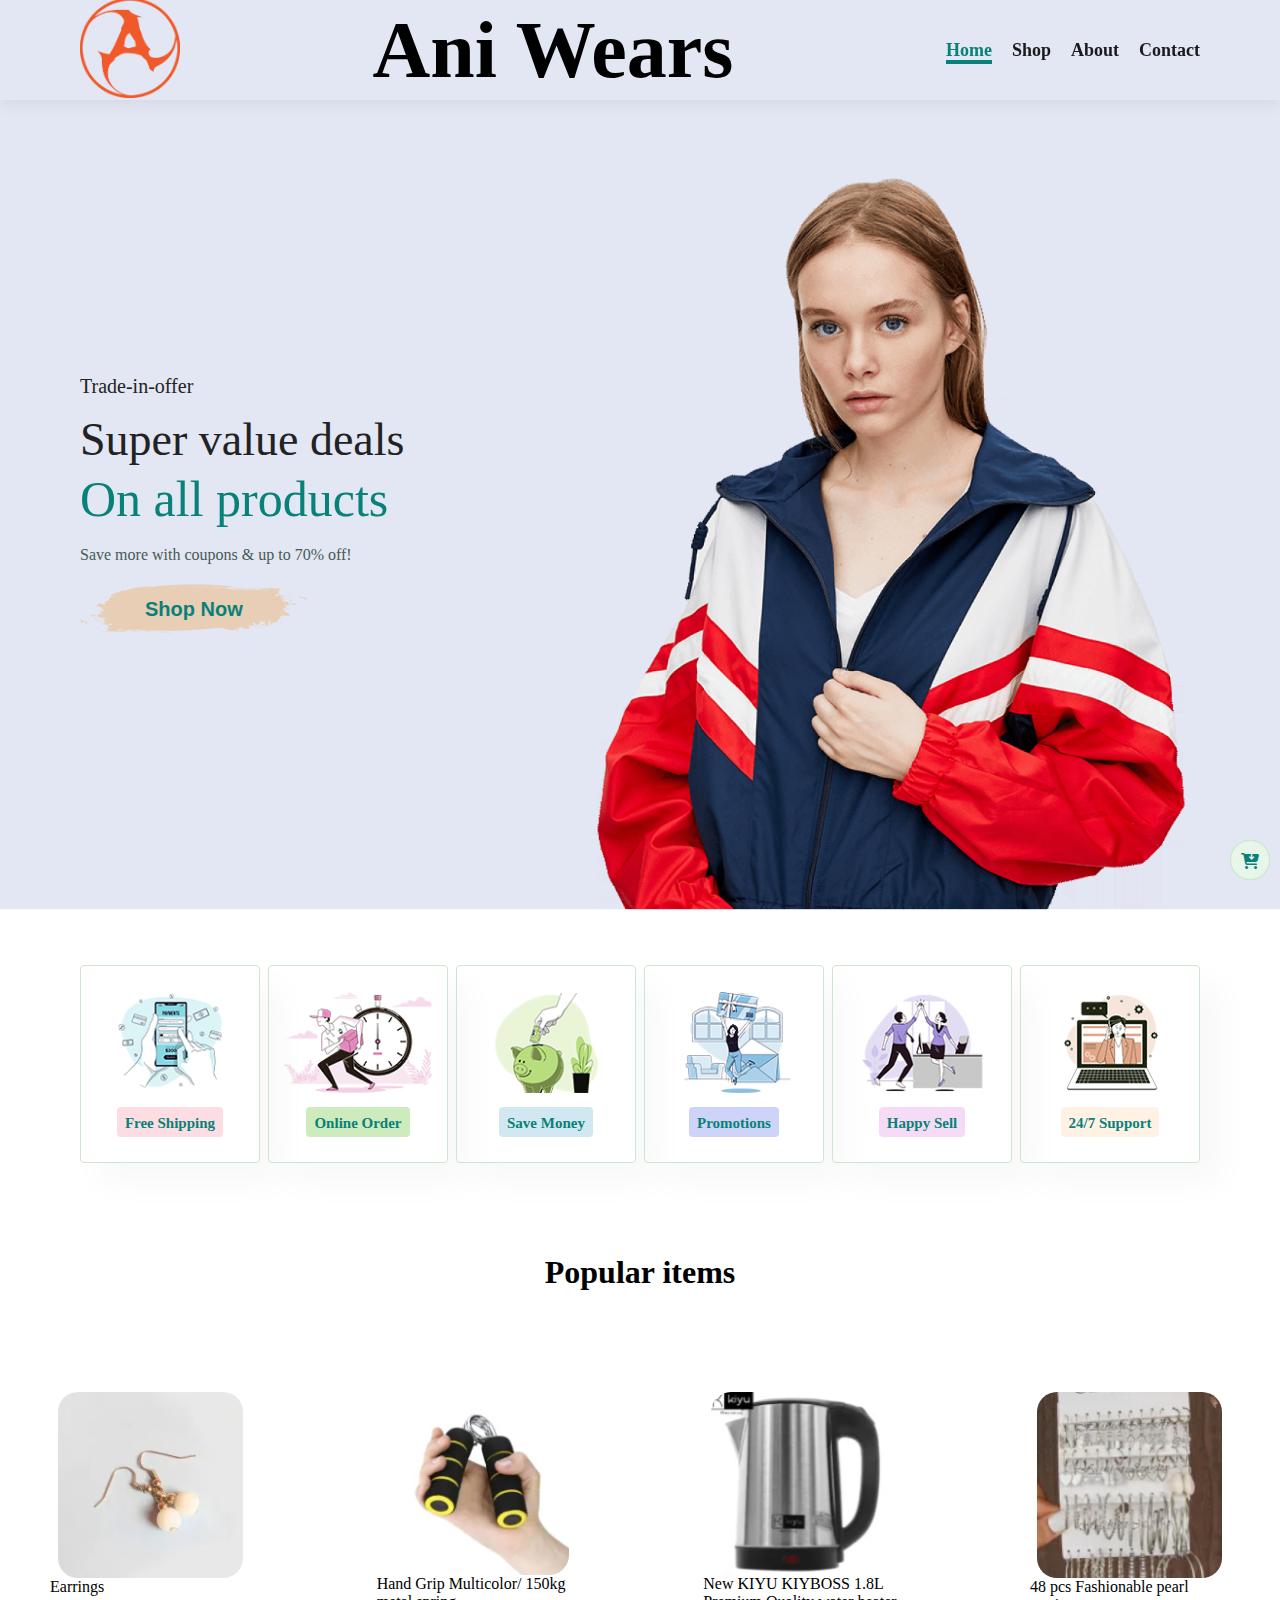
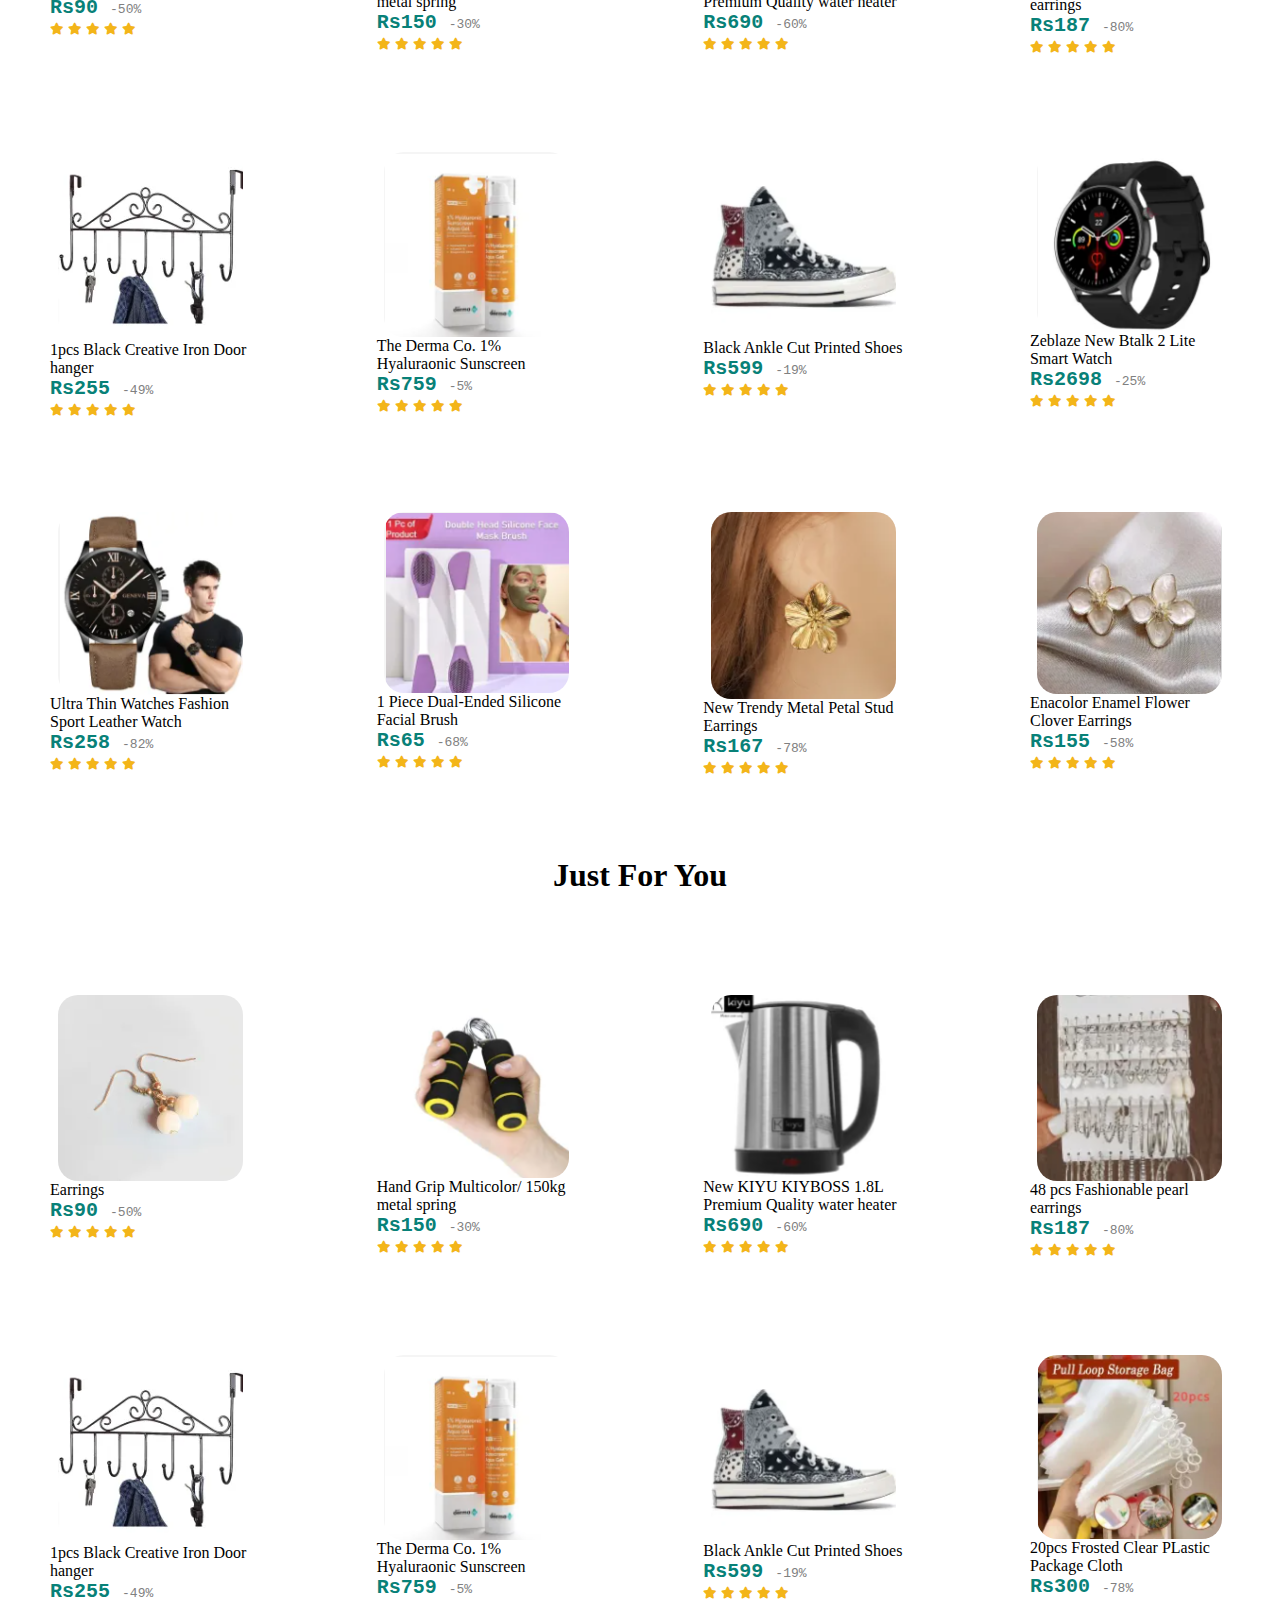
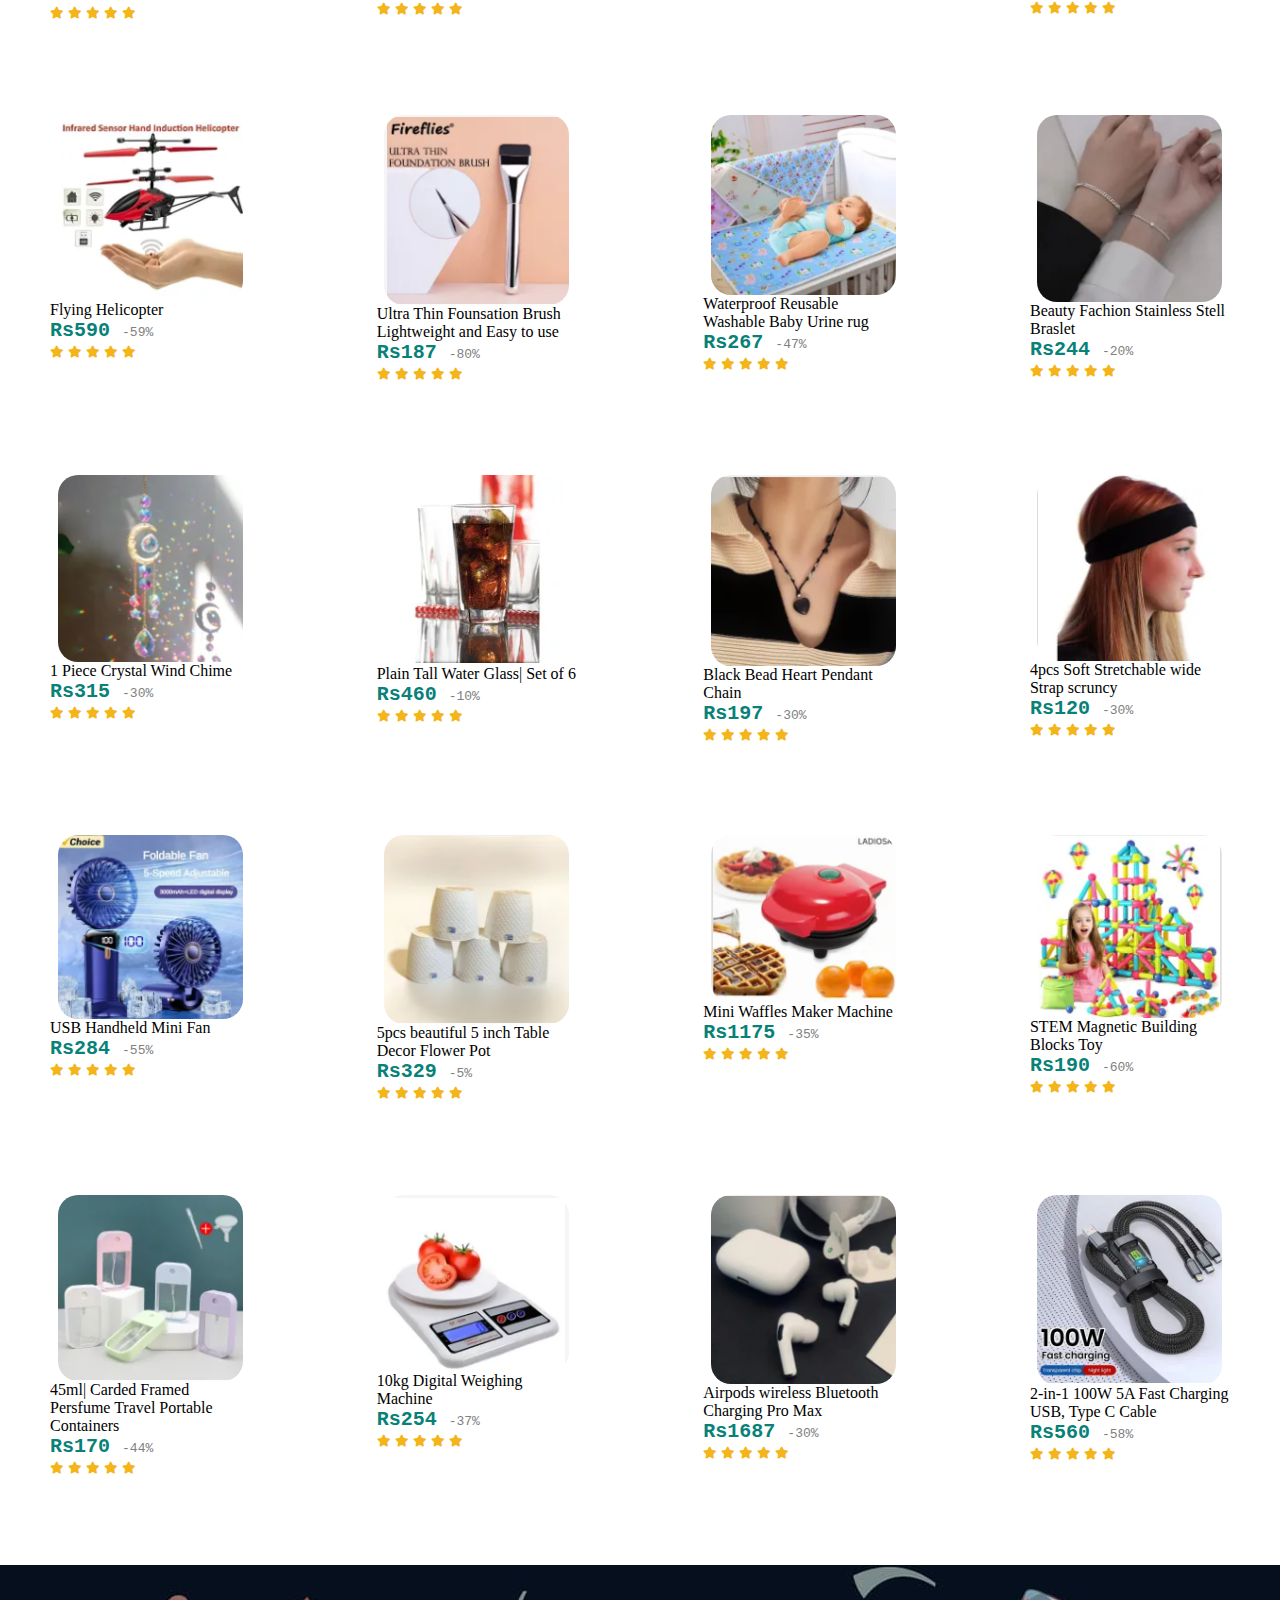
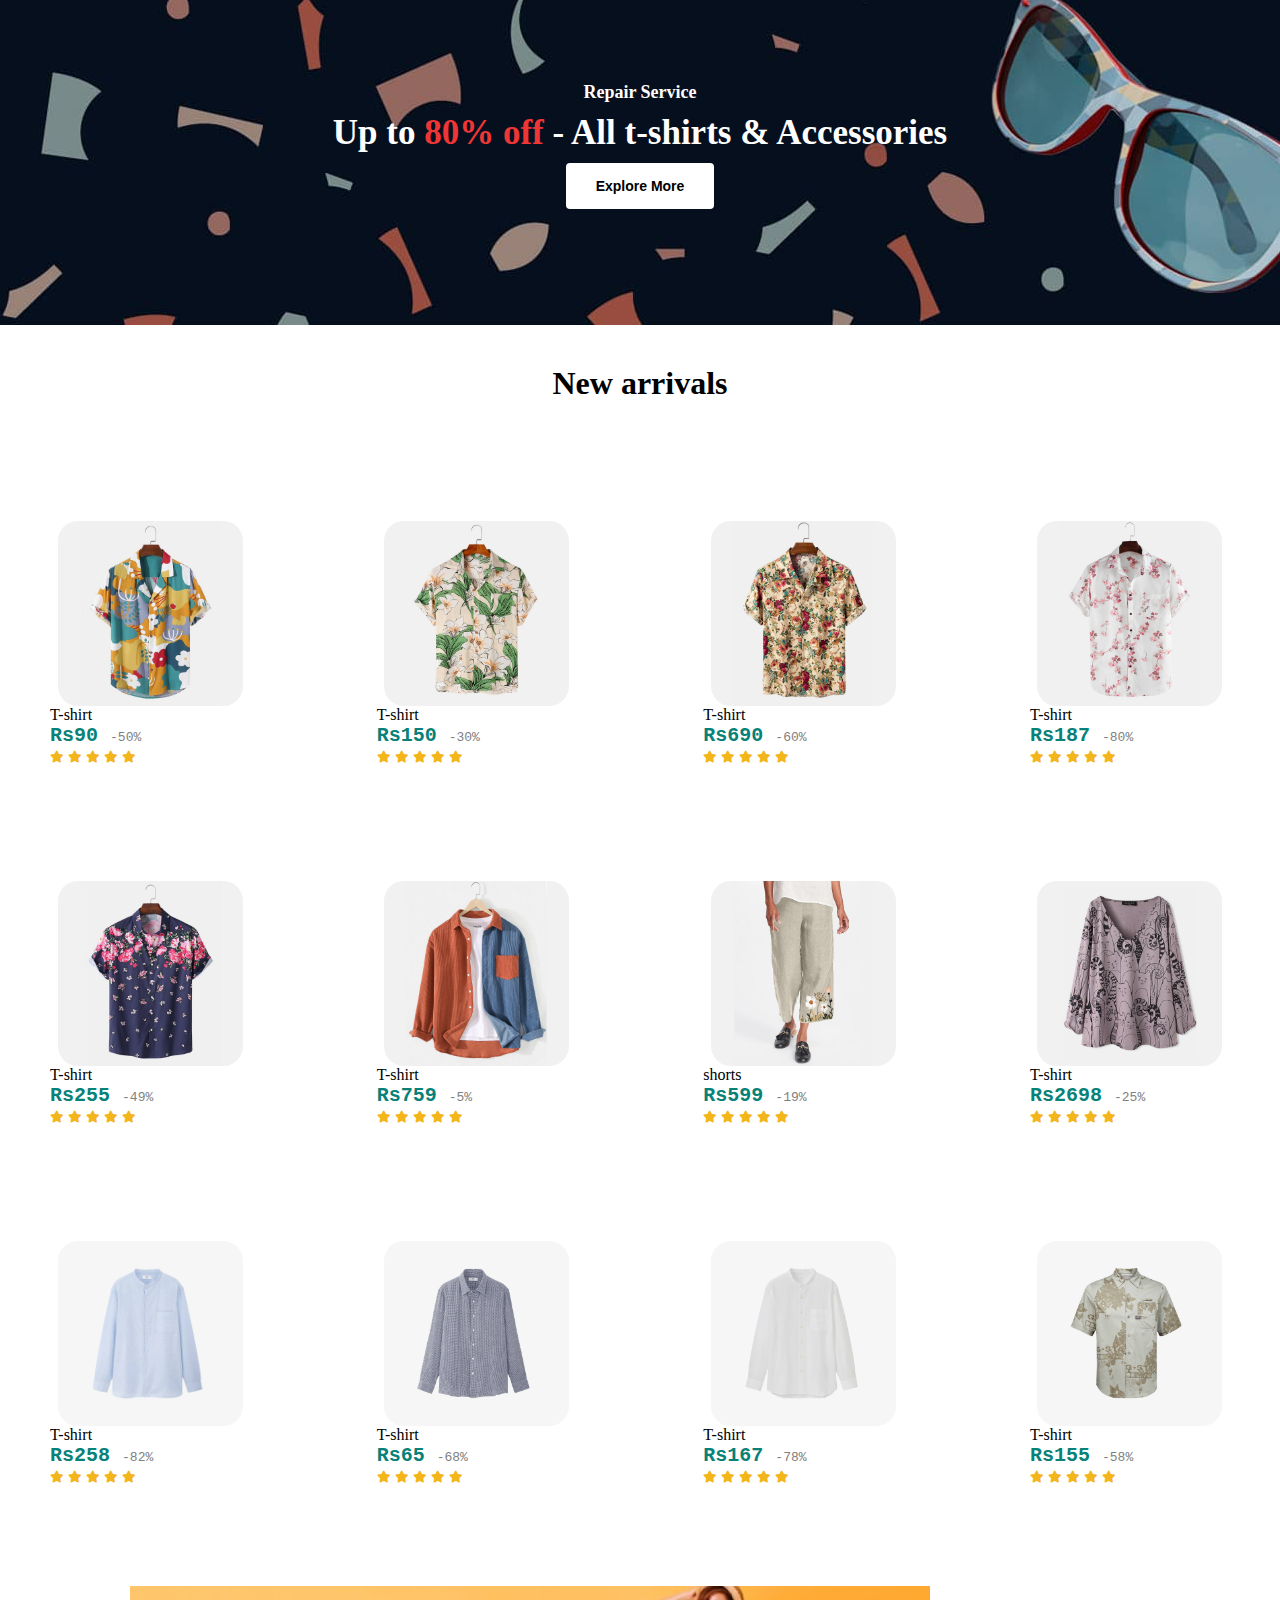
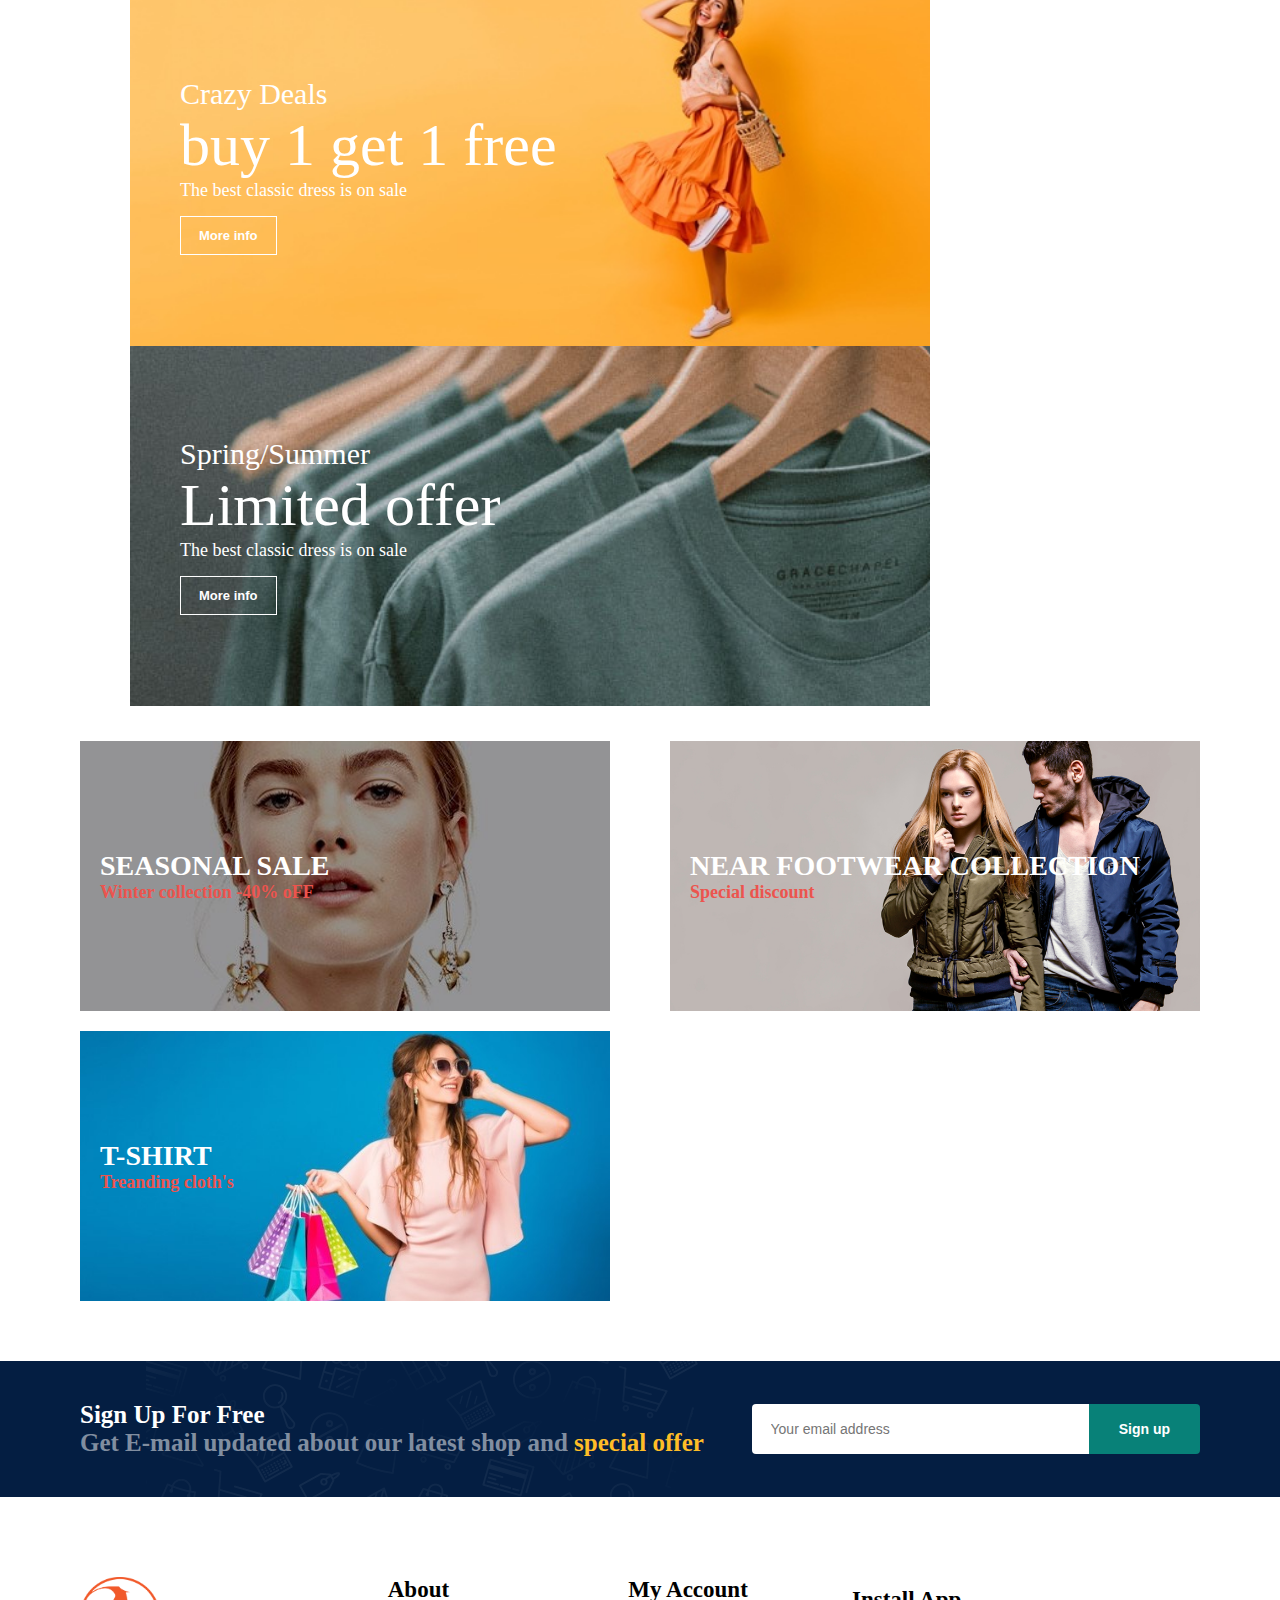
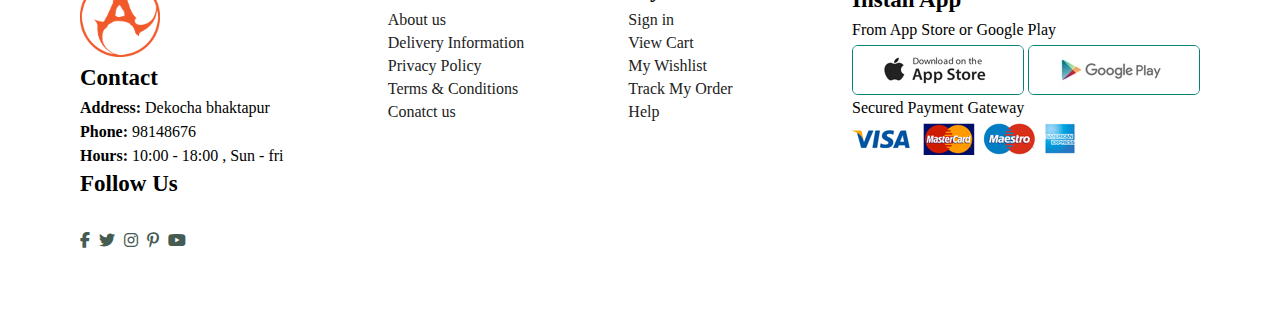
<file: index.html>
<!DOCTYPE html>
<html lang="en">
<head>
    <meta charset="UTF-8">
    <meta name="viewport" content="width=device-width, initial-scale=1.0">
    <link rel="stylesheet" href="style.css">
    <link rel="stylesheet" href="https://cdnjs.cloudflare.com/ajax/libs/font-awesome/6.6.0/css/all.min.css">
    <link rel="icon" href="img/logo.png" type="img.png" >
    <title> College project</title>
</head>
<body>
    <div class="container"> <!-- This is the container which contains all the other -->

        <!--This is the header-->
        <div id="Header"> 
            <div >     <img src="img/logo.png" alt=""> </div>
           <div class="title">
            <h1>Ani Wears</h1>
            </div>
            
            <div class="nav-bar">
                <ul class="bar">
                <li><a class="active" href="index.php" target="_parent">Home</a></li>
                <li><a href="shop.html" target="_parent">Shop</a></li>
                <li><a href="about.html" target="_parent">About</a></li>
                <!-- <li><a href="http://localhost/college project 3/Ecommerce-website/" target="_parent">Contact</a></li> -->
                <!-- <li><a href="http://localhost/Expn Management/Expn-management/" target="_parent">Contact</a></li> -->
                <li><a href="contact.php" target="_parent">Contact</a></li>
               <a href="#" id="close"><i class="fa-solid fa-xmark"></i></a>
               </ul>
            </div>


            <!--This is the mobile div -->
           <div id="mobile">
         
          <i id="mobile-bar"  class="fas fa-outdent"></i>
           </div>
        </div><!--This is the ending of header-->
        
     <!--The is the hero div-->
     <div id="hero">     
       <p class="para1">Trade-in-offer</p>
       <p class="para2">Super value deals</p>
       <p class="para3">On all products</p>
       <p class="para4">Save more with coupons & up to 70% off!</p>
       <button>Shop Now</button>
    </div><!--This is the ending of third div group-->
      

    <!--This is the feature div -->
        <div id="feature">
            <div class="fe-box">
                <img src="img/f1.png" alt="">
                <h6>Free Shipping</h6>
            </div>
            <div class="fe-box">
                <img src="img/f2.png" alt="">
                <h6>Online Order</h6>
            </div>
            <div class="fe-box">
                <img src="img/f3.png" alt="">
                <h6>Save Money</h6>
            </div>
            <div class="fe-box">
                <img src="img/f4.png" alt="">
                <h6>Promotions</h6>
            </div>
            <div class="fe-box">
                <img src="img/f5.png" alt="">
                <h6>Happy Sell</h6>
            </div>
            <div class="fe-box">
                <img src="img/f6.png" alt="">
                <h6>24/7 Support</h6>
            </div>
        </div>
        <br><br>

        <!--This is ad-box-->
        <div id="ad-box">
            <h1  style="text-align: center;">Popular items</h1>
            <br><br>
           
                <div class="ad-container">
                    <div class="advertisement">
                        <div class="ad-img">
                        <img src="img/ad1.png" alt="" width="185px">
                    </div>
                        <p>
                            Earrings
                        </p>
                        <pre><span style="font-size: 20px; color: #088178;"><b>Rs90</b> </span><span style="color: grey;">-50%</span></pre>
                        <div class="star">
                            <i class="fas fa-star"></i>
                            <i class="fas fa-star"></i>
                            <i class="fas fa-star"></i>
                            <i class="fas fa-star"></i>
                            <i class="fas fa-star"></i>
                        </div>
                        <br>
                        <div class="cart">
                        <a href="#"><i class="fa-solid fa-cart-arrow-down"></i></i></a>
                        </div>
                    </div><!--This is the closing of advertisement-->
        
                    <div class="advertisement">
                        <div class="ad-img">
                        <img src="img/ad2.png" alt="" width="185px">
                        </div>
                        <p>
                           Hand Grip Multicolor/ 150kg metal spring
                        </p>
                        <pre><span style="font-size: 20px; color: #088178;"><b>Rs150</b> </span><span style="color: grey;">-30%</span></pre>
                        <div class="star">
                            <i class="fas fa-star"></i>
                            <i class="fas fa-star"></i>
                            <i class="fas fa-star"></i>
                            <i class="fas fa-star"></i>
                            <i class="fas fa-star"></i>
                        </div>
                        <br>
                        <div class="cart">
                        <a href="#"><i class="fa-solid fa-cart-arrow-down"></i></i></a>
                        </div>
                    </div>
        
                    <div class="advertisement">
                        <div class="ad-img">
                        <img src="img/ad3.png" alt="" width="185px">
                        </div>
                        <p>
                            New KIYU KIYBOSS 1.8L Premium Quality water heater
                        </p>
                        <pre><span style="font-size: 20px; color: #088178;"><b>Rs690</b> </span><span style="color: grey;">-60%</span></pre>
                        <div class="star">
                            <i class="fas fa-star"></i>
                            <i class="fas fa-star"></i>
                            <i class="fas fa-star"></i>
                            <i class="fas fa-star"></i>
                            <i class="fas fa-star"></i>
                        </div>
                        <br>
                        <div class="cart">
                        <a href="#"><i class="fa-solid fa-cart-arrow-down"></i></i></a>
                        </div>
                    </div>
        
                    <div class="advertisement">
                        <div class="ad-img">
                        <img src="img/ad4.png" alt="" width="185px">
                        </div>
                        <p>
                            48 pcs Fashionable pearl earrings
                        </p>
                        <pre><span style="font-size: 20px; color: #088178;"><b>Rs187</b> </span><span style="color: grey;">-80%</span></pre>
                        <div class="star">
                            <i class="fas fa-star"></i>
                            <i class="fas fa-star"></i>
                            <i class="fas fa-star"></i>
                            <i class="fas fa-star"></i>
                            <i class="fas fa-star"></i>
                        </div>
                        <br>
                        <div class="cart">
                        <a href="#"><i class="fa-solid fa-cart-arrow-down"></i></i></a>
                        </div>
                    </div>
        
                    <div class="advertisement">
                        <div class="ad-img">
                        <img src="img/ad5.png" alt="" width="185px">
                        </div>
                        <p>
                            1pcs Black Creative Iron Door hanger
                        </p>
                        <pre><span style="font-size: 20px; color: #088178;"><b>Rs255</b> </span><span style="color: grey;">-49%</span></pre>
                        <div class="star">
                            <i class="fas fa-star"></i>
                            <i class="fas fa-star"></i>
                            <i class="fas fa-star"></i>
                            <i class="fas fa-star"></i>
                            <i class="fas fa-star"></i>
                        </div>
                        <br>
                        <div class="cart">
                        <a href="#"><i class="fa-solid fa-cart-arrow-down"></i></i></a>
                        </div>
                    </div>
        
                    <div class="advertisement">
                        <div class="ad-img">
                        <img src="img/ad6.png" alt="" width="185px">
                        </div>
                        <p>
                            The Derma Co. 1% Hyaluraonic Sunscreen
                        </p>
                        <pre><span style="font-size: 20px; color:#088178;"><b>Rs759</b> </span><span style="color: grey;">-5%</span></pre>
                        <div class="star">
                            <i class="fas fa-star"></i>
                            <i class="fas fa-star"></i>
                            <i class="fas fa-star"></i>
                            <i class="fas fa-star"></i>
                            <i class="fas fa-star"></i>
                        </div>
                        <br>
                        <div class="cart">
                        <a href="#"><i class="fa-solid fa-cart-arrow-down"></i></i></a>
                        </div>
                    </div>
                    <div class="advertisement">
                        <div class="ad-img">
                        <img src="img/ad7.png" alt="" width="185px">
                        </div>
                        <p>
                            Black Ankle Cut Printed Shoes
                        </p>
                        <pre><span style="font-size: 20px; color:#088178;"><b>Rs599</b> </span><span style="color: grey;">-19%</span></pre>
                        <div class="star">
                            <i class="fas fa-star"></i>
                            <i class="fas fa-star"></i>
                            <i class="fas fa-star"></i>
                            <i class="fas fa-star"></i>
                            <i class="fas fa-star"></i>
                        </div>
                        <br>
                        <div class="cart">
                        <a href="#"><i class="fa-solid fa-cart-arrow-down"></i></i></a>
                        </div>
                    </div>
                    
                    <div class="advertisement">
                        <div class="ad-img">
                        <img src="img/Men1.png" alt="" width="185px">
                        </div>
                        <p>
                           Zeblaze New Btalk 2 Lite Smart Watch
                        </p>
                        <pre><span style="font-size: 20px; color: #088178;"><b>Rs2698</b> </span><span style="color: grey;">-25%</span></pre>
                        <div class="star">
                            <i class="fas fa-star"></i>
                            <i class="fas fa-star"></i>
                            <i class="fas fa-star"></i>
                            <i class="fas fa-star"></i>
                            <i class="fas fa-star"></i>
                        </div>
                        <br>
                        <div class="cart">
                        <a href="#"><i class="fa-solid fa-cart-arrow-down"></i></i></a>
                        </div>
                    </div>
                    <div class="advertisement">
                        <div class="ad-img">
                        <img src="img/Men2.png" alt="" width="185px">
                        </div>
                        <p>
                            Ultra Thin Watches Fashion Sport Leather Watch
                        </p>
                        <pre><span style="font-size: 20px; color: #088178;"><b>Rs258</b> </span><span style="color: grey;">-82%</span></pre>
                        <div class="star">
                            <i class="fas fa-star"></i>
                            <i class="fas fa-star"></i>
                            <i class="fas fa-star"></i>
                            <i class="fas fa-star"></i>
                            <i class="fas fa-star"></i>
                        </div>
                        <br>
                        <div class="cart">
                        <a href="#"><i class="fa-solid fa-cart-arrow-down"></i></i></a>
                        </div>
                    </div>

                    <div class="advertisement">
                        <div class="ad-img">
                        <img src="img/Woman1.png" alt="" width="185px">
                        </div>
                        <p>
                            1 Piece Dual-Ended Silicone Facial Brush
                        </p>
                        <pre><span style="font-size: 20px; color:#088178;"><b>Rs65</b> </span><span style="color: grey;">-68%</span></pre>
                        <div class="star">
                            <i class="fas fa-star"></i>
                            <i class="fas fa-star"></i>
                            <i class="fas fa-star"></i>
                            <i class="fas fa-star"></i>
                            <i class="fas fa-star"></i>
                        </div>
                        <br>
                        <div class="cart">
                        <a href="#"><i class="fa-solid fa-cart-arrow-down"></i></i></a>
                        </div>
                    </div>
                    <div class="advertisement">
                        <div class="ad-img">
                        <img src="img/Woman2.png" alt="" width="185px">
                        </div>
                        <p>
                            New Trendy Metal Petal Stud Earrings
                        </p>
                        <pre><span style="font-size: 20px; color: #088178;"><b>Rs167</b> </span><span style="color: grey;">-78%</span></pre>
                        <div class="star">
                            <i class="fas fa-star"></i>
                            <i class="fas fa-star"></i>
                            <i class="fas fa-star"></i>
                            <i class="fas fa-star"></i>
                            <i class="fas fa-star"></i>
                        </div>
                        <br>
                        <div class="cart">
                        <a href="#"><i class="fa-solid fa-cart-arrow-down"></i></i></a>
                        </div>
                    </div>
                    <div class="advertisement">
                        <div class="ad-img">
                        <img src="img/Woman3.png" alt="" width="185px">
                        </div>
                        <p>
                            Enacolor Enamel Flower Clover Earrings
                        </p>
                        <pre><span style="font-size: 20px; color:#088178;"><b>Rs155</b> </span><span style="color: grey;">-58%</span></pre>
                        <div class="star">
                            <i class="fas fa-star"></i>
                            <i class="fas fa-star"></i>
                            <i class="fas fa-star"></i>
                            <i class="fas fa-star"></i>
                            <i class="fas fa-star"></i>
                        </div>
                        <br>
                        <div class="cart">
                        <a href="#"><i class="fa-solid fa-cart-arrow-down"></i></i></a>
                        </div>
                    </div>
        
                </div> <!--This is the closing of insixth div group-->  
        </div><!--This is the closing of ad-box-->

        
        <!--This is ad-box2-->
        <div id="ad-box2">
            <h1  style="text-align: center;">Just For You</h1>
            <br><br>
            <div class="ad-container2">
            <div class="advertisement">
                <div class="ad-img">
                <img src="img/ad1.png" alt="" width="185px">
                </div>
                <p>
                    Earrings
                </p>
                <pre><span style="font-size: 20px; color:#088178;"><b>Rs90</b> </span><span style="color: grey;">-50%</span></pre>
                <div class="star">
                    <i class="fas fa-star"></i>
                    <i class="fas fa-star"></i>
                    <i class="fas fa-star"></i>
                    <i class="fas fa-star"></i>
                    <i class="fas fa-star"></i>
                </div>
                <br>
                <div class="cart">
                <a href="#"><i class="fa-solid fa-cart-arrow-down"></i></i></a>
                </div>
            </div>

            <div class="advertisement">
                <div class="ad-img">
                <img src="img/ad2.png" alt="" width="185px">
                </div>
                <p>
                   Hand Grip Multicolor/ 150kg metal spring
                </p>
                <pre><span style="font-size: 20px; color: #088178;"><b>Rs150</b> </span><span style="color: grey;">-30%</span></pre>
                <div class="star">
                    <i class="fas fa-star"></i>
                    <i class="fas fa-star"></i>
                    <i class="fas fa-star"></i>
                    <i class="fas fa-star"></i>
                    <i class="fas fa-star"></i>
                </div>
                <br>
                <div class="cart">
                <a href="#"><i class="fa-solid fa-cart-arrow-down"></i></i></a>
                </div>
            </div>

            <div class="advertisement">
                <div class="ad-img">
                <img src="img/ad3.png" alt="" width="185px">
                </div>
                <p>
                    New KIYU KIYBOSS 1.8L Premium Quality water heater
                </p>
                <pre><span style="font-size: 20px; color: #088178;"><b>Rs690</b> </span><span style="color: grey;">-60%</span></pre>
                <div class="star">
                    <i class="fas fa-star"></i>
                    <i class="fas fa-star"></i>
                    <i class="fas fa-star"></i>
                    <i class="fas fa-star"></i>
                    <i class="fas fa-star"></i>
                </div>
                <br>
                <div class="cart">
                <a href="#"><i class="fa-solid fa-cart-arrow-down"></i></i></a>
                </div>
            </div>

            <div class="advertisement">
                <div class="ad-img">
                <img src="img/ad4.png" alt="" width="185px">
                </div>
                <p>
                    48 pcs Fashionable pearl earrings
                </p>
                <pre><span style="font-size: 20px; color:#088178;"><b>Rs187</b> </span><span style="color: grey;">-80%</span></pre>
                <div class="star">
                    <i class="fas fa-star"></i>
                    <i class="fas fa-star"></i>
                    <i class="fas fa-star"></i>
                    <i class="fas fa-star"></i>
                    <i class="fas fa-star"></i>
                </div>
                <br>
                <div class="cart">
                <a href="#"><i class="fa-solid fa-cart-arrow-down"></i></i></a>
                </div>
            </div>

            <div class="advertisement">
                <div class="ad-img">
                <img src="img/ad5.png" alt="" width="185px">
                </div>
                <p>
                    1pcs Black Creative Iron Door hanger
                </p>
                <pre><span style="font-size: 20px; color:#088178;"><b>Rs255</b> </span><span style="color: grey;">-49%</span></pre>
                <div class="star">
                    <i class="fas fa-star"></i>
                    <i class="fas fa-star"></i>
                    <i class="fas fa-star"></i>
                    <i class="fas fa-star"></i>
                    <i class="fas fa-star"></i>
                </div>
                <br>
                <div class="cart">
                <a href="#"><i class="fa-solid fa-cart-arrow-down"></i></i></a>
                </div>
            </div>

            <div class="advertisement">
                <div class="ad-img">
                <img src="img/ad6.png" alt="" width="185px">
                </div>
                <p>
                    The Derma Co. 1% Hyaluraonic Sunscreen
                </p>
                <pre><span style="font-size: 20px; color:#088178;"><b>Rs759</b> </span><span style="color: grey;">-5%</span></pre>
                <div class="star">
                    <i class="fas fa-star"></i>
                    <i class="fas fa-star"></i>
                    <i class="fas fa-star"></i>
                    <i class="fas fa-star"></i>
                    <i class="fas fa-star"></i>
                </div>
                <br>
                <div class="cart">
                <a href="#"><i class="fa-solid fa-cart-arrow-down"></i></i></a>
                </div>
            </div>
            
            <div class="advertisement">
                <div class="ad-img">
                <img src="img/ad7.png" alt="" width="185px">
                </div>
                <p>
                    Black Ankle Cut Printed Shoes
                </p>
                <pre><span style="font-size: 20px; color: #088178;"><b>Rs599</b> </span><span style="color: grey;">-19%</span></pre>
                <div class="star">
                    <i class="fas fa-star"></i>
                    <i class="fas fa-star"></i>
                    <i class="fas fa-star"></i>
                    <i class="fas fa-star"></i>
                    <i class="fas fa-star"></i>
                </div>
                <br>
                <div class="cart">
                <a href="#"><i class="fa-solid fa-cart-arrow-down"></i></i></a>
                </div>
            </div>
            
            <div class="advertisement">
                <div class="ad-img">
                <img src="img/ad8.png" alt="" width="185px">
                </div>
                <p>
                    20pcs Frosted Clear PLastic Package Cloth
                </p>
                <pre><span style="font-size: 20px; color: #088178;"><b>Rs300</b> </span><span style="color: grey;">-78%</span></pre>
                <div class="star">
                    <i class="fas fa-star"></i>
                    <i class="fas fa-star"></i>
                    <i class="fas fa-star"></i>
                    <i class="fas fa-star"></i>
                    <i class="fas fa-star"></i>
                </div>
                <br>
                <div class="cart">
                <a href="#"><i class="fa-solid fa-cart-arrow-down"></i></i></a>
                </div>
            </div>
            
            <div class="advertisement">
                <div class="ad-img">
                <img src="img/ad9.png" alt="" width="185px">
                </div>
                <p>
                    Flying Helicopter
                </p>
                <pre><span style="font-size: 20px; color: #088178;"><b>Rs590</b> </span><span style="color: grey;">-59%</span></pre>
                <div class="star">
                    <i class="fas fa-star"></i>
                    <i class="fas fa-star"></i>
                    <i class="fas fa-star"></i>
                    <i class="fas fa-star"></i>
                    <i class="fas fa-star"></i>
                </div>
                <br>
                <div class="cart">
                <a href="#"><i class="fa-solid fa-cart-arrow-down"></i></i></a>
                </div>
            </div>
            
            <div class="advertisement">
                <div class="ad-img">
                <img src="img/ad10.png" alt="" width="185px">
                </div>
                <p>
                    Ultra Thin Founsation Brush Lightweight and Easy to use
                </p>
                <pre><span style="font-size: 20px; color: #088178;"><b>Rs187</b> </span><span style="color: grey;">-80%</span></pre>
                <div class="star">
                    <i class="fas fa-star"></i>
                    <i class="fas fa-star"></i>
                    <i class="fas fa-star"></i>
                    <i class="fas fa-star"></i>
                    <i class="fas fa-star"></i>
                </div>
                <br>
                <div class="cart">
                <a href="#"><i class="fa-solid fa-cart-arrow-down"></i></i></a>
                </div>
            </div>
            
            <div class="advertisement">
                <div class="ad-img">
                <img src="img/ad11.png" alt="" width="185px">
                </div>
                <p>
                    Waterproof Reusable Washable Baby Urine rug
                </p>
                <pre><span style="font-size: 20px; color: #088178;"><b>Rs267</b> </span><span style="color: grey;">-47%</span></pre>
                <div class="star">
                    <i class="fas fa-star"></i>
                    <i class="fas fa-star"></i>
                    <i class="fas fa-star"></i>
                    <i class="fas fa-star"></i>
                    <i class="fas fa-star"></i>
                </div>
                <br>
                <div class="cart">
                <a href="#"><i class="fa-solid fa-cart-arrow-down"></i></i></a>
                </div>
            </div>
             
            <div class="advertisement">
                <div class="ad-img">
                <img src="img/ad12.png" alt="" width="185px">
                </div>
                <p>
                    Beauty Fachion Stainless Stell Braslet
                </p>
                <pre><span style="font-size: 20px; color: #088178;"><b>Rs244</b> </span><span style="color: grey;">-20%</span></pre>
                <div class="star">
                    <i class="fas fa-star"></i>
                    <i class="fas fa-star"></i>
                    <i class="fas fa-star"></i>
                    <i class="fas fa-star"></i>
                    <i class="fas fa-star"></i>
                </div>
                <br>
                <div class="cart">
                <a href="#"><i class="fa-solid fa-cart-arrow-down"></i></i></a>
                </div>
            </div>
             
            <div class="advertisement">
                <div class="ad-img">
                <img src="img/ad13.png" alt="" width="185px">
                </div>
                <p>
                    1 Piece Crystal Wind Chime 
                </p>
                <pre><span style="font-size: 20px; color: #088178;"><b>Rs315</b> </span><span style="color: grey;">-30%</span></pre>
                <div class="star">
                    <i class="fas fa-star"></i>
                    <i class="fas fa-star"></i>
                    <i class="fas fa-star"></i>
                    <i class="fas fa-star"></i>
                    <i class="fas fa-star"></i>
                </div>
                <br>
                <div class="cart">
                <a href="#"><i class="fa-solid fa-cart-arrow-down"></i></i></a>
                </div>
            </div>
             
            <div class="advertisement">
                <div class="ad-img">
                <img src="img/ad14.png" alt="" width="185px">
                </div>
                <p>
                    Plain Tall Water Glass| Set of 6
                </p>
                <pre><span style="font-size: 20px; color: #088178;"><b>Rs460</b> </span><span style="color: grey;">-10%</span></pre>
                <div class="star">
                    <i class="fas fa-star"></i>
                    <i class="fas fa-star"></i>
                    <i class="fas fa-star"></i>
                    <i class="fas fa-star"></i>
                    <i class="fas fa-star"></i>
                </div>
                <br>
                <div class="cart">
                <a href="#"><i class="fa-solid fa-cart-arrow-down"></i></i></a>
                </div>
            </div>
             
            <div class="advertisement">
                <div class="ad-img">
                <img src="img/ad15.png" alt="" width="185px">
                </div>
                <p>
                    Black Bead Heart Pendant Chain
                </p>
                <pre><span style="font-size: 20px; color:#088178;"><b>Rs197</b> </span><span style="color: grey;">-30%</span></pre>
                <div class="star">
                    <i class="fas fa-star"></i>
                    <i class="fas fa-star"></i>
                    <i class="fas fa-star"></i>
                    <i class="fas fa-star"></i>
                    <i class="fas fa-star"></i>
                </div>
                <br>
                <div class="cart">
                <a href="#"><i class="fa-solid fa-cart-arrow-down"></i></i></a>
                </div>
            </div>
             
            <div class="advertisement">
                <div class="ad-img">
                <img src="img/ad16.png" alt="" width="185px">
                </div>
                <p>
                    4pcs Soft Stretchable wide Strap scruncy
                </p>
                <pre><span style="font-size: 20px; color:#088178;"><b>Rs120</b> </span><span style="color: grey;">-30%</span></pre>
                <div class="star">
                    <i class="fas fa-star"></i>
                    <i class="fas fa-star"></i>
                    <i class="fas fa-star"></i>
                    <i class="fas fa-star"></i>
                    <i class="fas fa-star"></i>
                </div>
                <br>
                <div class="cart">
                <a href="#"><i class="fa-solid fa-cart-arrow-down"></i></i></a>
                </div>
            </div>
             
            <div class="advertisement">
                <div class="ad-img">
                <img src="img/ad17.png" alt="" width="185px">
                </div>
                <p>
                    USB Handheld Mini Fan
                </p>
                <pre><span style="font-size: 20px; color:#088178;"><b>Rs284</b> </span><span style="color: grey;">-55%</span></pre>
                <div class="star">
                    <i class="fas fa-star"></i>
                    <i class="fas fa-star"></i>
                    <i class="fas fa-star"></i>
                    <i class="fas fa-star"></i>
                    <i class="fas fa-star"></i>
                </div>
                <br>
                <div class="cart">
                <a href="#"><i class="fa-solid fa-cart-arrow-down"></i></i></a>
                </div>
            </div>
             
            <div class="advertisement">
                <div class="ad-img">
                <img src="img/ad18.png" alt="" width="185px">
                </div>
                <p>
                    5pcs beautiful 5 inch Table Decor Flower Pot
                </p>
                <pre><span style="font-size: 20px; color: #088178;"><b>Rs329</b> </span><span style="color: grey;">-5%</span></pre>
                <div class="star">
                    <i class="fas fa-star"></i>
                    <i class="fas fa-star"></i>
                    <i class="fas fa-star"></i>
                    <i class="fas fa-star"></i>
                    <i class="fas fa-star"></i>
                </div>
                <br>
                <div class="cart">
                <a href="#"><i class="fa-solid fa-cart-arrow-down"></i></i></a>
                </div>
            </div>
             
            <div class="advertisement">
                <div class="ad-img">
                <img src="img/ad19.png" alt="" width="185px">
                </div>
                <p>
                    Mini Waffles Maker Machine 
                </p>
                <pre><span style="font-size: 20px; color:#088178;"><b>Rs1175</b> </span><span style="color: grey;">-35%</span></pre>
                <div class="star">
                    <i class="fas fa-star"></i>
                    <i class="fas fa-star"></i>
                    <i class="fas fa-star"></i>
                    <i class="fas fa-star"></i>
                    <i class="fas fa-star"></i>
                </div>
                <br>
                <div class="cart">
                <a href="#"><i class="fa-solid fa-cart-arrow-down"></i></i></a>
                </div>
            </div>
             
            <div class="advertisement">
                <div class="ad-img">
                <img src="img/ad20.png" alt="" width="185px">
                </div>
                <p>
                    STEM Magnetic Building Blocks Toy
                </p>
                <pre><span style="font-size: 20px; color:#088178;"><b>Rs190</b> </span><span style="color: grey;">-60%</span></pre>
                <div class="star">
                    <i class="fas fa-star"></i>
                    <i class="fas fa-star"></i>
                    <i class="fas fa-star"></i>
                    <i class="fas fa-star"></i>
                    <i class="fas fa-star"></i>
                </div>
                <br>
                <div class="cart">
                <a href="#"><i class="fa-solid fa-cart-arrow-down"></i></i></a>
                </div>
            </div>
             
            <div class="advertisement">
                <div class="ad-img">
                <img src="img/ad21.png" alt="" width="185px">
                </div>
                <p>
                    45ml| Carded Framed Persfume Travel Portable Containers
                </p>
                <pre><span style="font-size: 20px; color:#088178;"><b>Rs170</b> </span><span style="color: grey;">-44%</span></pre>
                <div class="star">
                    <i class="fas fa-star"></i>
                    <i class="fas fa-star"></i>
                    <i class="fas fa-star"></i>
                    <i class="fas fa-star"></i>
                    <i class="fas fa-star"></i>
                </div>
                <br>
                <div class="cart">
                <a href="#"><i class="fa-solid fa-cart-arrow-down"></i></i></a>
                </div>
            </div>
             
            <div class="advertisement">
                <div class="ad-img">
                <img src="img/ad22.png" alt="" width="185px">
                </div>
                <p>
                    10kg Digital Weighing Machine
                </p>
                <pre><span style="font-size: 20px; color:#088178;"><b>Rs254</b> </span><span style="color: grey;">-37%</span></pre>
                <div class="star">
                    <i class="fas fa-star"></i>
                    <i class="fas fa-star"></i>
                    <i class="fas fa-star"></i>
                    <i class="fas fa-star"></i>
                    <i class="fas fa-star"></i>
                </div>
                <br>
                <div class="cart">
                <a href="#"><i class="fa-solid fa-cart-arrow-down"></i></i></a>
                </div>
            </div>
             
            <div class="advertisement">
                <div class="ad-img">
                <img src="img/ad23.png" alt="" width="185px">
                </div>
                <p>
                    Airpods wireless Bluetooth Charging Pro Max
                </p>
                <pre><span style="font-size: 20px; color: #088178;"><b>Rs1687</b> </span><span style="color: grey;">-30%</span></pre>
                <div class="star">
                    <i class="fas fa-star"></i>
                    <i class="fas fa-star"></i>
                    <i class="fas fa-star"></i>
                    <i class="fas fa-star"></i>
                    <i class="fas fa-star"></i>
                </div>
                <br>
                <div class="cart">
                <a href="#"><i class="fa-solid fa-cart-arrow-down"></i></i></a>
                </div>
            </div>
             
            <div class="advertisement">
                <div class="ad-img">
                <img src="img/ad24.png" alt="" width="185px">
                </div>
                <p>
                    2-in-1 100W 5A Fast Charging USB, Type C Cable
                </p>
                <pre><span style="font-size: 20px; color:#088178;"><b>Rs560</b> </span><span style="color: grey;">-58%</span></pre>
                <div class="star">
                    <i class="fas fa-star"></i>
                    <i class="fas fa-star"></i>
                    <i class="fas fa-star"></i>
                    <i class="fas fa-star"></i>
                    <i class="fas fa-star"></i>
                </div>
                <br>
                <div class="cart">
                <a href="#"><i class="fa-solid fa-cart-arrow-down"></i></i></a>
                </div>
            </div>
        </div><!--This is the ending of ineight -->
        </div><!--This is the closing of ad-box2-->


        <!-- This is the banner div group -->

        <div class="banner">
            <h4>Repair Service</h4>
            <h2>Up to <span>80% off </span>- All t-shirts & Accessories</h2>
            <button class="normal">Explore More</button>
        </div><!--This is the closing of banner-->


        <!-- This is the New arrival div group -->
        <div  id="ad-box">
            <h1  style="text-align: center;">New arrivals</h1>
            <br><br><br>
           
                <div class="ad-container">
                    <div class="advertisement">
                        <div class="ad-img">
                        <img src="img/New folder/f1.jpg" alt="" width="185px">
                        </div>
                        <p>
                            T-shirt
                        </p>
                        <pre><span style="font-size: 20px; color: #088178;"><b>Rs90</b> </span><span style="color: grey;">-50%</span></pre>
                        <div class="star">
                            <i class="fas fa-star"></i>
                            <i class="fas fa-star"></i>
                            <i class="fas fa-star"></i>
                            <i class="fas fa-star"></i>
                            <i class="fas fa-star"></i>
                        </div>
                        <br>
                        <div class="cart">
                        <a href="#"><i class="fa-solid fa-cart-arrow-down"></i></i></a>
                        </div>
                    </div><!--This is the closing of advertisement-->
        
                    <div class="advertisement">
                        <div class="ad-img">
                        <img src="img/New folder/f2.jpg" alt="" width="185px">
                        </div>
                        <p>
                            T-shirt
                        </p>
                        <pre><span style="font-size: 20px; color: #088178;"><b>Rs150</b> </span><span style="color: grey;">-30%</span></pre>
                        <div class="star">
                            <i class="fas fa-star"></i>
                            <i class="fas fa-star"></i>
                            <i class="fas fa-star"></i>
                            <i class="fas fa-star"></i>
                            <i class="fas fa-star"></i>
                        </div>
                        <br>
                        <div class="cart">
                        <a href="#"><i class="fa-solid fa-cart-arrow-down"></i></i></a>
                        </div>
                    </div>
        
                    <div class="advertisement">
                        <div class="ad-img">
                        <img src="img/New folder/f3.jpg" alt="" width="185px">
                        </div>
                        <p>
                            T-shirt
                        </p>
                        <pre><span style="font-size: 20px; color: #088178;"><b>Rs690</b> </span><span style="color: grey;">-60%</span></pre>
                        <div class="star">
                            <i class="fas fa-star"></i>
                            <i class="fas fa-star"></i>
                            <i class="fas fa-star"></i>
                            <i class="fas fa-star"></i>
                            <i class="fas fa-star"></i>
                        </div>
                        <br>
                        <div class="cart">
                        <a href="#"><i class="fa-solid fa-cart-arrow-down"></i></i></a>
                        </div>
                    </div>
        
                    <div class="advertisement">
                        <div class="ad-img">
                        <img src="img/New folder/f4.jpg" alt="" width="185px">
                        </div>
                        <p>
                            T-shirt
                        </p>
                        <pre><span style="font-size: 20px; color: #088178;"><b>Rs187</b> </span><span style="color: grey;">-80%</span></pre>
                        <div class="star">
                            <i class="fas fa-star"></i>
                            <i class="fas fa-star"></i>
                            <i class="fas fa-star"></i>
                            <i class="fas fa-star"></i>
                            <i class="fas fa-star"></i>
                        </div>
                        <br>
                        <div class="cart">
                        <a href="#"><i class="fa-solid fa-cart-arrow-down"></i></i></a>
                        </div>
                    </div>
        
                    <div class="advertisement">
                        <div class="ad-img">
                        <img src="img/New folder/f5.jpg" alt="" width="185px">
                        </div>
                        <p>
                            T-shirt
                        </p>
                        <pre><span style="font-size: 20px; color: #088178;"><b>Rs255</b> </span><span style="color: grey;">-49%</span></pre>
                        <div class="star">
                            <i class="fas fa-star"></i>
                            <i class="fas fa-star"></i>
                            <i class="fas fa-star"></i>
                            <i class="fas fa-star"></i>
                            <i class="fas fa-star"></i>
                        </div>
                        <br>
                        <div class="cart">
                        <a href="#"><i class="fa-solid fa-cart-arrow-down"></i></i></a>
                        </div>
                    </div>
        
                    <div class="advertisement">
                        <div class="ad-img">
                        <img src="img/New folder/f6.jpg" alt="" width="185px">
                        </div>
                        <p>
                            T-shirt
                        </p>
                        <pre><span style="font-size: 20px; color:#088178;"><b>Rs759</b> </span><span style="color: grey;">-5%</span></pre>
                        <div class="star">
                            <i class="fas fa-star"></i>
                            <i class="fas fa-star"></i>
                            <i class="fas fa-star"></i>
                            <i class="fas fa-star"></i>
                            <i class="fas fa-star"></i>
                        </div>
                        <br>
                        <div class="cart">
                        <a href="#"><i class="fa-solid fa-cart-arrow-down"></i></i></a>
                        </div>
                    </div>
                    <div class="advertisement">
                        <div class="ad-img">
                        <img src="img/New folder/f7.jpg" alt="" width="185px">
                        </div>
                        <p>
                            shorts
                        </p>
                        <pre><span style="font-size: 20px; color:#088178;"><b>Rs599</b> </span><span style="color: grey;">-19%</span></pre>
                        <div class="star">
                            <i class="fas fa-star"></i>
                            <i class="fas fa-star"></i>
                            <i class="fas fa-star"></i>
                            <i class="fas fa-star"></i>
                            <i class="fas fa-star"></i>
                        </div>
                        <br>
                        <div class="cart">
                        <a href="#"><i class="fa-solid fa-cart-arrow-down"></i></i></a>
                        </div>
                    </div>
                    
                    <div class="advertisement">
                        <div class="ad-img">
                        <img src="img/New folder/f8.jpg" alt="" width="185px">
                        </div>
                        <p>
                            T-shirt
                        </p>
                        <pre><span style="font-size: 20px; color: #088178;"><b>Rs2698</b> </span><span style="color: grey;">-25%</span></pre>
                        <div class="star">
                            <i class="fas fa-star"></i>
                            <i class="fas fa-star"></i>
                            <i class="fas fa-star"></i>
                            <i class="fas fa-star"></i>
                            <i class="fas fa-star"></i>
                        </div>
                        <br>
                        <div class="cart">
                        <a href="#"><i class="fa-solid fa-cart-arrow-down"></i></i></a>
                        </div>
                    </div>
                    <div class="advertisement">
                        <div class="ad-img">
                        <img src="img/New folder/n1.jpg" alt="" width="185px">
                        </div>
                        <p>
                            T-shirt
                        </p>
                        <pre><span style="font-size: 20px; color: #088178;"><b>Rs258</b> </span><span style="color: grey;">-82%</span></pre>
                        <div class="star">
                            <i class="fas fa-star"></i>
                            <i class="fas fa-star"></i>
                            <i class="fas fa-star"></i>
                            <i class="fas fa-star"></i>
                            <i class="fas fa-star"></i>
                        </div>
                        <br>
                        <div class="cart">
                        <a href="#"><i class="fa-solid fa-cart-arrow-down"></i></i></a>
                        </div>
                    </div>

                    <div class="advertisement">
                        <div class="ad-img">
                        <img src="img/New folder/n2.jpg" alt="" width="185px">
                        </div>
                        <p>
                            T-shirt
                        </p>
                        <pre><span style="font-size: 20px; color:#088178;"><b>Rs65</b> </span><span style="color: grey;">-68%</span></pre>
                        <div class="star">
                            <i class="fas fa-star"></i>
                            <i class="fas fa-star"></i>
                            <i class="fas fa-star"></i>
                            <i class="fas fa-star"></i>
                            <i class="fas fa-star"></i>
                        </div>
                        <br>
                        <div class="cart">
                        <a href="#"><i class="fa-solid fa-cart-arrow-down"></i></i></a>
                        </div>
                    </div>
                    <div class="advertisement">
                        <div class="ad-img">
                        <img src="img/New folder/n3.jpg" alt="" width="185px">
                        </div>
                        <p>
                            T-shirt
                        </p>
                        <pre><span style="font-size: 20px; color: #088178;"><b>Rs167</b> </span><span style="color: grey;">-78%</span></pre>
                        <div class="star">
                            <i class="fas fa-star"></i>
                            <i class="fas fa-star"></i>
                            <i class="fas fa-star"></i>
                            <i class="fas fa-star"></i>
                            <i class="fas fa-star"></i>
                        </div>
                        <br>
                        <div class="cart">
                        <a href="#"><i class="fa-solid fa-cart-arrow-down"></i></i></a>
                        </div>
                    </div>
                    <div class="advertisement">
                        <div class="ad-img">
                        <img src="img/New folder/n4.jpg" alt="" width="185px">
                        </div>
                        <p>
                            T-shirt
                        </p>
                        <pre><span style="font-size: 20px; color:#088178;"><b>Rs155</b> </span><span style="color: grey;">-58%</span></pre>
                        <div class="star">
                            <i class="fas fa-star"></i>
                            <i class="fas fa-star"></i>
                            <i class="fas fa-star"></i>
                            <i class="fas fa-star"></i>
                            <i class="fas fa-star"></i>
                        </div>
                        <br>
                        <div class="cart">
                        <a href="#"><i class="fa-solid fa-cart-arrow-down"></i></i></a>
                        </div>
                    </div>
        
                </div> <!--This is the closing of insixth div group-->  
        </div><!--This is the closing of new arrival-->

        <!--This is the sm-banner-->
        <div class="sm-banner" >
            <div class="banner-box">
                <h4>Crazy Deals</h4>
                <h2>buy 1 get 1 free</h2>
                <span>The best classic dress is on sale </span>
                <button class="white">More info</button>
            </div>

            <div class="banner-box banner-box-2">
                <h4>Spring/Summer</h4>
                <h2>Limited offer</h2>
                <span>The best classic dress is on sale </span>
                <button class="white">More info</button>
            </div>
        </div>

        <!--This is the banner 3-->
        <div class="banner3">
            <div class="banner-box">
                <h2><b>SEASONAL SALE</b></h2>
                <h3>Winter collection -40% oFF</h3>
            </div>

            <div class="banner-box banner-box-2">
                <h2><b>NEAR FOOTWEAR COLLECTION</b></h2>
                <h3>Special discount</h3>
            </div>
            <div class="banner-box banner-box-3">
                <h2><b>T-SHIRT</b></h2>
                <h3>Treanding cloth's</h3>
            </div>
        </div>

        <!--This is th sign-up div-->
        <div id="sign-up">
            <div class="sign-text">
                <h4>Sign Up For Free</h4>
                <p>Get E-mail updated about our latest shop and <span>special offer</span></p>
            </div>

            <div class="form">
                <input type="text" placeholder="Your email address">
                <button class="normal">Sign up</button>
            </div>
        </div>

        <!--This is the footer of the web site-->

        <footer id="footer">
            <div class="col">
                <img class="logo"  src="img/logo.png" alt="">
                <h4>Contact</h4>
                <p><strong>Address:</strong> Dekocha bhaktapur</p>
                <p><strong>Phone:</strong> 98148676</p>
                <p><strong>Hours:</strong> 10:00 - 18:00 , Sun - fri</p>
       
                <h4><b>Follow Us</b></h4>
                <div class="icon">
                    <i class="fab fa-facebook-f"></i>
                    <i class="fab fa-twitter"></i>
                    <i class="fab fa-instagram"></i>
                    <i class="fab fa-pinterest-p"></i>
                    <i class="fab fa-youtube"></i>
                </div>
            </div>
            
            <div class="col">
                <h4>About</h4>
                <a href="#">About us</a>
                <a href="#">Delivery Information</a>
                <a href="#">Privacy Policy</a>
                <a href="#">Terms & Conditions</a>
                <a href="#">Conatct us</a>
            </div>

            <div class="col">
                <h4>My Account</h4>
                <a href="#">Sign in</a>
                <a href="#">View Cart</a>
                <a href="#">My Wishlist</a>
                <a href="#">Track My Order</a>
                <a href="#">Help</a>
            </div>

            <div class="col install">
                <h4>Install App</h4>
                <p>From App Store or Google Play</p>
                <div class="row">
                    <img src="img/app.jpg" alt="">
                    <img  src="img/play.jpg" alt="">
                </div>
                <p>Secured Payment Gateway</p>
                <img class="pay" src="img/pay.png" alt="">
            </div>

         
        </footer>
    </div> <!--This the closing of the container -->
    <script src="script.js"></script>
</body>
</html>
</file>
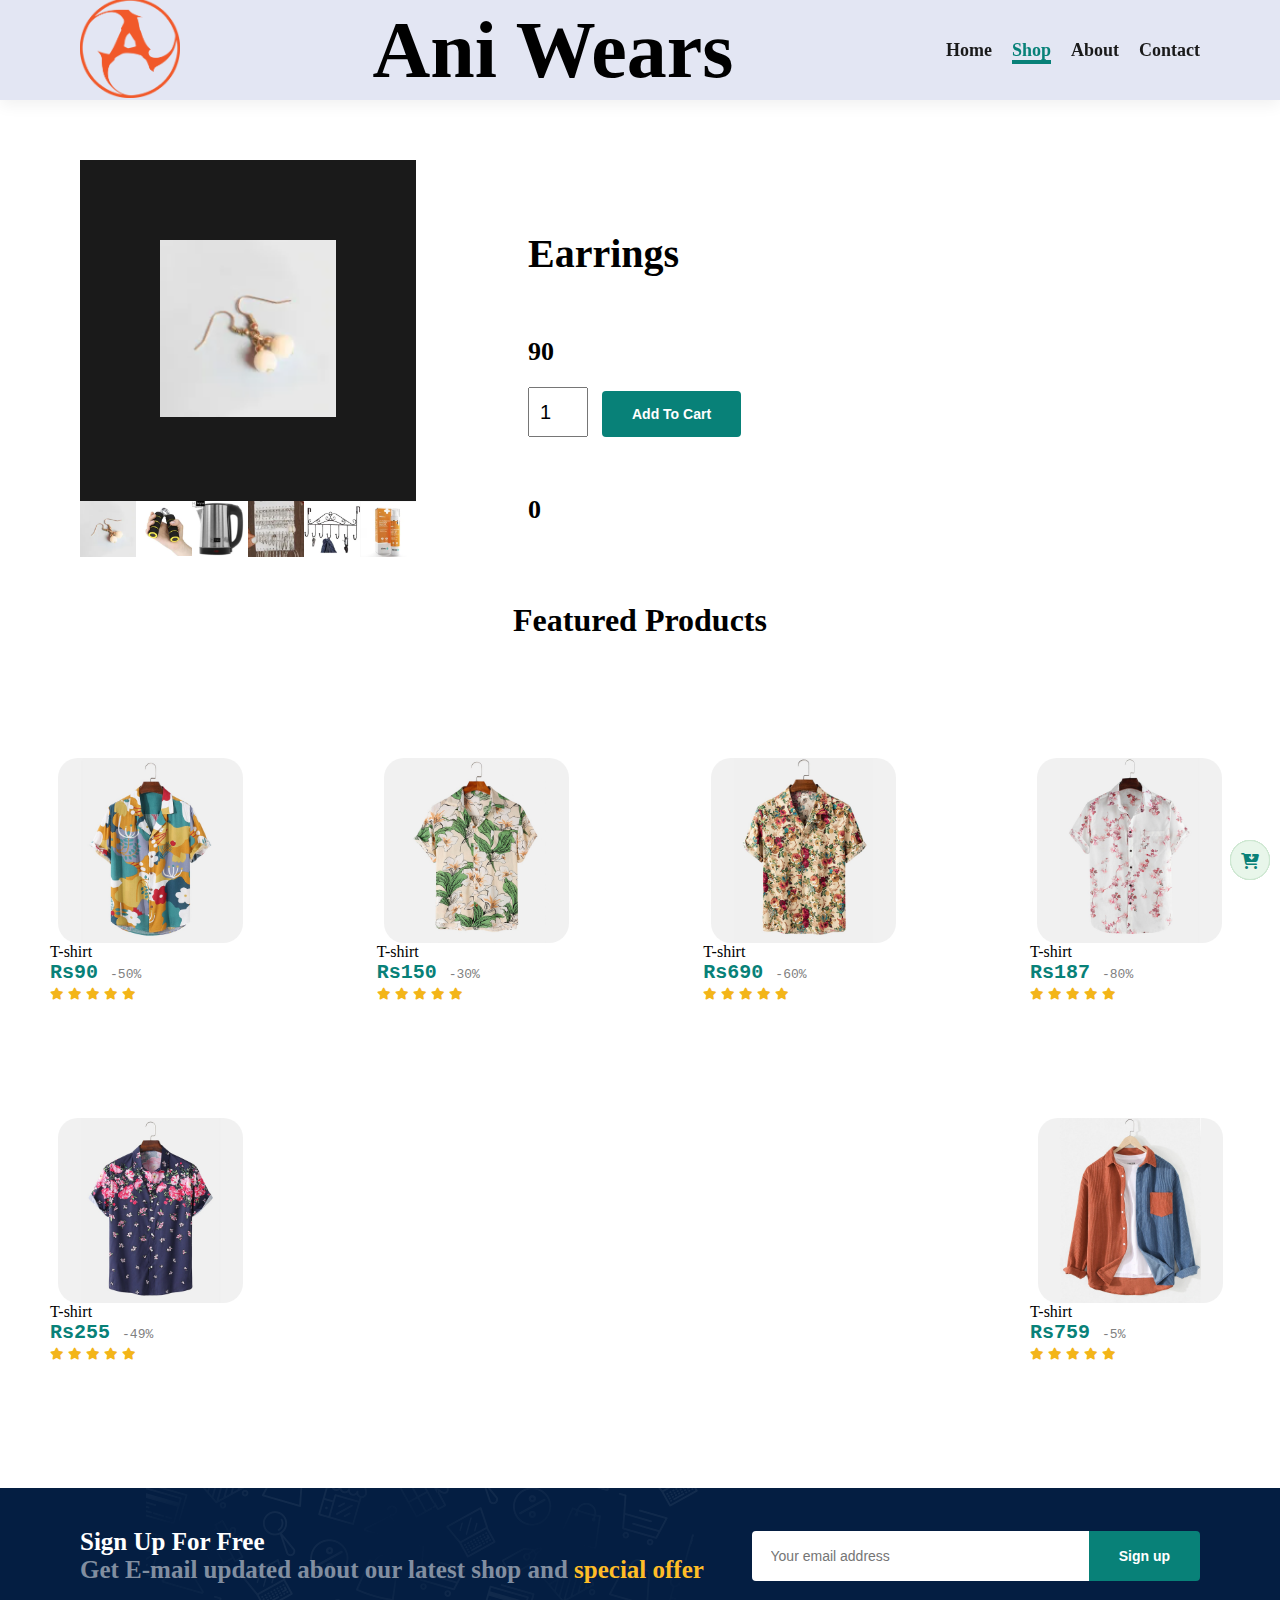
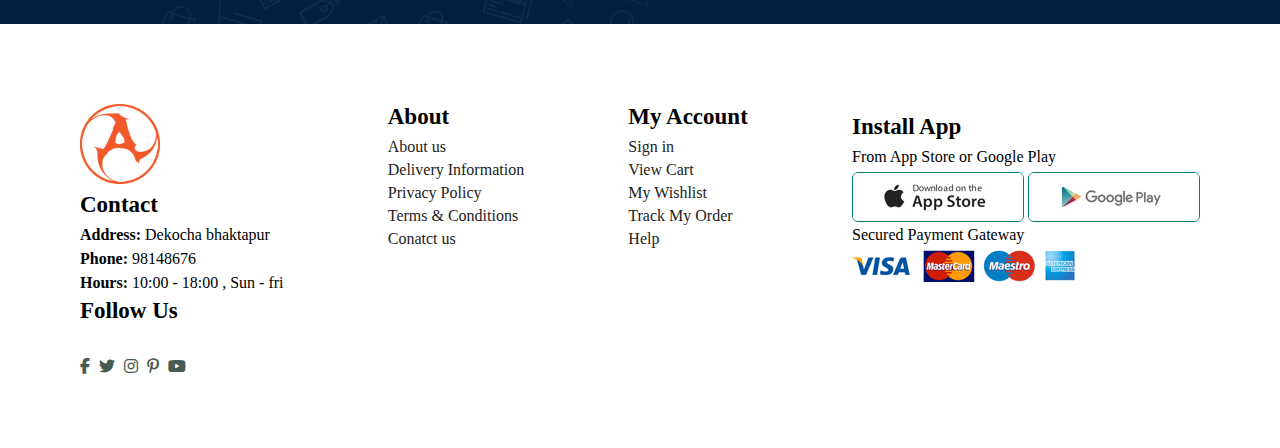
<file: s-product1.html>
<!DOCTYPE html>
<html lang="en">
<head>
    <meta charset="UTF-8">
    <meta name="viewport" content="width=device-width, initial-scale=1.0">
    <link rel="stylesheet" href="style.css">
    <link rel="stylesheet" href="https://cdnjs.cloudflare.com/ajax/libs/font-awesome/6.6.0/css/all.min.css">
    <link rel="icon" href="img/logo.png" type="img.png" >
    <title> College project</title>
</head>
<body>
    <div class="container"> <!-- This is the container which contains all the other -->

        <!--This is the header-->
        <div id="Header"> 
            <div >     <img src="img/logo.png" alt=""> </div>
           <div class="title">
            <h1>Ani Wears</h1>
            </div>
            
            <div class="nav-bar">
                <ul class="bar">
                <li><a href="index.html" target="_parent">Home</a></li>
                <li><a  class="active"  href="shop.html" target="_parent">Shop</a></li>
                <li><a href="about.html" target="_parent">About</a></li>
                <li><a href="contact.php" target="_parent">Contact</a></li>
               <a href="#" id="close"><i class="fa-solid fa-xmark"></i></a>
               </ul>
            </div>


            <!--This is the mobile div -->
           <div id="mobile">
          <a href="cart.html" target="_parent"><i class="fa-solid fa-cart-shopping"></i></a>
          <i id="mobile-bar"  class="fas fa-outdent"></i>
           </div>
        </div><!--This is the ending of header-->
        
        <!--This is the ad-details-->
        <div id="ad-details">
            <div class="single-ad-img">
                <div class="single-ad-padding">
                <img src="img/ad1.png" id="MainImg" width="100%" alt="">
            </div>

                <div class="small-imgs">
                    <div class="small-img-col">
                        <img src="img/ad1.png" class="small-img" width="100%" alt="">
                    </div>
                    <div class="small-img-col">
                        <img src="img/ad2.png" class="small-img" width="100%" alt="">
                    </div>
                    <div class="small-img-col">
                        <img src="img/ad3.png" class="small-img" width="100%" alt="">
                    </div>
                    <div class="small-img-col">
                        <img src="img/ad4.png" class="small-img" width="100%" alt="">
                    </div>
                    <div class="small-img-col">
                        <img src="img/ad5.png" class="small-img" width="100%" alt="">
                    </div>
                    <div class="small-img-col">
                        <img src="img/ad6.png" class="small-img" width="100%" alt="">
                    </div>
                </div>
            </div>

            <div class="single-ad-details">
                <h4 id="info">Earrings</h4>
                <h2 id="price">90</h2>
                <input type="number" value="1" id="qty">
                <button class="normal" id="btn">Add To Cart</button><br><br>
                <h2 id="cost">0</h2>
            </div>

           

        </div><!--This is the closing of ad-details-->
        

          <!-- This is the New arrival div group -->
          <div  id="ad-box">
            <h1  style="text-align: center;">Featured Products</h1>
            <br><br><br>
           
                <div class="ad-container">
                    <div class="advertisement">
                        <div class="ad-img">
                        <img src="img/New folder/f1.jpg" alt="" width="185px">
                        </div>
                        <p>
                            T-shirt
                        </p>
                        <pre><span style="font-size: 20px; color: #088178;"><b>Rs90</b> </span><span style="color: grey;">-50%</span></pre>
                        <div class="star">
                            <i class="fas fa-star"></i>
                            <i class="fas fa-star"></i>
                            <i class="fas fa-star"></i>
                            <i class="fas fa-star"></i>
                            <i class="fas fa-star"></i>
                        </div>
                        <br>
                        <div class="cart">
                        <a href="#"><i class="fa-solid fa-cart-arrow-down"></i></i></a>
                        </div>
                    </div><!--This is the closing of advertisement-->
        
                    <div class="advertisement">
                        <div class="ad-img">
                        <img src="img/New folder/f2.jpg" alt="" width="185px">
                        </div>
                        <p>
                            T-shirt
                        </p>
                        <pre><span style="font-size: 20px; color: #088178;"><b>Rs150</b> </span><span style="color: grey;">-30%</span></pre>
                        <div class="star">
                            <i class="fas fa-star"></i>
                            <i class="fas fa-star"></i>
                            <i class="fas fa-star"></i>
                            <i class="fas fa-star"></i>
                            <i class="fas fa-star"></i>
                        </div>
                        <br>
                        <div class="cart">
                        <a href="#"><i class="fa-solid fa-cart-arrow-down"></i></i></a>
                        </div>
                    </div>
        
                    <div class="advertisement">
                        <div class="ad-img">
                        <img src="img/New folder/f3.jpg" alt="" width="185px">
                        </div>
                        <p>
                            T-shirt
                        </p>
                        <pre><span style="font-size: 20px; color: #088178;"><b>Rs690</b> </span><span style="color: grey;">-60%</span></pre>
                        <div class="star">
                            <i class="fas fa-star"></i>
                            <i class="fas fa-star"></i>
                            <i class="fas fa-star"></i>
                            <i class="fas fa-star"></i>
                            <i class="fas fa-star"></i>
                        </div>
                        <br>
                        <div class="cart">
                        <a href="#"><i class="fa-solid fa-cart-arrow-down"></i></i></a>
                        </div>
                    </div>
        
                    <div class="advertisement">
                        <div class="ad-img">
                        <img src="img/New folder/f4.jpg" alt="" width="185px">
                        </div>
                        <p>
                            T-shirt
                        </p>
                        <pre><span style="font-size: 20px; color: #088178;"><b>Rs187</b> </span><span style="color: grey;">-80%</span></pre>
                        <div class="star">
                            <i class="fas fa-star"></i>
                            <i class="fas fa-star"></i>
                            <i class="fas fa-star"></i>
                            <i class="fas fa-star"></i>
                            <i class="fas fa-star"></i>
                        </div>
                        <br>
                        <div class="cart">
                        <a href="#"><i class="fa-solid fa-cart-arrow-down"></i></i></a>
                        </div>
                    </div>
        
                    <div class="advertisement">
                        <div class="ad-img">
                        <img src="img/New folder/f5.jpg" alt="" width="185px">
                        </div>
                        <p>
                            T-shirt
                        </p>
                        <pre><span style="font-size: 20px; color: #088178;"><b>Rs255</b> </span><span style="color: grey;">-49%</span></pre>
                        <div class="star">
                            <i class="fas fa-star"></i>
                            <i class="fas fa-star"></i>
                            <i class="fas fa-star"></i>
                            <i class="fas fa-star"></i>
                            <i class="fas fa-star"></i>
                        </div>
                        <br>
                        <div class="cart">
                        <a href="#"><i class="fa-solid fa-cart-arrow-down"></i></i></a>
                        </div>
                    </div>
        
                    <div class="advertisement">
                        <div class="ad-img">
                        <img src="img/New folder/f6.jpg" alt="" width="185px">
                        </div>
                        <p>
                            T-shirt
                        </p>
                        <pre><span style="font-size: 20px; color:#088178;"><b>Rs759</b> </span><span style="color: grey;">-5%</span></pre>
                        <div class="star">
                            <i class="fas fa-star"></i>
                            <i class="fas fa-star"></i>
                            <i class="fas fa-star"></i>
                            <i class="fas fa-star"></i>
                            <i class="fas fa-star"></i>
                        </div>
                        <br>
                        <div class="cart">
                        <a href="#"><i class="fa-solid fa-cart-arrow-down"></i></i></a>
                        </div>
                    </div>
        
                </div> <!--This is the closing of insixth div group-->  
        </div><!--This is the closing of new arrival-->


        <!--This is th sign-up div-->
        <div id="sign-up">
            <div class="sign-text">
                <h4>Sign Up For Free</h4>
                <p>Get E-mail updated about our latest shop and <span>special offer</span></p>
            </div>

            <div class="form">
                <input type="text" placeholder="Your email address">
                <button class="normal">Sign up</button>
            </div>
        </div>

        <!--This is the footer of the web site-->
        <footer id="footer">
            <div class="col">
                <img class="logo"  src="img/logo.png" alt="">
                <h4>Contact</h4>
                <p><strong>Address:</strong> Dekocha bhaktapur</p>
                <p><strong>Phone:</strong> 98148676</p>
                <p><strong>Hours:</strong> 10:00 - 18:00 , Sun - fri</p>
       
                <h4><b>Follow Us</b></h4>
                <div class="icon">
                    <i class="fab fa-facebook-f"></i>
                    <i class="fab fa-twitter"></i>
                    <i class="fab fa-instagram"></i>
                    <i class="fab fa-pinterest-p"></i>
                    <i class="fab fa-youtube"></i>
                </div>
            </div>
            
            <div class="col">
                <h4>About</h4>
                <a href="#">About us</a>
                <a href="#">Delivery Information</a>
                <a href="#">Privacy Policy</a>
                <a href="#">Terms & Conditions</a>
                <a href="#">Conatct us</a>
            </div>

            <div class="col">
                <h4>My Account</h4>
                <a href="#">Sign in</a>
                <a href="#">View Cart</a>
                <a href="#">My Wishlist</a>
                <a href="#">Track My Order</a>
                <a href="#">Help</a>
            </div>

            <div class="col install">
                <h4>Install App</h4>
                <p>From App Store or Google Play</p>
                <div class="row">
                    <img src="img/app.jpg" alt="">
                    <img  src="img/play.jpg" alt="">
                </div>
                <p>Secured Payment Gateway</p>
                <img class="pay" src="img/pay.png" alt="">
            </div>

         
        </footer>
    </div> <!--This the closing of the container -->

    <script>
      


        var MainImg=document.getElementById("MainImg");
        var smallimg=document.getElementsByClassName("small-img");

        smallimg[0].onclick =function(){
            MainImg.src=smallimg[0].src;
        }
        
        smallimg[1].onclick =function(){
            MainImg.src=smallimg[1].src;
        }
        
        smallimg[2].onclick =function(){
            MainImg.src=smallimg[2].src;
        }
        
        smallimg[3].onclick =function(){
            MainImg.src=smallimg[3].src;
        }
          
        smallimg[4].onclick =function(){
            MainImg.src=smallimg[4].src;
        }
          
        smallimg[5].onclick =function(){
            MainImg.src=smallimg[5].src;
        }

        
      
    </script>

    <script src="s-product1.js"></script>
    <script src="script1.js"></script>
    <script src="script.js"></script>
</body>
</html>
</file>
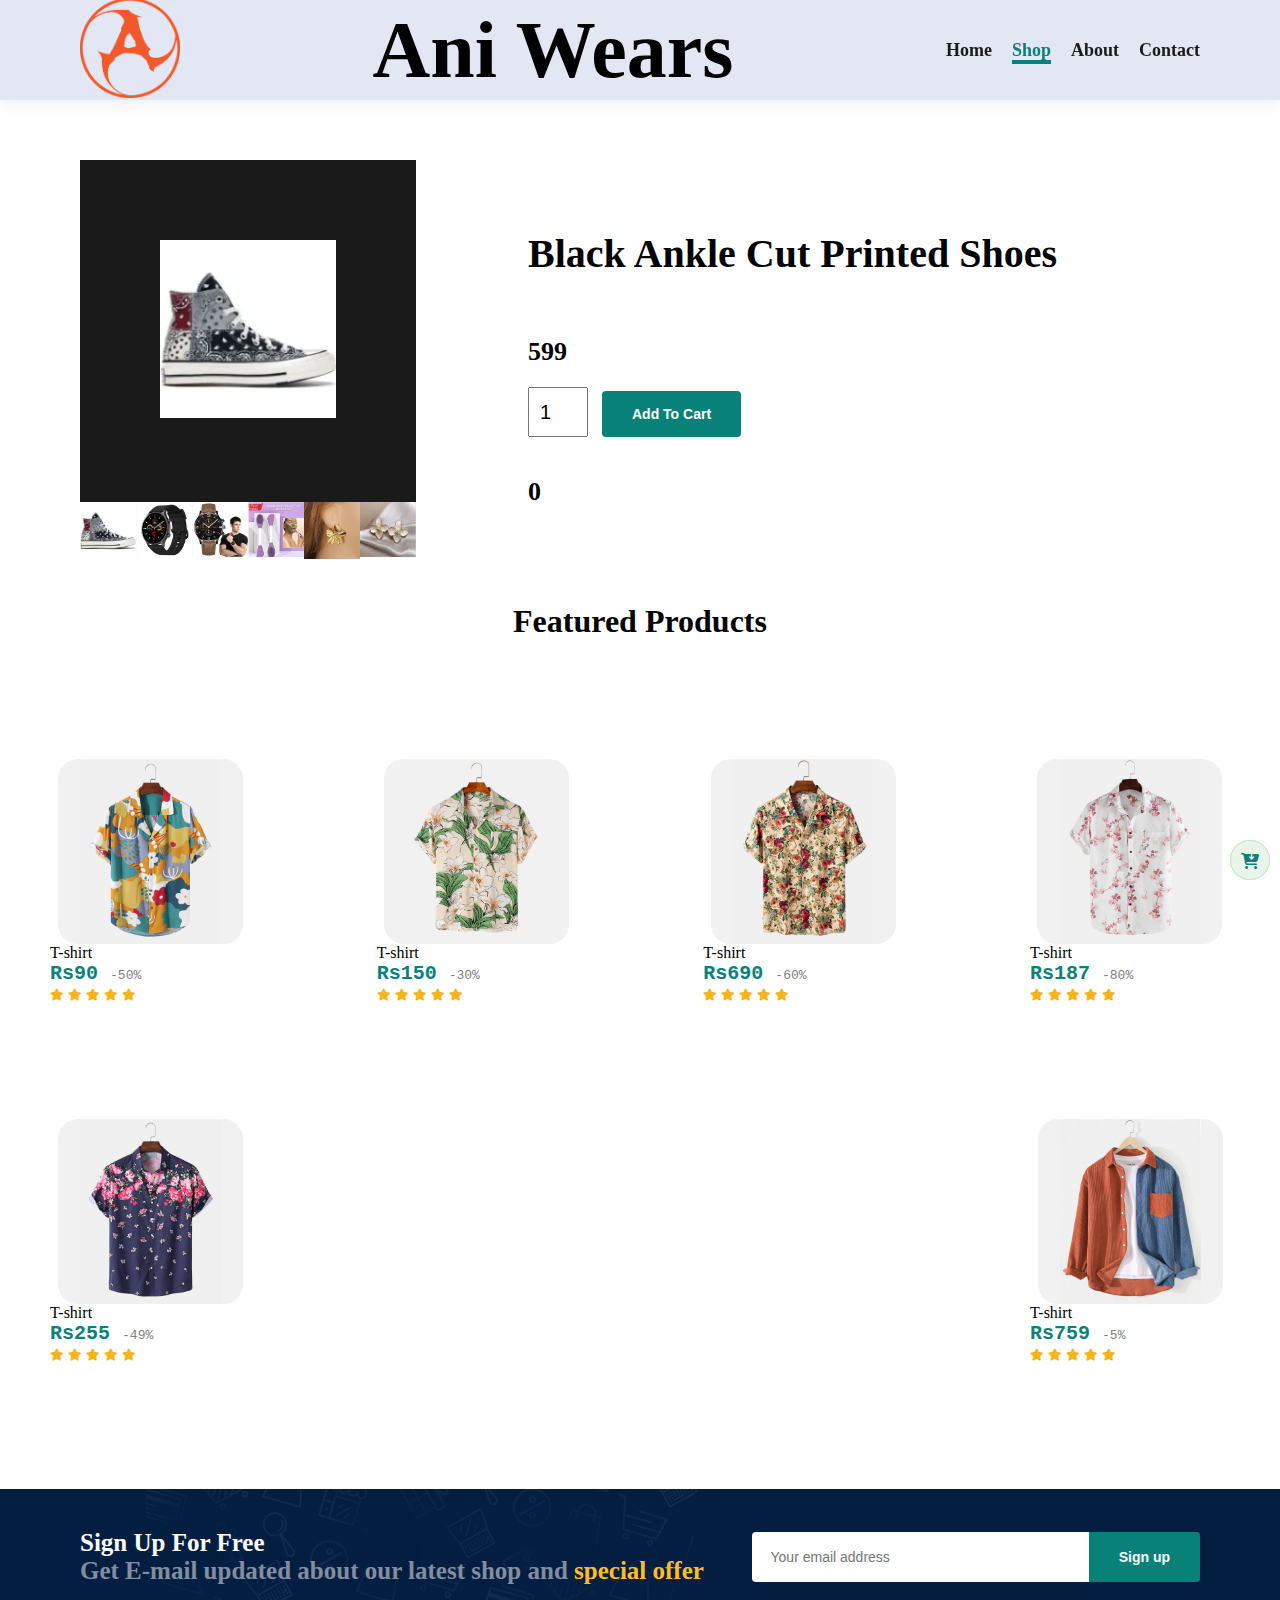
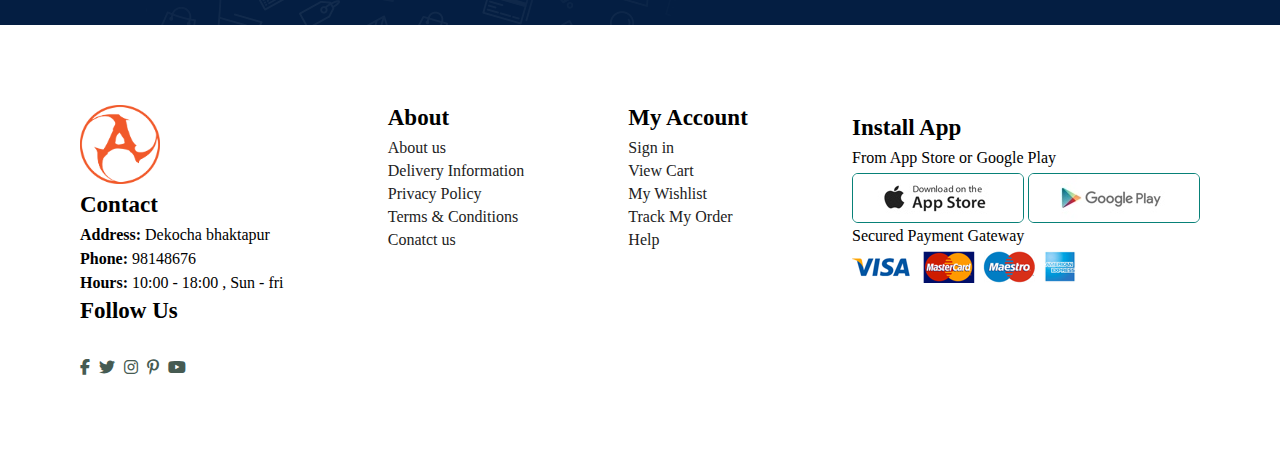
<file: s-product2.html>
<!DOCTYPE html>
<html lang="en">
<head>
    <meta charset="UTF-8">
    <meta name="viewport" content="width=device-width, initial-scale=1.0">
    <link rel="stylesheet" href="style.css">
    <link rel="stylesheet" href="https://cdnjs.cloudflare.com/ajax/libs/font-awesome/6.6.0/css/all.min.css">
    <link rel="icon" href="img/logo.png" type="img.png" >
    <title> College project</title>
</head>
<body>
    <div class="container"> <!-- This is the container which contains all the other -->

        <!--This is the header-->
        <div id="Header"> 
            <div >     <img src="img/logo.png" alt=""> </div>
           <div class="title">
            <h1>Ani Wears</h1>
            </div>
            
            <div class="nav-bar">
                <ul class="bar">
                <li><a href="index.html" target="_parent">Home</a></li>
                <li><a  class="active"  href="shop.html" target="_parent">Shop</a></li>
                <li><a href="about.html" target="_parent">About</a></li>
                <li><a href="contact.php" target="_parent">Contact</a></li>
               <a href="#" id="close"><i class="fa-solid fa-xmark"></i></a>
               </ul>
            </div>


            <!--This is the mobile div -->
           <div id="mobile">
          <a href="cart.html" target="_parent"><i class="fa-solid fa-cart-shopping"></i></a>
          <i id="mobile-bar"  class="fas fa-outdent"></i>
           </div>
        </div><!--This is the ending of header-->
        
        <!--This is the ad-details-->
        <div id="ad-details">
            <div class="single-ad-img">
                <div class="single-ad-padding">
                <img src="img/ad7.png" id="MainImg" width="100%" alt="">
            </div>

                <div class="small-imgs">
                    <div class="small-img-col">
                        <img src="img/ad7.png" class="small-img2" width="100%" alt="">
                    </div>
                    <div class="small-img-col">
                        <img src="img/Men1.png" class="small-img2" width="100%" alt="">
                    </div>
                    <div class="small-img-col">
                        <img src="img/Men2.png" class="small-img2" width="100%" alt="">
                    </div>
                    <div class="small-img-col">
                        <img src="img/Woman1.png" class="small-img2" width="100%" alt="">
                    </div>
                    <div class="small-img-col">
                        <img src="img/Woman2.png" class="small-img2" width="100%" alt="">
                    </div>
                    <div class="small-img-col">
                        <img src="img/Woman3.png" class="small-img2" width="100%" alt="">
                    </div>
                </div>
            </div>

            <div class="single-ad-details">
                <h4 id="info2"> Black Ankle Cut Printed Shoes</h4>
                <h2 id="price2">599</h2>
                <input type="number" value="1" id="qty">
                <button class="normal" id="btn">Add To Cart</button>
                <h2 id="cost">0</h2>
            </div>

        </div><!--This is the closing of ad-details-->
        

          <!-- This is the New arrival div group -->
          <div  id="ad-box">
            <h1  style="text-align: center;">Featured Products</h1>
            <br><br><br>
           
                <div class="ad-container">
                    <div class="advertisement">
                        <div class="ad-img">
                        <img src="img/New folder/f1.jpg" alt="" width="185px">
                        </div>
                        <p>
                            T-shirt
                        </p>
                        <pre><span style="font-size: 20px; color: #088178;"><b>Rs90</b> </span><span style="color: grey;">-50%</span></pre>
                        <div class="star">
                            <i class="fas fa-star"></i>
                            <i class="fas fa-star"></i>
                            <i class="fas fa-star"></i>
                            <i class="fas fa-star"></i>
                            <i class="fas fa-star"></i>
                        </div>
                        <br>
                        <div class="cart">
                        <a href="#"><i class="fa-solid fa-cart-arrow-down"></i></i></a>
                        </div>
                    </div><!--This is the closing of advertisement-->
        
                    <div class="advertisement">
                        <div class="ad-img">
                        <img src="img/New folder/f2.jpg" alt="" width="185px">
                        </div>
                        <p>
                            T-shirt
                        </p>
                        <pre><span style="font-size: 20px; color: #088178;"><b>Rs150</b> </span><span style="color: grey;">-30%</span></pre>
                        <div class="star">
                            <i class="fas fa-star"></i>
                            <i class="fas fa-star"></i>
                            <i class="fas fa-star"></i>
                            <i class="fas fa-star"></i>
                            <i class="fas fa-star"></i>
                        </div>
                        <br>
                        <div class="cart">
                        <a href="#"><i class="fa-solid fa-cart-arrow-down"></i></i></a>
                        </div>
                    </div>
        
                    <div class="advertisement">
                        <div class="ad-img">
                        <img src="img/New folder/f3.jpg" alt="" width="185px">
                        </div>
                        <p>
                            T-shirt
                        </p>
                        <pre><span style="font-size: 20px; color: #088178;"><b>Rs690</b> </span><span style="color: grey;">-60%</span></pre>
                        <div class="star">
                            <i class="fas fa-star"></i>
                            <i class="fas fa-star"></i>
                            <i class="fas fa-star"></i>
                            <i class="fas fa-star"></i>
                            <i class="fas fa-star"></i>
                        </div>
                        <br>
                        <div class="cart">
                        <a href="#"><i class="fa-solid fa-cart-arrow-down"></i></i></a>
                        </div>
                    </div>
        
                    <div class="advertisement">
                        <div class="ad-img">
                        <img src="img/New folder/f4.jpg" alt="" width="185px">
                        </div>
                        <p>
                            T-shirt
                        </p>
                        <pre><span style="font-size: 20px; color: #088178;"><b>Rs187</b> </span><span style="color: grey;">-80%</span></pre>
                        <div class="star">
                            <i class="fas fa-star"></i>
                            <i class="fas fa-star"></i>
                            <i class="fas fa-star"></i>
                            <i class="fas fa-star"></i>
                            <i class="fas fa-star"></i>
                        </div>
                        <br>
                        <div class="cart">
                        <a href="#"><i class="fa-solid fa-cart-arrow-down"></i></i></a>
                        </div>
                    </div>
        
                    <div class="advertisement">
                        <div class="ad-img">
                        <img src="img/New folder/f5.jpg" alt="" width="185px">
                        </div>
                        <p>
                            T-shirt
                        </p>
                        <pre><span style="font-size: 20px; color: #088178;"><b>Rs255</b> </span><span style="color: grey;">-49%</span></pre>
                        <div class="star">
                            <i class="fas fa-star"></i>
                            <i class="fas fa-star"></i>
                            <i class="fas fa-star"></i>
                            <i class="fas fa-star"></i>
                            <i class="fas fa-star"></i>
                        </div>
                        <br>
                        <div class="cart">
                        <a href="#"><i class="fa-solid fa-cart-arrow-down"></i></i></a>
                        </div>
                    </div>
        
                    <div class="advertisement">
                        <div class="ad-img">
                        <img src="img/New folder/f6.jpg" alt="" width="185px">
                        </div>
                        <p>
                            T-shirt
                        </p>
                        <pre><span style="font-size: 20px; color:#088178;"><b>Rs759</b> </span><span style="color: grey;">-5%</span></pre>
                        <div class="star">
                            <i class="fas fa-star"></i>
                            <i class="fas fa-star"></i>
                            <i class="fas fa-star"></i>
                            <i class="fas fa-star"></i>
                            <i class="fas fa-star"></i>
                        </div>
                        <br>
                        <div class="cart">
                        <a href="#"><i class="fa-solid fa-cart-arrow-down"></i></i></a>
                        </div>
                    </div>
        
                </div> <!--This is the closing of insixth div group-->  
        </div><!--This is the closing of new arrival-->


        <!--This is th sign-up div-->
        <div id="sign-up">
            <div class="sign-text">
                <h4>Sign Up For Free</h4>
                <p>Get E-mail updated about our latest shop and <span>special offer</span></p>
            </div>

            <div class="form">
                <input type="text" placeholder="Your email address">
                <button class="normal">Sign up</button>
            </div>
        </div>

        <!--This is the footer of the web site-->
        <footer id="footer">
            <div class="col">
                <img class="logo"  src="img/logo.png" alt="">
                <h4>Contact</h4>
                <p><strong>Address:</strong> Dekocha bhaktapur</p>
                <p><strong>Phone:</strong> 98148676</p>
                <p><strong>Hours:</strong> 10:00 - 18:00 , Sun - fri</p>
       
                <h4><b>Follow Us</b></h4>
                <div class="icon">
                    <i class="fab fa-facebook-f"></i>
                    <i class="fab fa-twitter"></i>
                    <i class="fab fa-instagram"></i>
                    <i class="fab fa-pinterest-p"></i>
                    <i class="fab fa-youtube"></i>
                </div>
            </div>
            
            <div class="col">
                <h4>About</h4>
                <a href="#">About us</a>
                <a href="#">Delivery Information</a>
                <a href="#">Privacy Policy</a>
                <a href="#">Terms & Conditions</a>
                <a href="#">Conatct us</a>
            </div>

            <div class="col">
                <h4>My Account</h4>
                <a href="#">Sign in</a>
                <a href="#">View Cart</a>
                <a href="#">My Wishlist</a>
                <a href="#">Track My Order</a>
                <a href="#">Help</a>
            </div>

            <div class="col install">
                <h4>Install App</h4>
                <p>From App Store or Google Play</p>
                <div class="row">
                    <img src="img/app.jpg" alt="">
                    <img  src="img/play.jpg" alt="">
                </div>
                <p>Secured Payment Gateway</p>
                <img class="pay" src="img/pay.png" alt="">
            </div>

         
        </footer>
    </div> <!--This the closing of the container -->

    <script>
      


        var MainImg=document.getElementById("MainImg");
        var smallimg2=document.getElementsByClassName("small-img2");
        smallimg2[0].onclick =function(){
            MainImg.src=smallimg2[0].src;
        }
        
        smallimg2[1].onclick =function(){
            MainImg.src=smallimg2[1].src;
        }
        
        smallimg2[2].onclick =function(){
            MainImg.src=smallimg2[2].src;
        }
        
        smallimg2[3].onclick =function(){
            MainImg.src=smallimg2[3].src;
        }
          
        smallimg2[4].onclick =function(){
            MainImg.src=smallimg2[4].src;
        }
          
        smallimg2[5].onclick =function(){
            MainImg.src=smallimg2[5].src;
        }

        
      
    </script>

    <script src="script2.js"></script>
    <script src="s-product2.js"></script>
    <script src="script.js"></script>
</body>
</html>
</file>
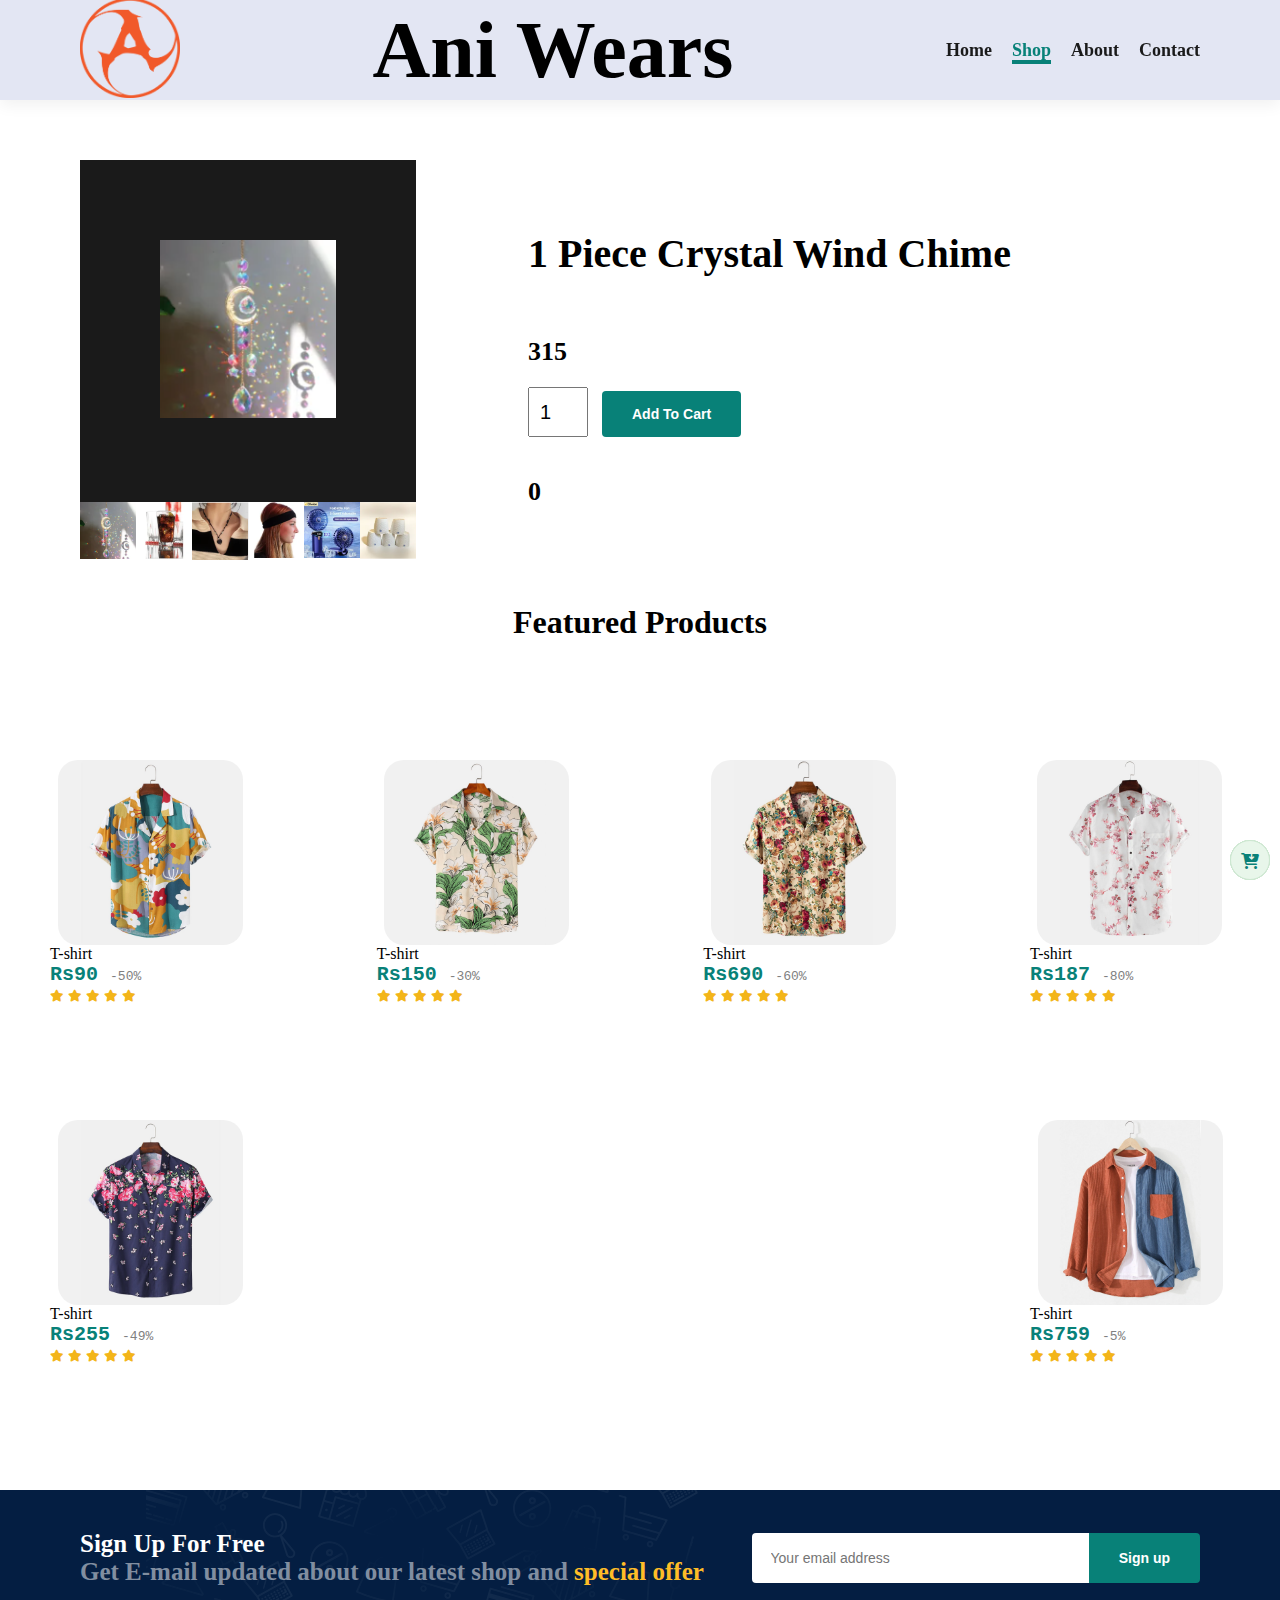
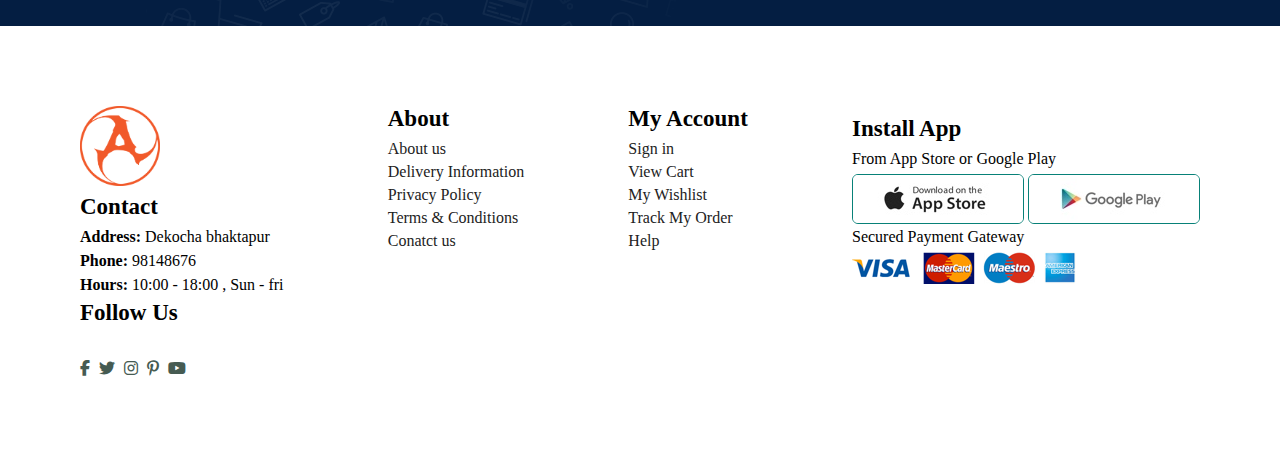
<file: s-product3.html>
<!DOCTYPE html>
<html lang="en">
<head>
    <meta charset="UTF-8">
    <meta name="viewport" content="width=device-width, initial-scale=1.0">
    <link rel="stylesheet" href="style.css">
    <link rel="stylesheet" href="https://cdnjs.cloudflare.com/ajax/libs/font-awesome/6.6.0/css/all.min.css">
    <link rel="icon" href="img/logo.png" type="img.png" >
    <title> College project</title>
</head>
<body>
    <div class="container"> <!-- This is the container which contains all the other -->

        <!--This is the header-->
        <div id="Header"> 
            <div >     <img src="img/logo.png" alt=""> </div>
           <div class="title">
            <h1>Ani Wears</h1>
            </div>
            
            <div class="nav-bar">
                <ul class="bar">
                <li><a href="index.html" target="_parent">Home</a></li>
                <li><a  class="active"  href="shop.html" target="_parent">Shop</a></li>
                <li><a href="about.html" target="_parent">About</a></li>
                <li><a href="contact.php" target="_parent">Contact</a></li>
               <a href="#" id="close"><i class="fa-solid fa-xmark"></i></a>
               </ul>
            </div>


            <!--This is the mobile div -->
           <div id="mobile">
          <a href="cart.html" target="_parent"><i class="fa-solid fa-cart-shopping"></i></a>
          <i id="mobile-bar"  class="fas fa-outdent"></i>
           </div>
        </div><!--This is the ending of header-->
        
        <!--This is the ad-details-->
        <div id="ad-details">
            <div class="single-ad-img">
                <div class="single-ad-padding">
                <img src="img/ad13.png" id="MainImg" width="100%" alt="">
            </div>

                <div class="small-imgs">
                    <div class="small-img-col">
                        <img src="img/ad13.png" class="small-img3" width="100%" alt="">
                    </div>
                    <div class="small-img-col">
                        <img src="img/ad14.png" class="small-img3" width="100%" alt="">
                    </div>
                    <div class="small-img-col">
                        <img src="img/ad15.png" class="small-img3" width="100%" alt="">
                    </div>
                    <div class="small-img-col">
                        <img src="img/ad16.png" class="small-img3" width="100%" alt="">
                    </div>
                    <div class="small-img-col">
                        <img src="img/ad17.png" class="small-img3" width="100%" alt="">
                    </div>
                    <div class="small-img-col">
                        <img src="img/ad18.png" class="small-img3" width="100%" alt="">
                    </div>
                </div>
            </div>

            <div class="single-ad-details">
                <h4 id="info3"> 1 Piece Crystal Wind Chime </h4>
                <h2 id="price3">315</h2>
                <input type="number" value="1" id="qty">
                <button class="normal" id="btn">Add To Cart</button>
                <h2 id="cost">0</h2>
            </div>

        </div><!--This is the closing of ad-details-->
        

          <!-- This is the New arrival div group -->
          <div  id="ad-box">
            <h1  style="text-align: center;">Featured Products</h1>
            <br><br><br>
           
                <div class="ad-container">
                    <div class="advertisement">
                        <div class="ad-img">
                        <img src="img/New folder/f1.jpg" alt="" width="185px">
                        </div>
                        <p>
                            T-shirt
                        </p>
                        <pre><span style="font-size: 20px; color: #088178;"><b>Rs90</b> </span><span style="color: grey;">-50%</span></pre>
                        <div class="star">
                            <i class="fas fa-star"></i>
                            <i class="fas fa-star"></i>
                            <i class="fas fa-star"></i>
                            <i class="fas fa-star"></i>
                            <i class="fas fa-star"></i>
                        </div>
                        <br>
                        <div class="cart">
                        <a href="#"><i class="fa-solid fa-cart-arrow-down"></i></i></a>
                        </div>
                    </div><!--This is the closing of advertisement-->
        
                    <div class="advertisement">
                        <div class="ad-img">
                        <img src="img/New folder/f2.jpg" alt="" width="185px">
                        </div>
                        <p>
                            T-shirt
                        </p>
                        <pre><span style="font-size: 20px; color: #088178;"><b>Rs150</b> </span><span style="color: grey;">-30%</span></pre>
                        <div class="star">
                            <i class="fas fa-star"></i>
                            <i class="fas fa-star"></i>
                            <i class="fas fa-star"></i>
                            <i class="fas fa-star"></i>
                            <i class="fas fa-star"></i>
                        </div>
                        <br>
                        <div class="cart">
                        <a href="#"><i class="fa-solid fa-cart-arrow-down"></i></i></a>
                        </div>
                    </div>
        
                    <div class="advertisement">
                        <div class="ad-img">
                        <img src="img/New folder/f3.jpg" alt="" width="185px">
                        </div>
                        <p>
                            T-shirt
                        </p>
                        <pre><span style="font-size: 20px; color: #088178;"><b>Rs690</b> </span><span style="color: grey;">-60%</span></pre>
                        <div class="star">
                            <i class="fas fa-star"></i>
                            <i class="fas fa-star"></i>
                            <i class="fas fa-star"></i>
                            <i class="fas fa-star"></i>
                            <i class="fas fa-star"></i>
                        </div>
                        <br>
                        <div class="cart">
                        <a href="#"><i class="fa-solid fa-cart-arrow-down"></i></i></a>
                        </div>
                    </div>
        
                    <div class="advertisement">
                        <div class="ad-img">
                        <img src="img/New folder/f4.jpg" alt="" width="185px">
                        </div>
                        <p>
                            T-shirt
                        </p>
                        <pre><span style="font-size: 20px; color: #088178;"><b>Rs187</b> </span><span style="color: grey;">-80%</span></pre>
                        <div class="star">
                            <i class="fas fa-star"></i>
                            <i class="fas fa-star"></i>
                            <i class="fas fa-star"></i>
                            <i class="fas fa-star"></i>
                            <i class="fas fa-star"></i>
                        </div>
                        <br>
                        <div class="cart">
                        <a href="#"><i class="fa-solid fa-cart-arrow-down"></i></i></a>
                        </div>
                    </div>
        
                    <div class="advertisement">
                        <div class="ad-img">
                        <img src="img/New folder/f5.jpg" alt="" width="185px">
                        </div>
                        <p>
                            T-shirt
                        </p>
                        <pre><span style="font-size: 20px; color: #088178;"><b>Rs255</b> </span><span style="color: grey;">-49%</span></pre>
                        <div class="star">
                            <i class="fas fa-star"></i>
                            <i class="fas fa-star"></i>
                            <i class="fas fa-star"></i>
                            <i class="fas fa-star"></i>
                            <i class="fas fa-star"></i>
                        </div>
                        <br>
                        <div class="cart">
                        <a href="#"><i class="fa-solid fa-cart-arrow-down"></i></i></a>
                        </div>
                    </div>
        
                    <div class="advertisement">
                        <div class="ad-img">
                        <img src="img/New folder/f6.jpg" alt="" width="185px">
                        </div>
                        <p>
                            T-shirt
                        </p>
                        <pre><span style="font-size: 20px; color:#088178;"><b>Rs759</b> </span><span style="color: grey;">-5%</span></pre>
                        <div class="star">
                            <i class="fas fa-star"></i>
                            <i class="fas fa-star"></i>
                            <i class="fas fa-star"></i>
                            <i class="fas fa-star"></i>
                            <i class="fas fa-star"></i>
                        </div>
                        <br>
                        <div class="cart">
                        <a href="#"><i class="fa-solid fa-cart-arrow-down"></i></i></a>
                        </div>
                    </div>
        
                </div> <!--This is the closing of insixth div group-->  
        </div><!--This is the closing of new arrival-->


        <!--This is th sign-up div-->
        <div id="sign-up">
            <div class="sign-text">
                <h4>Sign Up For Free</h4>
                <p>Get E-mail updated about our latest shop and <span>special offer</span></p>
            </div>

            <div class="form">
                <input type="text" placeholder="Your email address">
                <button class="normal">Sign up</button>
            </div>
        </div>

        <!--This is the footer of the web site-->
        <footer id="footer">
            <div class="col">
                <img class="logo"  src="img/logo.png" alt="">
                <h4>Contact</h4>
                <p><strong>Address:</strong> Dekocha bhaktapur</p>
                <p><strong>Phone:</strong> 98148676</p>
                <p><strong>Hours:</strong> 10:00 - 18:00 , Sun - fri</p>
       
                <h4><b>Follow Us</b></h4>
                <div class="icon">
                    <i class="fab fa-facebook-f"></i>
                    <i class="fab fa-twitter"></i>
                    <i class="fab fa-instagram"></i>
                    <i class="fab fa-pinterest-p"></i>
                    <i class="fab fa-youtube"></i>
                </div>
            </div>
            
            <div class="col">
                <h4>About</h4>
                <a href="#">About us</a>
                <a href="#">Delivery Information</a>
                <a href="#">Privacy Policy</a>
                <a href="#">Terms & Conditions</a>
                <a href="#">Conatct us</a>
            </div>

            <div class="col">
                <h4>My Account</h4>
                <a href="#">Sign in</a>
                <a href="#">View Cart</a>
                <a href="#">My Wishlist</a>
                <a href="#">Track My Order</a>
                <a href="#">Help</a>
            </div>

            <div class="col install">
                <h4>Install App</h4>
                <p>From App Store or Google Play</p>
                <div class="row">
                    <img src="img/app.jpg" alt="">
                    <img  src="img/play.jpg" alt="">
                </div>
                <p>Secured Payment Gateway</p>
                <img class="pay" src="img/pay.png" alt="">
            </div>

         
        </footer>
    </div> <!--This the closing of the container -->

    <script>
      


        var MainImg=document.getElementById("MainImg");
        var smallimg3=document.getElementsByClassName("small-img3");

        smallimg3[0].onclick =function(){
            MainImg.src=smallimg3[0].src;
        }
        
        smallimg3[1].onclick =function(){
            MainImg.src=smallimg3[1].src;
        }
        
        smallimg3[2].onclick =function(){
            MainImg.src=smallimg3[2].src;
        }
        
        smallimg3[3].onclick =function(){
            MainImg.src=smallimg3[3].src;
        }
          
        smallimg3[4].onclick =function(){
            MainImg.src=smallimg3[4].src;
        }
          
        smallimg3[5].onclick =function(){
            MainImg.src=smallimg3[5].src;
        }

        
      
    </script>

    <script src="script3.js"></script>
    <script src="s-product3.js"></script>
    <script src="script.js"></script>
</body>
</html>
</file>
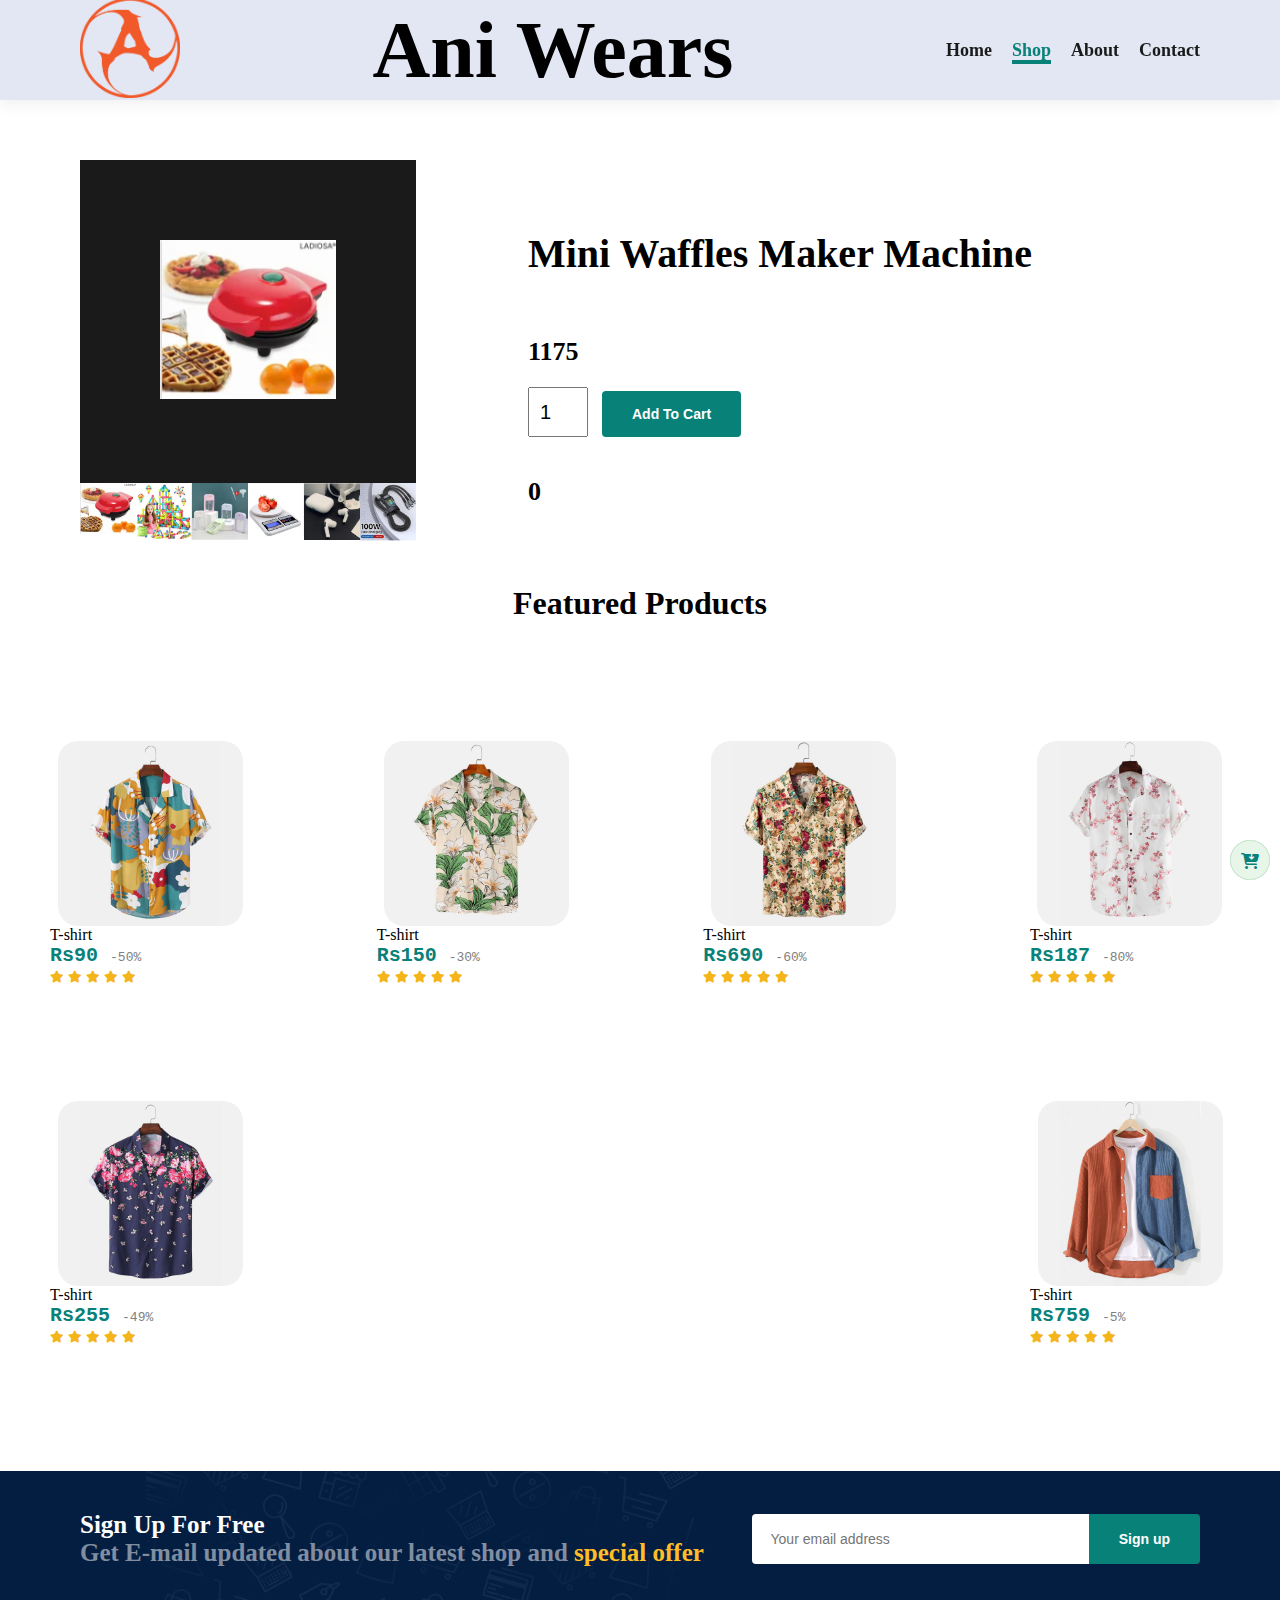
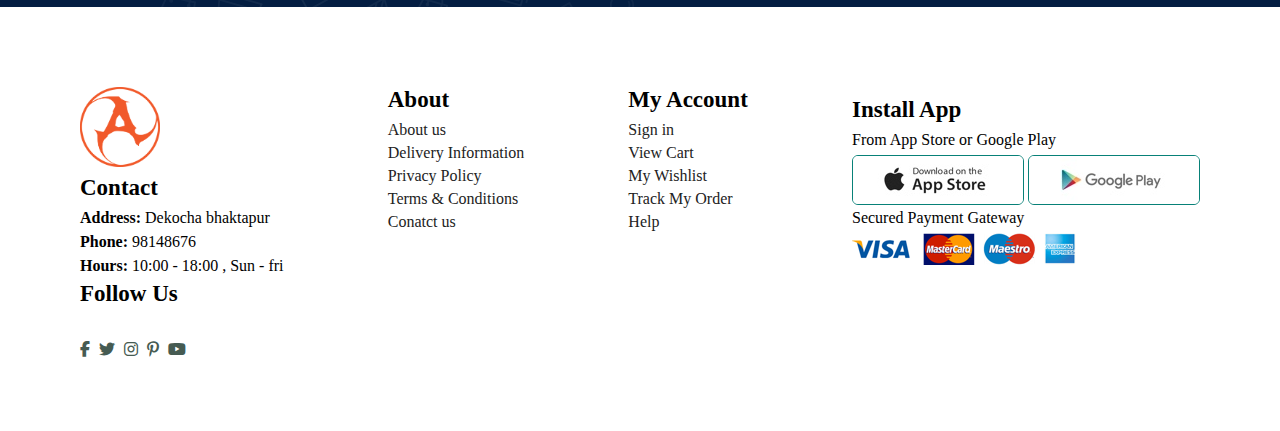
<file: s-product4.html>
<!DOCTYPE html>
<html lang="en">
<head>
    <meta charset="UTF-8">
    <meta name="viewport" content="width=device-width, initial-scale=1.0">
    <link rel="stylesheet" href="style.css">
    <link rel="stylesheet" href="https://cdnjs.cloudflare.com/ajax/libs/font-awesome/6.6.0/css/all.min.css">
    <link rel="icon" href="img/logo.png" type="img.png" >
    <title> College project</title>
</head>
<body>
    <div class="container"> <!-- This is the container which contains all the other -->

        <!--This is the header-->
        <div id="Header"> 
            <div >     <img src="img/logo.png" alt=""> </div>
           <div class="title">
            <h1>Ani Wears</h1>
            </div>
            
            <div class="nav-bar">
                <ul class="bar">
                <li><a href="index.html" target="_parent">Home</a></li>
                <li><a  class="active"  href="shop.html" target="_parent">Shop</a></li>
                <li><a href="about.html" target="_parent">About</a></li>
                <li><a href="contact.php" target="_parent">Contact</a></li>
               <a href="#" id="close"><i class="fa-solid fa-xmark"></i></a>
               </ul>
            </div>


            <!--This is the mobile div -->
           <div id="mobile">
          <a href="cart.html" target="_parent"><i class="fa-solid fa-cart-shopping"></i></a>
          <i id="mobile-bar"  class="fas fa-outdent"></i>
           </div>
        </div><!--This is the ending of header-->
        
        <!--This is the ad-details-->
        <div id="ad-details">
            <div class="single-ad-img">
                <div class="single-ad-padding">
                <img src="img/ad19.png" id="MainImg" width="100%" alt="">
            </div>

                <div class="small-imgs">
                    <div class="small-img-col">
                        <img src="img/ad19.png" class="small-img4" width="100%" alt="">
                    </div>
                    <div class="small-img-col">
                        <img src="img/ad20.png" class="small-img4" width="100%" alt="">
                    </div>
                    <div class="small-img-col">
                        <img src="img/ad21.png" class="small-img4" width="100%" alt="">
                    </div>
                    <div class="small-img-col">
                        <img src="img/ad22.png" class="small-img4" width="100%" alt="">
                    </div>
                    <div class="small-img-col">
                        <img src="img/ad23.png" class="small-img4" width="100%" alt="">
                    </div>
                    <div class="small-img-col">
                        <img src="img/ad24.png" class="small-img4" width="100%" alt="">
                    </div>
                </div>
            </div>

            <div class="single-ad-details">
                <h4 id="info4">  Mini Waffles Maker Machine </h4>
                <h2 id="price4">1175</h2>
                <input type="number" value="1" id="qty">
                <button class="normal" id="btn">Add To Cart</button>
                <h2 id="cost">0</h2>
            </div>

        </div><!--This is the closing of ad-details-->
        

          <!-- This is the New arrival div group -->
          <div  id="ad-box">
            <h1  style="text-align: center;">Featured Products</h1>
            <br><br><br>
           
                <div class="ad-container">
                    <div class="advertisement">
                        <div class="ad-img">
                        <img src="img/New folder/f1.jpg" alt="" width="185px">
                        </div>
                        <p>
                            T-shirt
                        </p>
                        <pre><span style="font-size: 20px; color: #088178;"><b>Rs90</b> </span><span style="color: grey;">-50%</span></pre>
                        <div class="star">
                            <i class="fas fa-star"></i>
                            <i class="fas fa-star"></i>
                            <i class="fas fa-star"></i>
                            <i class="fas fa-star"></i>
                            <i class="fas fa-star"></i>
                        </div>
                        <br>
                        <div class="cart">
                        <a href="#"><i class="fa-solid fa-cart-arrow-down"></i></i></a>
                        </div>
                    </div><!--This is the closing of advertisement-->
        
                    <div class="advertisement">
                        <div class="ad-img">
                        <img src="img/New folder/f2.jpg" alt="" width="185px">
                        </div>
                        <p>
                            T-shirt
                        </p>
                        <pre><span style="font-size: 20px; color: #088178;"><b>Rs150</b> </span><span style="color: grey;">-30%</span></pre>
                        <div class="star">
                            <i class="fas fa-star"></i>
                            <i class="fas fa-star"></i>
                            <i class="fas fa-star"></i>
                            <i class="fas fa-star"></i>
                            <i class="fas fa-star"></i>
                        </div>
                        <br>
                        <div class="cart">
                        <a href="#"><i class="fa-solid fa-cart-arrow-down"></i></i></a>
                        </div>
                    </div>
        
                    <div class="advertisement">
                        <div class="ad-img">
                        <img src="img/New folder/f3.jpg" alt="" width="185px">
                        </div>
                        <p>
                            T-shirt
                        </p>
                        <pre><span style="font-size: 20px; color: #088178;"><b>Rs690</b> </span><span style="color: grey;">-60%</span></pre>
                        <div class="star">
                            <i class="fas fa-star"></i>
                            <i class="fas fa-star"></i>
                            <i class="fas fa-star"></i>
                            <i class="fas fa-star"></i>
                            <i class="fas fa-star"></i>
                        </div>
                        <br>
                        <div class="cart">
                        <a href="#"><i class="fa-solid fa-cart-arrow-down"></i></i></a>
                        </div>
                    </div>
        
                    <div class="advertisement">
                        <div class="ad-img">
                        <img src="img/New folder/f4.jpg" alt="" width="185px">
                        </div>
                        <p>
                            T-shirt
                        </p>
                        <pre><span style="font-size: 20px; color: #088178;"><b>Rs187</b> </span><span style="color: grey;">-80%</span></pre>
                        <div class="star">
                            <i class="fas fa-star"></i>
                            <i class="fas fa-star"></i>
                            <i class="fas fa-star"></i>
                            <i class="fas fa-star"></i>
                            <i class="fas fa-star"></i>
                        </div>
                        <br>
                        <div class="cart">
                        <a href="#"><i class="fa-solid fa-cart-arrow-down"></i></i></a>
                        </div>
                    </div>
        
                    <div class="advertisement">
                        <div class="ad-img">
                        <img src="img/New folder/f5.jpg" alt="" width="185px">
                        </div>
                        <p>
                            T-shirt
                        </p>
                        <pre><span style="font-size: 20px; color: #088178;"><b>Rs255</b> </span><span style="color: grey;">-49%</span></pre>
                        <div class="star">
                            <i class="fas fa-star"></i>
                            <i class="fas fa-star"></i>
                            <i class="fas fa-star"></i>
                            <i class="fas fa-star"></i>
                            <i class="fas fa-star"></i>
                        </div>
                        <br>
                        <div class="cart">
                        <a href="#"><i class="fa-solid fa-cart-arrow-down"></i></i></a>
                        </div>
                    </div>
        
                    <div class="advertisement">
                        <div class="ad-img">
                        <img src="img/New folder/f6.jpg" alt="" width="185px">
                        </div>
                        <p>
                            T-shirt
                        </p>
                        <pre><span style="font-size: 20px; color:#088178;"><b>Rs759</b> </span><span style="color: grey;">-5%</span></pre>
                        <div class="star">
                            <i class="fas fa-star"></i>
                            <i class="fas fa-star"></i>
                            <i class="fas fa-star"></i>
                            <i class="fas fa-star"></i>
                            <i class="fas fa-star"></i>
                        </div>
                        <br>
                        <div class="cart">
                        <a href="#"><i class="fa-solid fa-cart-arrow-down"></i></i></a>
                        </div>
                    </div>
        
                </div> <!--This is the closing of insixth div group-->  
        </div><!--This is the closing of new arrival-->


        <!--This is th sign-up div-->
        <div id="sign-up">
            <div class="sign-text">
                <h4>Sign Up For Free</h4>
                <p>Get E-mail updated about our latest shop and <span>special offer</span></p>
            </div>

            <div class="form">
                <input type="text" placeholder="Your email address">
                <button class="normal">Sign up</button>
            </div>
        </div>

        <!--This is the footer of the web site-->
        <footer id="footer">
            <div class="col">
                <img class="logo"  src="img/logo.png" alt="">
                <h4>Contact</h4>
                <p><strong>Address:</strong> Dekocha bhaktapur</p>
                <p><strong>Phone:</strong> 98148676</p>
                <p><strong>Hours:</strong> 10:00 - 18:00 , Sun - fri</p>
       
                <h4><b>Follow Us</b></h4>
                <div class="icon">
                    <i class="fab fa-facebook-f"></i>
                    <i class="fab fa-twitter"></i>
                    <i class="fab fa-instagram"></i>
                    <i class="fab fa-pinterest-p"></i>
                    <i class="fab fa-youtube"></i>
                </div>
            </div>
            
            <div class="col">
                <h4>About</h4>
                <a href="#">About us</a>
                <a href="#">Delivery Information</a>
                <a href="#">Privacy Policy</a>
                <a href="#">Terms & Conditions</a>
                <a href="#">Conatct us</a>
            </div>

            <div class="col">
                <h4>My Account</h4>
                <a href="#">Sign in</a>
                <a href="#">View Cart</a>
                <a href="#">My Wishlist</a>
                <a href="#">Track My Order</a>
                <a href="#">Help</a>
            </div>

            <div class="col install">
                <h4>Install App</h4>
                <p>From App Store or Google Play</p>
                <div class="row">
                    <img src="img/app.jpg" alt="">
                    <img  src="img/play.jpg" alt="">
                </div>
                <p>Secured Payment Gateway</p>
                <img class="pay" src="img/pay.png" alt="">
            </div>

         
        </footer>
    </div> <!--This the closing of the container -->

    <script>
      


        var MainImg=document.getElementById("MainImg");
        var smallimg4=document.getElementsByClassName("small-img4");

        smallimg4[0].onclick =function(){
            MainImg.src=smallimg4[0].src;
        }
        
        smallimg4[1].onclick =function(){
            MainImg.src=smallimg4[1].src;
        }
        
        smallimg4[2].onclick =function(){
            MainImg.src=smallimg4[2].src;
        }
        
        smallimg4[3].onclick =function(){
            MainImg.src=smallimg4[3].src;
        }
          
        smallimg4[4].onclick =function(){
            MainImg.src=smallimg4[4].src;
        }
          
        smallimg4[5].onclick =function(){
            MainImg.src=smallimg4[5].src;
        }

        
      
    </script>

    <script src="script4.js"></script>
    <script src="s-product4.js"></script>
    <script src="script.js"></script>
</body>
</html>
</file>
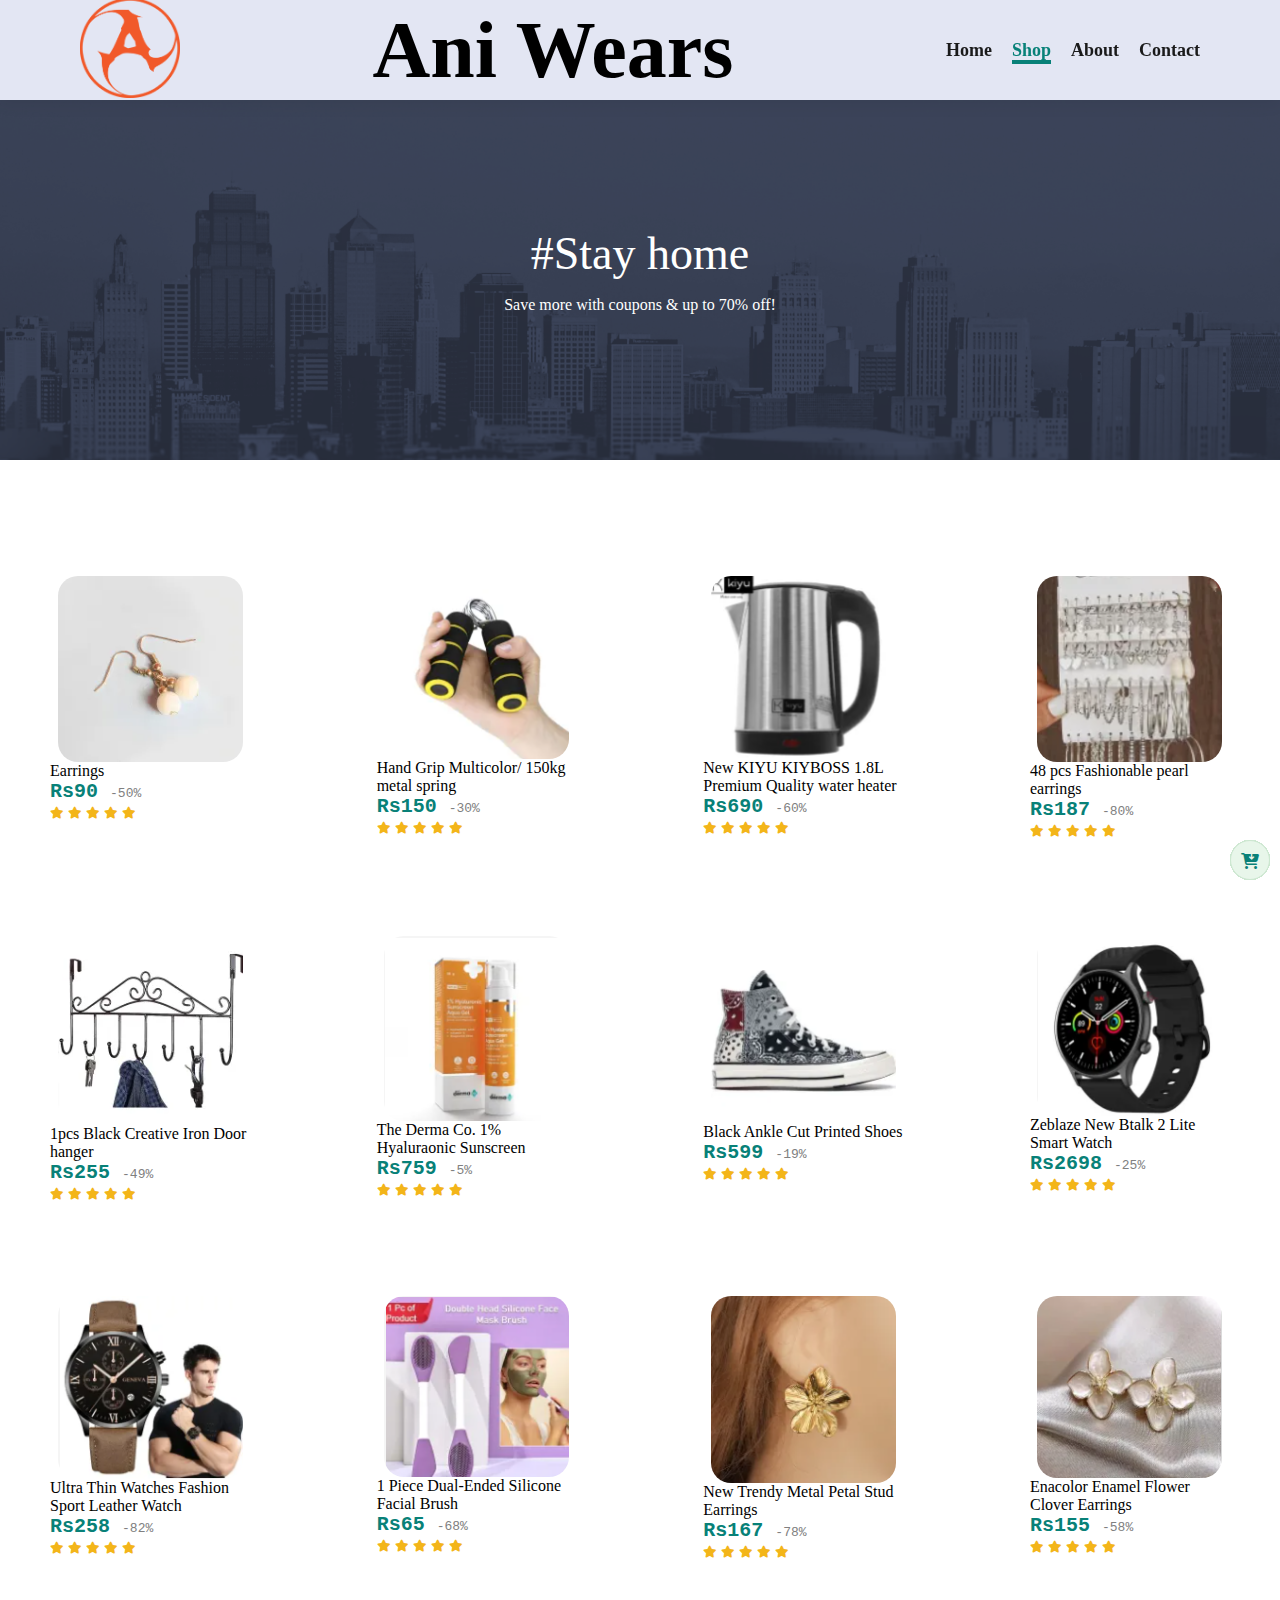
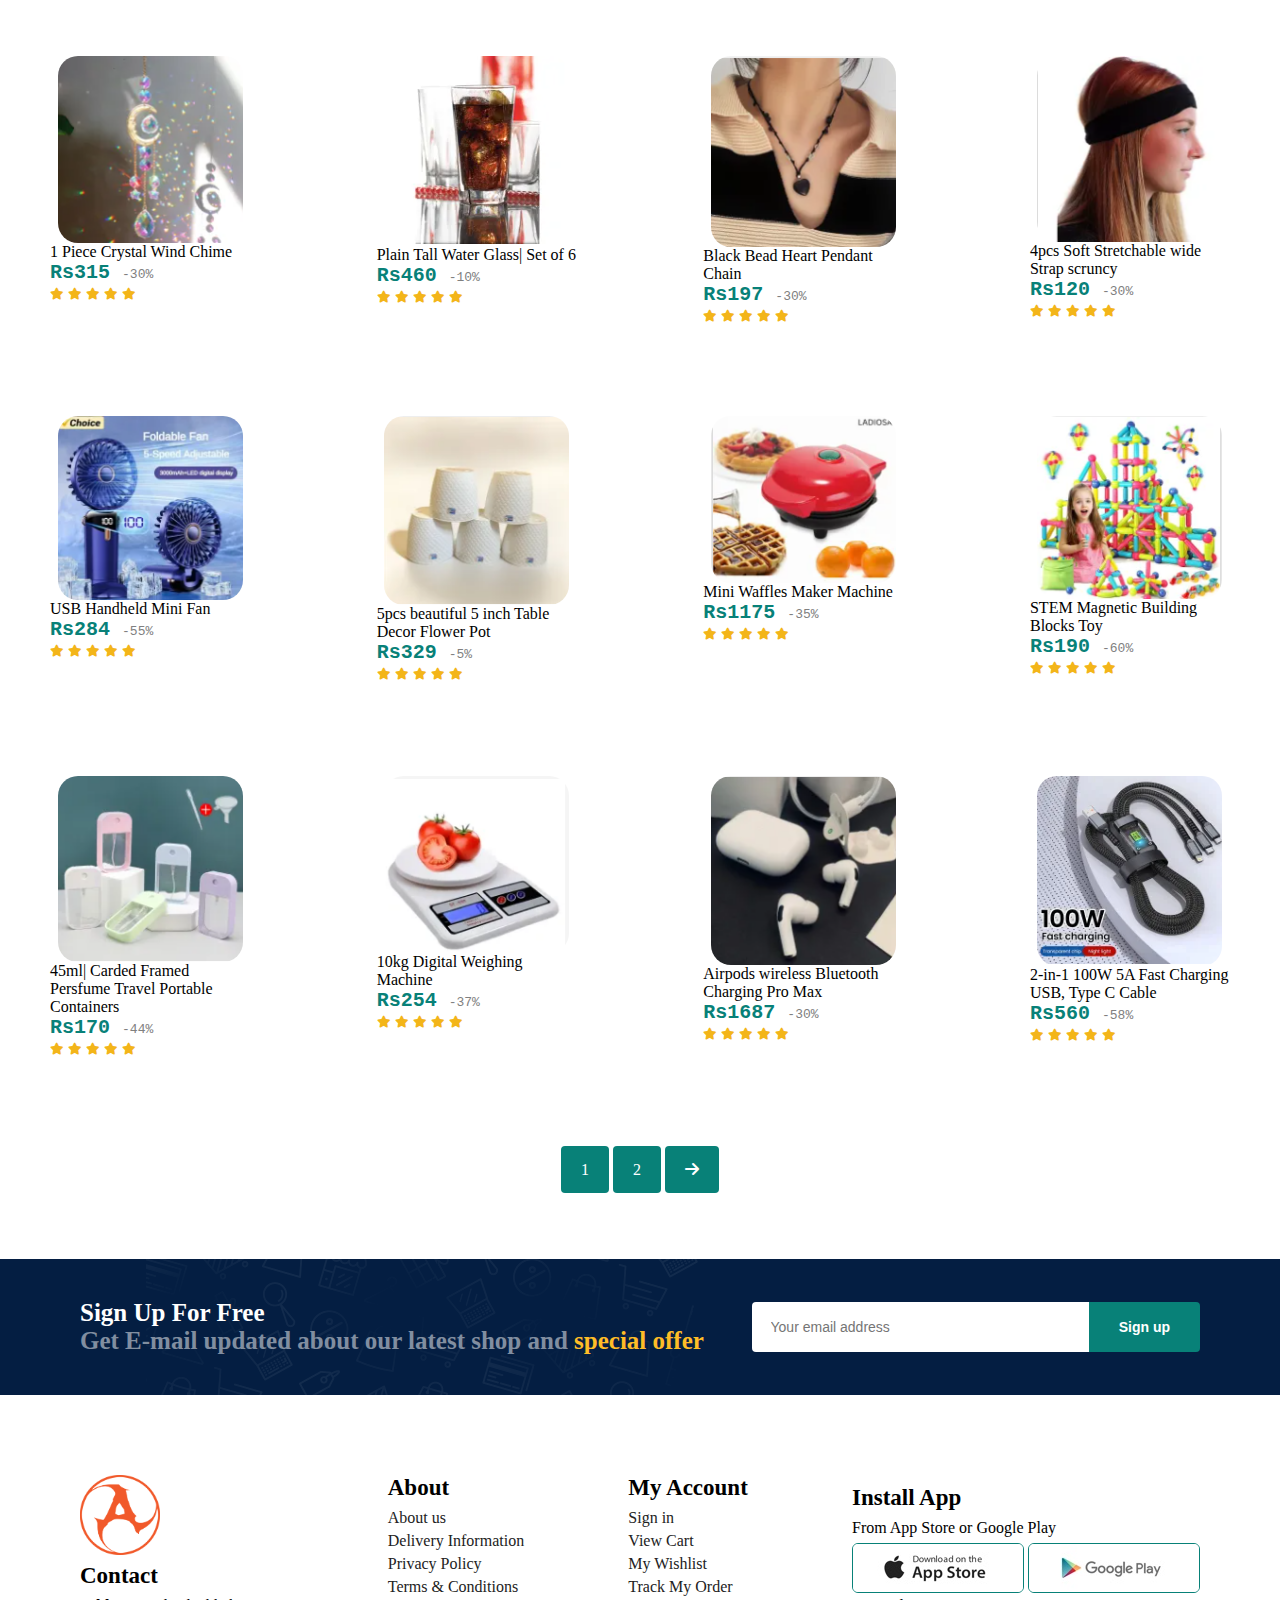
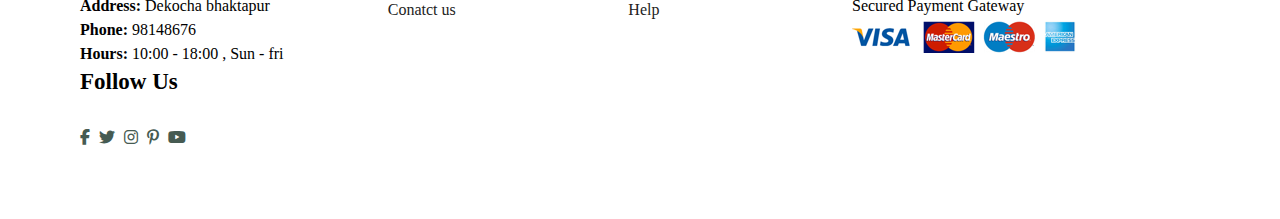
<file: shop.html>
<!DOCTYPE html>
<html lang="en">
<head>
    <meta charset="UTF-8">
    <meta name="viewport" content="width=device-width, initial-scale=1.0">
    <link rel="stylesheet" href="style.css">
    <link rel="stylesheet" href="https://cdnjs.cloudflare.com/ajax/libs/font-awesome/6.6.0/css/all.min.css">
    <link rel="icon" href="img/logo.png" type="img.png" >
    <title> College project</title>
</head>
<body>
    <div class="container"> <!-- This is the container which contains all the other -->

        <!--This is the header-->
        <div id="Header"> 
            <div >     <img src="img/logo.png" alt=""> </div>
           <div class="title">
            <h1>Ani Wears</h1>
            </div>
            
            <div class="nav-bar">
                <ul class="bar">
                <li><a href="index.html" target="_parent">Home</a></li>
                <li><a  class="active"  href="shop.html" target="_parent">Shop</a></li>
                <li><a href="about.html" target="_parent">About</a></li>
                <li><a href="contact.php" target="_parent">Contact</a></li>
               <a href="#" id="close"><i class="fa-solid fa-xmark"></i></a>
               </ul>
            </div>


            <!--This is the mobile div -->
           <div id="mobile">
          <a href="cart.html" target="_parent"><i class="fa-solid fa-cart-shopping"></i></a>
          <i id="mobile-bar"  class="fas fa-outdent"></i>
           </div>
        </div><!--This is the ending of header-->
        
     <!--The is the hero div-->
     <div id="page-header">     
       <p class="para2">#Stay home</p>
       <p class="para4">Save more with coupons & up to 70% off!</p>
    </div><!--This is the ending of third div group-->
    
        <!--This is ad-box-->
        <div id="ad-box">
            <br><br>
           
                <div class="ad-container">
                    <div class="advertisement" onclick="window.location.href='s-product1.html';">
                        <div class="ad-img">
                        <img src="img/ad1.png" alt="" width="185px">
                    </div>
                        <p>
                            Earrings
                        </p>
                        <pre><span style="font-size: 20px; color: #088178;"><b>Rs90</b> </span><span style="color: grey;">-50%</span></pre>
                        <div class="star">
                            <i class="fas fa-star"></i>
                            <i class="fas fa-star"></i>
                            <i class="fas fa-star"></i>
                            <i class="fas fa-star"></i>
                            <i class="fas fa-star"></i>
                        </div>
                        <br>
                        <div class="cart">
                        <a href="#"><i class="fa-solid fa-cart-arrow-down"></i></i></a>
                        </div>
                    </div><!--This is the closing of advertisement-->
        
                    <div class="advertisement" onclick="window.location.href='s-product1.html';" >
                        <div class="ad-img">
                        <img src="img/ad2.png" alt="" width="185px">
                        </div>
                        <p>
                           Hand Grip Multicolor/ 150kg metal spring
                        </p>
                        <pre><span style="font-size: 20px; color: #088178;"><b>Rs150</b> </span><span style="color: grey;">-30%</span></pre>
                        <div class="star">
                            <i class="fas fa-star"></i>
                            <i class="fas fa-star"></i>
                            <i class="fas fa-star"></i>
                            <i class="fas fa-star"></i>
                            <i class="fas fa-star"></i>
                        </div>
                        <br>
                        <div class="cart">
                        <a href="#"><i class="fa-solid fa-cart-arrow-down"></i></i></a>
                        </div>
                    </div>
        
                    <div class="advertisement" onclick="window.location.href='s-product1.html';">
                        <div class="ad-img">
                        <img src="img/ad3.png" alt="" width="185px">
                        </div>
                        <p>
                            New KIYU KIYBOSS 1.8L Premium Quality water heater
                        </p>
                        <pre><span style="font-size: 20px; color: #088178;"><b>Rs690</b> </span><span style="color: grey;">-60%</span></pre>
                        <div class="star">
                            <i class="fas fa-star"></i>
                            <i class="fas fa-star"></i>
                            <i class="fas fa-star"></i>
                            <i class="fas fa-star"></i>
                            <i class="fas fa-star"></i>
                        </div>
                        <br>
                        <div class="cart">
                        <a href="#"><i class="fa-solid fa-cart-arrow-down"></i></i></a>
                        </div>
                    </div>
        
                    <div class="advertisement" onclick="window.location.href='s-product1.html';">
                        <div class="ad-img">
                        <img src="img/ad4.png" alt="" width="185px">
                        </div>
                        <p>
                            48 pcs Fashionable pearl earrings
                        </p>
                        <pre><span style="font-size: 20px; color: #088178;"><b>Rs187</b> </span><span style="color: grey;">-80%</span></pre>
                        <div class="star">
                            <i class="fas fa-star"></i>
                            <i class="fas fa-star"></i>
                            <i class="fas fa-star"></i>
                            <i class="fas fa-star"></i>
                            <i class="fas fa-star"></i>
                        </div>
                        <br>
                        <div class="cart">
                        <a href="#"><i class="fa-solid fa-cart-arrow-down"></i></i></a>
                        </div>
                    </div>
        
                    <div class="advertisement" onclick="window.location.href='s-product1.html';">
                        <div class="ad-img">
                        <img src="img/ad5.png" alt="" width="185px">
                        </div>
                        <p>
                            1pcs Black Creative Iron Door hanger
                        </p>
                        <pre><span style="font-size: 20px; color: #088178;"><b>Rs255</b> </span><span style="color: grey;">-49%</span></pre>
                        <div class="star">
                            <i class="fas fa-star"></i>
                            <i class="fas fa-star"></i>
                            <i class="fas fa-star"></i>
                            <i class="fas fa-star"></i>
                            <i class="fas fa-star"></i>
                        </div>
                        <br>
                        <div class="cart">
                        <a href="#"><i class="fa-solid fa-cart-arrow-down"></i></i></a>
                        </div>
                    </div>
        
                    <div class="advertisement" onclick="window.location.href='s-product1.html';">
                        <div class="ad-img">
                        <img src="img/ad6.png" alt="" width="185px">
                        </div>
                        <p>
                            The Derma Co. 1% Hyaluraonic Sunscreen
                        </p>
                        <pre><span style="font-size: 20px; color:#088178;"><b>Rs759</b> </span><span style="color: grey;">-5%</span></pre>
                        <div class="star">
                            <i class="fas fa-star"></i>
                            <i class="fas fa-star"></i>
                            <i class="fas fa-star"></i>
                            <i class="fas fa-star"></i>
                            <i class="fas fa-star"></i>
                        </div>
                        <br>
                        <div class="cart">
                        <a href="#"><i class="fa-solid fa-cart-arrow-down"></i></i></a>
                        </div>
                    </div>
                    <div class="advertisement" onclick="window.location.href='s-product2.html';">
                        <div class="ad-img">
                        <img src="img/ad7.png" alt="" width="185px">
                        </div>
                        <p>
                            Black Ankle Cut Printed Shoes
                        </p>
                        <pre><span style="font-size: 20px; color:#088178;"><b>Rs599</b> </span><span style="color: grey;">-19%</span></pre>
                        <div class="star">
                            <i class="fas fa-star"></i>
                            <i class="fas fa-star"></i>
                            <i class="fas fa-star"></i>
                            <i class="fas fa-star"></i>
                            <i class="fas fa-star"></i>
                        </div>
                        <br>
                        <div class="cart">
                        <a href="#"><i class="fa-solid fa-cart-arrow-down"></i></i></a>
                        </div>
                    </div>
                    
                    <div class="advertisement" onclick="window.location.href='s-product2.html';">
                        <div class="ad-img">
                        <img src="img/Men1.png" alt="" width="185px">
                        </div>
                        <p>
                           Zeblaze New Btalk 2 Lite Smart Watch
                        </p>
                        <pre><span style="font-size: 20px; color: #088178;"><b>Rs2698</b> </span><span style="color: grey;">-25%</span></pre>
                        <div class="star">
                            <i class="fas fa-star"></i>
                            <i class="fas fa-star"></i>
                            <i class="fas fa-star"></i>
                            <i class="fas fa-star"></i>
                            <i class="fas fa-star"></i>
                        </div>
                        <br>
                        <div class="cart">
                        <a href="#"><i class="fa-solid fa-cart-arrow-down"></i></i></a>
                        </div>
                    </div>
                    <div class="advertisement" onclick="window.location.href='s-product2.html';">
                        <div class="ad-img">
                        <img src="img/Men2.png" alt="" width="185px">
                        </div>
                        <p>
                            Ultra Thin Watches Fashion Sport Leather Watch
                        </p>
                        <pre><span style="font-size: 20px; color: #088178;"><b>Rs258</b> </span><span style="color: grey;">-82%</span></pre>
                        <div class="star">
                            <i class="fas fa-star"></i>
                            <i class="fas fa-star"></i>
                            <i class="fas fa-star"></i>
                            <i class="fas fa-star"></i>
                            <i class="fas fa-star"></i>
                        </div>
                        <br>
                        <div class="cart">
                        <a href="#"><i class="fa-solid fa-cart-arrow-down"></i></i></a>
                        </div>
                    </div>

                    <div class="advertisement" onclick="window.location.href='s-product2.html';">
                        <div class="ad-img">
                        <img src="img/Woman1.png" alt="" width="185px">
                        </div>
                        <p>
                            1 Piece Dual-Ended Silicone Facial Brush
                        </p>
                        <pre><span style="font-size: 20px; color:#088178;"><b>Rs65</b> </span><span style="color: grey;">-68%</span></pre>
                        <div class="star">
                            <i class="fas fa-star"></i>
                            <i class="fas fa-star"></i>
                            <i class="fas fa-star"></i>
                            <i class="fas fa-star"></i>
                            <i class="fas fa-star"></i>
                        </div>
                        <br>
                        <div class="cart">
                        <a href="#"><i class="fa-solid fa-cart-arrow-down"></i></i></a>
                        </div>
                    </div>
                    <div class="advertisement" onclick="window.location.href='s-product2.html';">
                        <div class="ad-img">
                        <img src="img/Woman2.png" alt="" width="185px">
                        </div>
                        <p>
                            New Trendy Metal Petal Stud Earrings
                        </p>
                        <pre><span style="font-size: 20px; color: #088178;"><b>Rs167</b> </span><span style="color: grey;">-78%</span></pre>
                        <div class="star">
                            <i class="fas fa-star"></i>
                            <i class="fas fa-star"></i>
                            <i class="fas fa-star"></i>
                            <i class="fas fa-star"></i>
                            <i class="fas fa-star"></i>
                        </div>
                        <br>
                        <div class="cart">
                        <a href="#"><i class="fa-solid fa-cart-arrow-down"></i></i></a>
                        </div>
                    </div>
                    <div class="advertisement" onclick="window.location.href='s-product2.html';">
                        <div class="ad-img">
                        <img src="img/Woman3.png" alt="" width="185px">
                        </div>
                        <p>
                            Enacolor Enamel Flower Clover Earrings
                        </p>
                        <pre><span style="font-size: 20px; color:#088178;"><b>Rs155</b> </span><span style="color: grey;">-58%</span></pre>
                        <div class="star">
                            <i class="fas fa-star"></i>
                            <i class="fas fa-star"></i>
                            <i class="fas fa-star"></i>
                            <i class="fas fa-star"></i>
                            <i class="fas fa-star"></i>
                        </div>
                        <br>
                        <div class="cart">
                        <a href="#"><i class="fa-solid fa-cart-arrow-down"></i></i></a>
                        </div>
                    </div>
        
         
          
        
           
           
             
            <div class="advertisement"  onclick="window.location.href='s-product3.html';">
                <div class="ad-img">
                <img src="img/ad13.png" alt="" width="185px">
                </div>
                <p>
                    1 Piece Crystal Wind Chime 
                </p>
                <pre><span style="font-size: 20px; color: #088178;"><b>Rs315</b> </span><span style="color: grey;">-30%</span></pre>
                <div class="star">
                    <i class="fas fa-star"></i>
                    <i class="fas fa-star"></i>
                    <i class="fas fa-star"></i>
                    <i class="fas fa-star"></i>
                    <i class="fas fa-star"></i>
                </div>
                <br>
                <div class="cart">
                <a href="#"><i class="fa-solid fa-cart-arrow-down"></i></i></a>
                </div>
            </div>
             
            <div class="advertisement"  onclick="window.location.href='s-product3.html';">
                <div class="ad-img">
                <img src="img/ad14.png" alt="" width="185px">
                </div>
                <p>
                    Plain Tall Water Glass| Set of 6
                </p>
                <pre><span style="font-size: 20px; color: #088178;"><b>Rs460</b> </span><span style="color: grey;">-10%</span></pre>
                <div class="star">
                    <i class="fas fa-star"></i>
                    <i class="fas fa-star"></i>
                    <i class="fas fa-star"></i>
                    <i class="fas fa-star"></i>
                    <i class="fas fa-star"></i>
                </div>
                <br>
                <div class="cart">
                <a href="#"><i class="fa-solid fa-cart-arrow-down"></i></i></a>
                </div>
            </div>
             
            <div class="advertisement"  onclick="window.location.href='s-product3.html';">
                <div class="ad-img">
                <img src="img/ad15.png" alt="" width="185px">
                </div>
                <p>
                    Black Bead Heart Pendant Chain
                </p>
                <pre><span style="font-size: 20px; color:#088178;"><b>Rs197</b> </span><span style="color: grey;">-30%</span></pre>
                <div class="star">
                    <i class="fas fa-star"></i>
                    <i class="fas fa-star"></i>
                    <i class="fas fa-star"></i>
                    <i class="fas fa-star"></i>
                    <i class="fas fa-star"></i>
                </div>
                <br>
                <div class="cart">
                <a href="#"><i class="fa-solid fa-cart-arrow-down"></i></i></a>
                </div>
            </div>
             
            <div class="advertisement"  onclick="window.location.href='s-product3.html';">
                <div class="ad-img">
                <img src="img/ad16.png" alt="" width="185px">
                </div>
                <p>
                    4pcs Soft Stretchable wide Strap scruncy
                </p>
                <pre><span style="font-size: 20px; color:#088178;"><b>Rs120</b> </span><span style="color: grey;">-30%</span></pre>
                <div class="star">
                    <i class="fas fa-star"></i>
                    <i class="fas fa-star"></i>
                    <i class="fas fa-star"></i>
                    <i class="fas fa-star"></i>
                    <i class="fas fa-star"></i>
                </div>
                <br>
                <div class="cart">
                <a href="#"><i class="fa-solid fa-cart-arrow-down"></i></i></a>
                </div>
            </div>
             
            <div class="advertisement"  onclick="window.location.href='s-product3.html';">
                <div class="ad-img">
                <img src="img/ad17.png" alt="" width="185px">
                </div>
                <p>
                    USB Handheld Mini Fan
                </p>
                <pre><span style="font-size: 20px; color:#088178;"><b>Rs284</b> </span><span style="color: grey;">-55%</span></pre>
                <div class="star">
                    <i class="fas fa-star"></i>
                    <i class="fas fa-star"></i>
                    <i class="fas fa-star"></i>
                    <i class="fas fa-star"></i>
                    <i class="fas fa-star"></i>
                </div>
                <br>
                <div class="cart">
                <a href="#"><i class="fa-solid fa-cart-arrow-down"></i></i></a>
                </div>
            </div>
             
            <div class="advertisement"  onclick="window.location.href='s-product3.html';">
                <div class="ad-img">
                <img src="img/ad18.png" alt="" width="185px">
                </div>
                <p>
                    5pcs beautiful 5 inch Table Decor Flower Pot
                </p>
                <pre><span style="font-size: 20px; color: #088178;"><b>Rs329</b> </span><span style="color: grey;">-5%</span></pre>
                <div class="star">
                    <i class="fas fa-star"></i>
                    <i class="fas fa-star"></i>
                    <i class="fas fa-star"></i>
                    <i class="fas fa-star"></i>
                    <i class="fas fa-star"></i>
                </div>
                <br>
                <div class="cart">
                <a href="#"><i class="fa-solid fa-cart-arrow-down"></i></i></a>
                </div>
            </div>
             


            <div class="advertisement"  onclick="window.location.href='s-product4.html';" >
                <div class="ad-img">
                <img src="img/ad19.png" alt="" width="185px">
                </div>
                <p>
                    Mini Waffles Maker Machine 
                </p>
                <pre><span style="font-size: 20px; color:#088178;"><b>Rs1175</b> </span><span style="color: grey;">-35%</span></pre>
                <div class="star">
                    <i class="fas fa-star"></i>
                    <i class="fas fa-star"></i>
                    <i class="fas fa-star"></i>
                    <i class="fas fa-star"></i>
                    <i class="fas fa-star"></i>
                </div>
                <br>
                <div class="cart">
                <a href="#"><i class="fa-solid fa-cart-arrow-down"></i></i></a>
                </div>
            </div>
             
            <div class="advertisement" onclick="window.location.href='s-product4.html';">
                <div class="ad-img">
                <img src="img/ad20.png" alt="" width="185px">
                </div>
                <p>
                    STEM Magnetic Building Blocks Toy
                </p>
                <pre><span style="font-size: 20px; color:#088178;"><b>Rs190</b> </span><span style="color: grey;">-60%</span></pre>
                <div class="star">
                    <i class="fas fa-star"></i>
                    <i class="fas fa-star"></i>
                    <i class="fas fa-star"></i>
                    <i class="fas fa-star"></i>
                    <i class="fas fa-star"></i>
                </div>
                <br>
                <div class="cart">
                <a href="#"><i class="fa-solid fa-cart-arrow-down"></i></i></a>
                </div>
            </div>
             
            <div class="advertisement" onclick="window.location.href='s-product4.html';">
                <div class="ad-img">
                <img src="img/ad21.png" alt="" width="185px">
                </div>
                <p>
                    45ml| Carded Framed Persfume Travel Portable Containers
                </p>
                <pre><span style="font-size: 20px; color:#088178;"><b>Rs170</b> </span><span style="color: grey;">-44%</span></pre>
                <div class="star">
                    <i class="fas fa-star"></i>
                    <i class="fas fa-star"></i>
                    <i class="fas fa-star"></i>
                    <i class="fas fa-star"></i>
                    <i class="fas fa-star"></i>
                </div>
                <br>
                <div class="cart">
                <a href="#"><i class="fa-solid fa-cart-arrow-down"></i></i></a>
                </div>
            </div>
             
            <div class="advertisement" onclick="window.location.href='s-product4.html';" >
                <div class="ad-img">
                <img src="img/ad22.png" alt="" width="185px">
                </div>
                <p>
                    10kg Digital Weighing Machine
                </p>
                <pre><span style="font-size: 20px; color:#088178;"><b>Rs254</b> </span><span style="color: grey;">-37%</span></pre>
                <div class="star">
                    <i class="fas fa-star"></i>
                    <i class="fas fa-star"></i>
                    <i class="fas fa-star"></i>
                    <i class="fas fa-star"></i>
                    <i class="fas fa-star"></i>
                </div>
                <br>
                <div class="cart">
                <a href="#"><i class="fa-solid fa-cart-arrow-down"></i></i></a>
                </div>
            </div>
             
            <div class="advertisement" onclick="window.location.href='s-product4.html';">
                <div class="ad-img">
                <img src="img/ad23.png" alt="" width="185px">
                </div>
                <p>
                    Airpods wireless Bluetooth Charging Pro Max
                </p>
                <pre><span style="font-size: 20px; color: #088178;"><b>Rs1687</b> </span><span style="color: grey;">-30%</span></pre>
                <div class="star">
                    <i class="fas fa-star"></i>
                    <i class="fas fa-star"></i>
                    <i class="fas fa-star"></i>
                    <i class="fas fa-star"></i>
                    <i class="fas fa-star"></i>
                </div>
                <br>
                <div class="cart">
                <a href="#"><i class="fa-solid fa-cart-arrow-down"></i></i></a>
                </div>
            </div>
             
            <div class="advertisement" onclick="window.location.href='s-product4.html';">
                <div class="ad-img">
                <img src="img/ad24.png" alt="" width="185px">
                </div>
                <p>
                    2-in-1 100W 5A Fast Charging USB, Type C Cable
                </p>
                <pre><span style="font-size: 20px; color:#088178;"><b>Rs560</b> </span><span style="color: grey;">-58%</span></pre>
                <div class="star">
                    <i class="fas fa-star"></i>
                    <i class="fas fa-star"></i>
                    <i class="fas fa-star"></i>
                    <i class="fas fa-star"></i>
                    <i class="fas fa-star"></i>
                </div>
                <br>
                <div class="cart">
                <a href="#"><i class="fa-solid fa-cart-arrow-down"></i></i></a>
                </div>
            </div>
        </div>
        </div><!--This is the closing of ad-box2-->

        <div id="pagination" >
            <a href="#">1</a>
            <a href="#">2</a>
            <a href="#"><i class="fa-solid fa-arrow-right"></i></a>
        </div>

        <!--This is th sign-up div-->
        <div id="sign-up">
            <div class="sign-text">
                <h4>Sign Up For Free</h4>
                <p>Get E-mail updated about our latest shop and <span>special offer</span></p>
            </div>

            <div class="form">
                <input type="text" placeholder="Your email address">
                <button class="normal">Sign up</button>
            </div>
        </div>

        <!--This is the footer of the web site-->

        <footer id="footer">
            <div class="col">
                <img class="logo"  src="img/logo.png" alt="">
                <h4>Contact</h4>
                <p><strong>Address:</strong> Dekocha bhaktapur</p>
                <p><strong>Phone:</strong> 98148676</p>
                <p><strong>Hours:</strong> 10:00 - 18:00 , Sun - fri</p>
       
                <h4><b>Follow Us</b></h4>
                <div class="icon">
                    <i class="fab fa-facebook-f"></i>
                    <i class="fab fa-twitter"></i>
                    <i class="fab fa-instagram"></i>
                    <i class="fab fa-pinterest-p"></i>
                    <i class="fab fa-youtube"></i>
                </div>
            </div>
            
            <div class="col">
                <h4>About</h4>
                <a href="#">About us</a>
                <a href="#">Delivery Information</a>
                <a href="#">Privacy Policy</a>
                <a href="#">Terms & Conditions</a>
                <a href="#">Conatct us</a>
            </div>

            <div class="col">
                <h4>My Account</h4>
                <a href="#">Sign in</a>
                <a href="#">View Cart</a>
                <a href="#">My Wishlist</a>
                <a href="#">Track My Order</a>
                <a href="#">Help</a>
            </div>

            <div class="col install">
                <h4>Install App</h4>
                <p>From App Store or Google Play</p>
                <div class="row">
                    <img src="img/app.jpg" alt="">
                    <img  src="img/play.jpg" alt="">
                </div>
                <p>Secured Payment Gateway</p>
                <img class="pay" src="img/pay.png" alt="">
            </div>

         
        </footer>
    </div> <!--This the closing of the container -->


    
    <script src="script.js"></script>
</body>
</html>
</file>
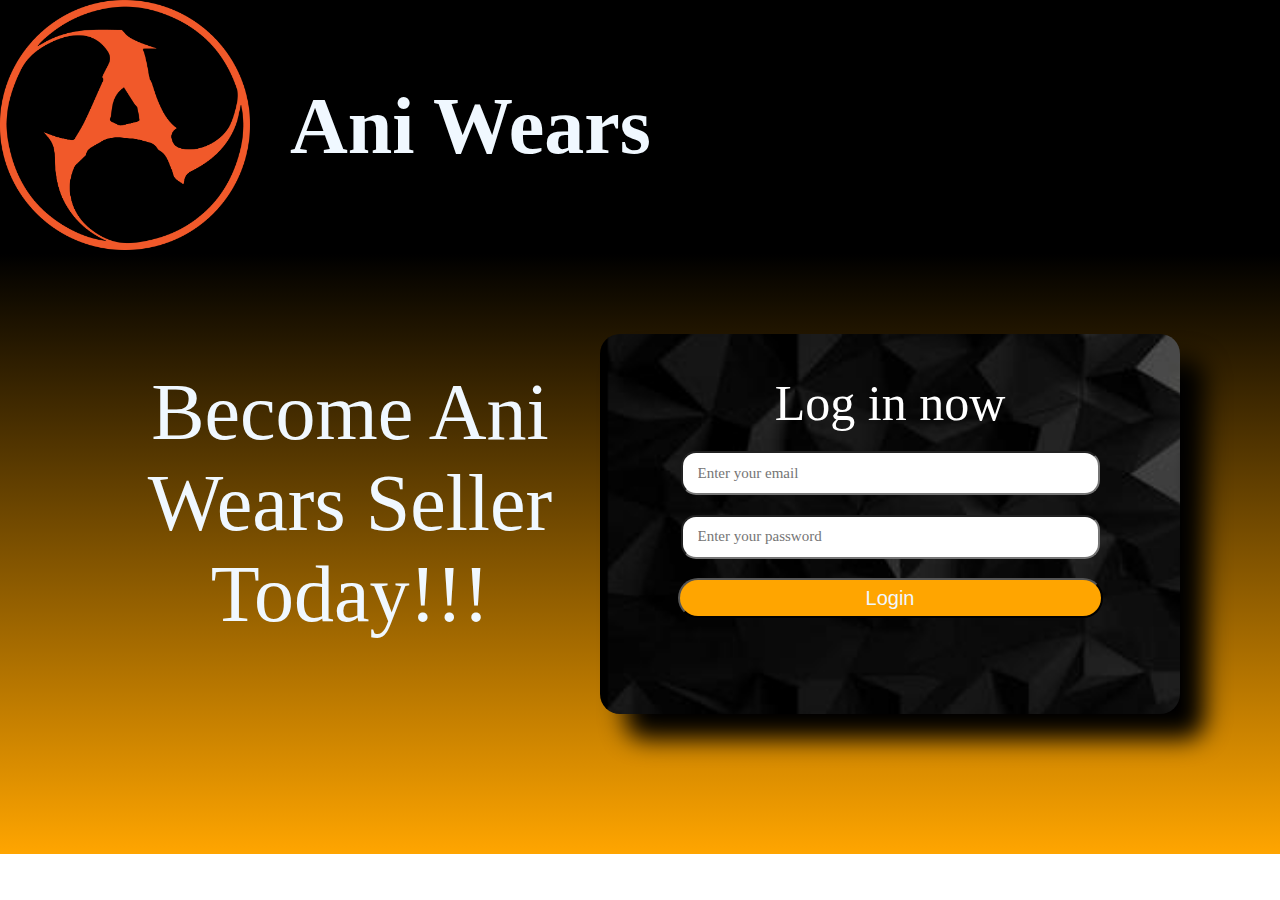
<file: img/Become a seller.html>
<!DOCTYPE html>
<html lang="en">
<head>
    <meta charset="UTF-8">
    <meta name="viewport" content="width=device-width, initial-scale=1.0">
    <title>Collage project</title>
    <link rel="stylesheet" href="Become a seller.css">
  <link rel="icon" href="/logo.png" type="img/png" >
</head>
<body>
    <div class="container">
        <div class="first">
            <div ><img src="logo.png" width="250px" class="logo"></div>
            <div class="aniwears"><h1>Ani Wears</h1></div>
        </div><!-- This is the closing of the first div -->

        <div class="second">
            <div class="second1">
                <p>Become  Ani Wears Seller Today!!!</p>
            </div>
            <div class="second2">
                <P class="log">Log in now</P>
                <input type="email" placeholder="Enter your email" class="login"><br>
                <input type="password" placeholder="Enter your password" class="login"><br>
                <button class="loginbutton">Login</button>
            </div>
        </div>
    </div><!-- This is the closing of container div -->
</body>
</html>
</file>
<file: style.css>
/* This is global styling */
*{
    margin: 0%;
    padding: 0%;  
    box-sizing: border-box;
   }

   button.normal{
    font-size: 14px;
    font-weight: 600;
    padding: 15px 30px;
    color: #000;
    background-color: #fff;
    border-radius: 4px;
    cursor: pointer;
    border: none;
    outline: none;
    transition: 0.2s;
   }

   button.white{
    font-size: 13px;
    font-weight: 600;
    padding: 11px 18px;
    color: #fff;
    background-color: transparent;
    cursor: pointer;
    border: 1px solid #fff;
    outline: none;
    transition: 0.2s;
   }
   .container{
       width: 100%;
       height: 100%;
       
   }
   body{
    width: 100%;
   }


   /* This is the header styling */

   #Header{
    display: flex;
    align-items: center;
    justify-content:space-between;
    padding: 20px 80px;
    background-color: #E3E6F3;
       width: 100%;
       height: 100px;
       position: sticky;
       top:0px;
       z-index: 2;
       box-shadow: 0 5px 15px rgba(0, 0, 0, 0.06);
   }
   #Header img{
      
      width: 100px;
      color: #000;
   }
   .title{
   align-self:center;
   text-align: right;
   font-size: 40px;
   color: black;
   }
 
   /* This is the nav bar */
   .nav-bar{
    background-color: #E3E6F3;
   }
   
   .nav-bar .bar{
    display: flex;
    align-items: center;
    justify-content: center;  
   }


   .bar li{
    list-style: none;
    padding-left:20px;
    
   }
   
 
   .nav-bar a{
       text-decoration: none;
       font-size: 18px;
       font-weight: 700;
       color: #1a1a1a;
       transition: 0.1s;
      
   }
   .nav-bar i{
    transition: 0.3s;
   }
   .nav-bar a:hover,  
   .nav-bar a.active{
    color: #088178;
    cursor: pointer;
    border-bottom: 4px solid #088178;
   }
   
   .nav-bar a i:hover{
    color: #088178;
    cursor: pointer;
   }

   .nav-bar #close{
    display: none;
    align-items: center;
   }

   #mobile{
    display: none;
    align-items: center;
   }
   
 
   /* This is the body styling */


   /* This is the hero div */
   #hero{
    background-image: url("img/hero4.png");
    background-repeat: no-repeat;
    background-size: cover;
    background-position: top 25% right 0;
    padding: 0 80px;
    height: 90vh;
    width: 100%;
    display: flex;
    flex-direction: column;
    align-items: flex-start;
    justify-content: center;
      z-index: 0;
   }

   .para3{
    font-size: 50px;
    line-height: 64px;
    color: #088178;
    
   }
   
   .para2{
    font-size: 46px;
    line-height: 54px;
    color: #222;
   }
   .para1{
    font-size: 20px;
    color: #222;
    padding-bottom: 15px;
   }
   .para4{
    font-size: 16px;
    color: #465b52;
    margin:15px 0 20px 0;
   }

   #hero button{
    background-image: url(img/button.png);
    background-color: transparent;
    border: none;
    color: #088178;
    padding: 14px 80px 14px 65px;
    background-repeat: no-repeat;
    cursor: pointer;
    font-weight: 700;
    font-size: 20px;
   }
    

   /* This is the feature div  */
    #feature{
        padding: 40px 80px;
        display: flex;
        align-items: center;
        justify-content: space-between;
        flex-wrap: wrap;
    }
    #feature h6{
        font-size: 15px;
        padding:9px 8px 6px 8px;
        line-height: 1;
        border-radius: 4px;
        color: #088178;
        background-color: #fddde4;
        display: inline-block;
    }
    #feature .fe-box:nth-child(2) h6{
        background-color: #cdebbc;
    }
    #feature .fe-box:nth-child(3) h6{
        background-color: #d1e8f2;
    }
    #feature .fe-box:nth-child(4) h6{
        background-color: #cdd4f8;
    }
    #feature .fe-box:nth-child(5) h6{
        background-color: #f6dbf6;
    }
    #feature .fe-box:nth-child(6) h6{
        background-color: #fff2e5;
    }
    #feature .fe-box{
        width: 180px;
        text-align: center;
        padding: 25px 15px;
        box-shadow: 20px 20px 34px rgba(0, 0, 0, 0.03);
        border: 1px solid #cce7d0;
        border-radius: 4px;
        margin: 15px 0;
    }

    #feature .fe-box img{
        width: 100%;
        margin-bottom: 10px;

    }
    #feature .fe-box:hover{
        box-shadow: 10px 10px 60px rgba(70, 62, 221, 0.2);   
    }
   
   
   /* This is ad-box*/
   
   #ad-box{
    text-align: center;
 
   }
   .ad-container{
    width: 100%;
       display: flex;
       justify-content: space-between;
       padding-top: 20px;
       flex-wrap: wrap;
     margin: 15px 0;
   }

 
   .fas {
    font-size: 12px;
    color:rgb(243, 181, 25) ;
   }
   .advertisement .fa-solid {
    width: 40px;
    height: 40px;
    line-height: 40px;
    border-radius: 50px;
    background-color: #e8f6ea;
    color: #088178;
    border: 1px solid #cce7d0;
    position: relative;
    border-radius: 50px;
   }
   .advertisement .ad-img{
    width: 100%;
    display: flex;
    justify-content: center;
    align-items: center;
   }
   .advertisement img{
    margin: 0 5px;
    border-radius: 20px;
   }
   .advertisement .cart{
    text-align: center;
    position: absolute;
    bottom: 20px;
    right: 10px;
   }
    
   /* This is ad-box2 */
   #ad-box2{
    text-align: center;
    
   }
    .ad-container2{
       width: 100%;
       height: auto;
       margin: auto;
       display: flex;
       justify-content: space-between;
       padding-top: 20px;
       flex-wrap: wrap;
     margin: 15px 0;
    }
    .advertisement{
       width: 200px;
       height: 300px;
       margin: 30px 50px;
       text-align: start;
       animation:why 1.5s linear  forwards;
       animation-timeline: view();
     animation-range-start: cover;
     animation-range-end:150px ;
     cursor: pointer;
   
   }
   @keyframes why {
       from{opacity: 0; transform: translateY(50px)}
       to{opacity: 1; transform: translateY(0px)}
     }
   .advertisement:hover{
       box-shadow: 1px 1px 1px black;
   }
   
   /* This is the banner div group */

   .banner{
    margin: 40px 0;
    display: flex;
    flex-direction: column;
    justify-content: center;
    align-items: center;
    text-align: center;
    background-image: url(img/b2.jpg);
    width: 100%;
    height: 40vh;
    background-size: cover;
    background-position: center;
   }
   .banner h4{
    color: #fff;
    font-size: 18px;
   }

   .banner h2{
    color: #fff;
    font-size: 35px;
    padding: 10px 0;
   }

   .banner h2 span{
    color: #ef3636;
   }

   .banner button:hover{
    background-color: #088178;
    color: #fff;

   }

   /* This is sm-banner group */
   .sm-banner{
    margin: 0 130px;
    display: flex;
    justify-content: space-between;
    flex-wrap: wrap;
    margin-bottom:35px ;
   }

   .sm-banner .banner-box{
    display: flex;
    flex-direction: column;
    justify-content: center;
    align-items: flex-start;
    background-image: url(img/b17.jpg);
    width: 800px;
    height: 40vh;
    background-size: cover;
    background-position: center;
    padding: 50px;
   }
   .sm-banner .banner-box-2{
    background-image: url(img/b10.jpg);
   }

   .sm-banner .banner-box h4{
    color: #fff;
    font-size: 30px;
    font-weight: 400;
   }
   .sm-banner .banner-box h2{
    color: #fff;
    font-size: 60px;
    font-weight: 400;
   }

   .sm-banner .banner-box span{
    color: #fff;
    font-size: 18px;
    font-weight: 500;
    padding-bottom: 15px;
   }

   .sm-banner .banner-box:hover button{
    background-color: #088178;
    border: 1px solid #088178;
   }
   
   /* This is the banner 3  */
   .banner3 {
    display: flex;
    justify-content: space-between;
    flex-wrap: wrap;
    padding: 0 80px;
   }
   .banner3 .banner-box{
    display: flex;
    flex-direction: column;
    justify-content: center;
    align-items: flex-start;
    background-image: url(img/b7.jpg);
    width: 530px;
    height: 30vh;
    background-size: cover;
    background-position: center;
    padding: 20px;
    margin-bottom: 20px;
   }
   .banner3 .banner-box-2{
    background-image:url(img/b4.jpg);
   }

   .banner3 .banner-box-3{
    background-image:url(img/b18.jpg);
   }
   .banner3 h2{
    color: #fff;
    font-weight: 900;
    font-size: 28px;
   }

   .banner3 h3{
    color: #ec544e;
    font-weight: 800;
    font-size: 18px;

   }

   /* This is the sign-up div group */
   #sign-up{
    display: flex;
    justify-content: space-between;
    flex-wrap: wrap;
    align-items: center;
    background-image: url(img/b14.png);
    background-repeat: no-repeat;
    background-position: 20% 30%;
    background-color: #041e42;
    padding: 40px 80px;
    margin: 40px 0;
}

#sign-up h4{
    font-size: 25px;
    font-weight: 700;
    color: #fff;
}

#sign-up p{
    font-size: 25px;
    font-weight: 600;
    color: #818ea0;
}

#sign-up p span{
    color: #ffbd27;
}

#sign-up .form{
    display: flex;
    width: 40%;
}
#sign-up input{
    height: 3.125rem;
    padding: 0 1.25em;
    font-size: 14px;
    width: 100%;
    border: 1px solid transparent;
    border-radius: 4px;
    outline: none;
    border-top-right-radius: 0;
    border-bottom-right-radius: 0;
}

#sign-up button{
    background-color: #088178;
    color: #fff;
    white-space: nowrap;
    border-top-left-radius: 0;
    border-bottom-left-radius: 0;
}


/* This is the footer div group */
#footer{
    padding: 40px 80px;
    display: flex;
    flex-wrap: wrap;
    justify-content: space-between;

}

#footer .logo{
    width: 80px;
    margin-bottom: 8px;
}

 #footer .icon{
    margin-top: 13%;
    margin-left: 0;
    margin-bottom: 10px;
 }

 #footer .icon i{
    color: #465b52;
    padding-right: 5px;
    cursor: pointer;
 }

 #footer .icon i:hover,  
 #footer a:hover{
    color: #088178;
 }
 #footer .col{
    display: flex;
    flex-direction: column;
    align-items: flex-start;
    margin-bottom: 22px;
 }

 #footer a{
    font-size: 16px;
    text-decoration: none;
    color: #222;
    margin-bottom: 5px;
 }


 #footer h4{
    font-size: 23px;
   margin-bottom: 8px;
 }

 #footer p{
    font-size: 16px;
   margin-bottom: 6px;
 }
 
 #footer .install .row img{
    border: 1px solid #088178;
    border-radius: 6px;
 }

 #footer .install{
    margin: 10px 0 15px 0;
 }


 /* This is page-header of shop.html */

 #page-header{
    background-image: url(img/banner.png);
    width: 100%;
    height: 40vh;
    background-size: cover;
    display: flex;
    justify-content: center;
    align-items: center;
    flex-direction: column;
    padding: 14px;
    margin-bottom: 15px;
 }

 #page-header p{
    color: #fff;
 }

 #pagination{
    padding: 40px 80px;
    text-align: center;
 }

 #pagination a{
    text-decoration: none;
    background-color: #088178;
    padding: 15px 20px;
    border-radius: 4px;
    color: #fff;
 }

 #pagination a i{
    font-size: 16px;
    font-weight: 600;
 }


 /* This is s-product.html */

 #ad-details{
    padding: 40px 80px;
    margin-top: 20px;
    display: flex;
    justify-content: space-between;
    align-items: self-start;
 }

 #ad-details .single-ad-img{
    width: 30%;
    margin-right: 8%;
 }

 .small-imgs{
    display: flex;
    justify-content: space-between;
 }

 .small-img-col{
    flex-basis: 24%;
    cursor: pointer;
 }

 #ad-details .single-ad-details{
    width: 60%;
    padding-top: 30px;
 }

 #ad-details .single-ad-details h4{
    font-size:40px ;
    padding: 40px 0 20px 0;
 }

 #ad-details .single-ad-details h2{
    font-size: 26px;
    padding: 40px 0 20px 0;
 }

 #ad-details .single-ad-details input{
    width: 60px;
    height: 50px;
    padding-left: 10px;
    font-size: 20px;
    margin-right: 10px;
 }
 #ad-details .single-ad-details input:focus{
    outline: none;
 }

 #ad-details .single-ad-details button {
    background-color: #088178;
    color: #fff;
 }

 .single-ad-padding{
    width: 100%;
    padding: 80px 80px;
    background-color: #1a1a1a;
 }


 /* This is inside about.html */

 #about-head{
    padding:  40px 80px;
 }
  #page-header .about-header{
    background-image: url(img/banner.png);
 }
.slider{
    background-color: #ccc;
}
#about-head{
    display: flex;
    align-items: center;

}
#about-head img{
    width: 50%;
    height: auto;
}
#about-head div{
    padding-left: 40px;
}

#about-app{
    padding: 40px 80px;
}

#about-app {
    text-align: center;
}
#about-app .video{
    width: 70%;
    height: 100%;
    margin: 30px auto 0 auto;
}

#about-app .video video{
    width: 100%;
    height: 100%;
    border-radius: 20px;
}


/* This is inside contact.html */
#contact-details{
    padding: 40px 80px;
    display: flex;
    align-items: center;
    justify-content: space-between;
}

#contact-details .details{
    width: 40%;
}

#contact-details .details span,
#form-details form span{
    font-size: 13px;
}

#contact-details .details h2,
#form-details form h2{
    font-size: 26px;
    line-height: 35px;
    padding: 20px 0;
}

#contact-details .details h2{
    font-size: 16px;
    padding-bottom: 15px;
}

#contact-details .details li{
    list-style: none;
    display: flex;
    padding: 10px 0;
}


#contact-details .details li i{
  font-size: 14px;
  padding-right: 22px;
}

#contact-details .details li p{
    margin: 0;
    font-size: 14px;
}

#contact-details .map{
    width: 55%;
    height: 400px;
}

#contact-details .map iframe {
    width: 100%;
    height: 100%;
}
 
#form-details {
    display: flex;
    justify-content: space-between;
    margin: 30px;
    padding: 80px;
    border: 1px  solid #e1e1e1;
}

#form-details form{
    width: 55%;
    display: flex;
    flex-direction: column;
   align-items: flex-start;
}
#form-details form input,
#form-details form textarea{
    width: 100%;
    padding: 12px 15px;
    outline: none;
    margin-bottom: 20px;
    border: 1px solid #e1e1e1;
}

#form-details form button{
    background-color: #088178;
    color: #fff;
}

#form-details .people div{
    padding-bottom: 25px;
    display: flex;
    align-items: flex-start;
}

#form-details .people div i{
    width: 65px;
    height: 65px;
    font-size: 40px;
    object-fit: cover;
    margin-right: 15px;
}

#form-details .people div p{
    margin: 0;
    font-size: 13px;
    line-height: 25px;
}

#form-details .people div p span{
    display: block;
    font-size: 16px;
    font-weight: 600;
    color: #000;
}

/* This is inside cart.html */
#cart{
    padding: 40px 80px;
    overflow-x: auto;
}

#cart table{
    width: 100%;
    border-collapse: collapse;
    table-layout: fixed;
    white-space: nowrap;
}

#cart table img{
    width: 70px;
}

#cart table td:nth-child(1){
    width: 100px;
    text-align: center;
}

#cart table td:nth-child(2){
    width: 150px;
    text-align: center;
}

#cart table td:nth-child(3){
    width: 250px;
    text-align: center;
}

#cart table td:nth-child(4),
#cart table td:nth-child(5),
#cart table td:nth-child(6){
    width: 150px;
    text-align: center;
}

#cart table td:nth-child(5) input{
    width: 70px;
    padding: 10px 5px 10px 15px;
}

#cart table thead{
    border: 1px solid #e2e9e1;
    border-left: none;
    border-right: none;
}

#cart table thead td{
    font-weight: 700;
    text-transform: uppercase;
    font-size: 13px;
    padding: 18px 0;
}

#cart table tbody tr td{
    padding-top: 15px;
}

#cart table tbody  td{
    font-size: 13px;
}

#cart-add{
    padding: 40px 80px;
    display: flex;
    flex-wrap: wrap;
    justify-content: space-between;
}

#coupon{
    width: 50%;
    margin-bottom: 30px;
}

#coupon h3,
#subtotal h3{
    padding-bottom: 15px;
}

#coupon input{
    padding: 10px 20px ;
    outline: none;
    width: 60%;
    margin-right: 10px;
    border: 1px solid #e2e9e1;
}


#coupon button,
#subtotal button{
    background-color: #088178;
    color: #fff;
    padding: 12px 20px;
}

#subtotal{
    width: 50%;
    margin-bottom: 30px;
    border: 1px solid #e2e9e1;
    padding: 30px;
}

#subtotal table{
    border-collapse: collapse;
    width: 100%;
    margin-bottom: 20px;
}

#subtotal table td{
    width: 50%;
    border: 1px solid #e2e9e1;
    padding: 10px;
    font-size: 13px;
}
@media (max-width:799px) {

    /* This is the header */

    .nav-bar .bar{
        display: flex;
        flex-direction: column;
        align-items: flex-start;
        justify-content: flex-start;
        position: fixed;
        top: 0;
        right: -300px;
        height: 100vh;
        width: 300px;
        background-color: #E3E6F3;
        box-shadow: 0 40px 60px rgba(0, 0, 0, 0.1);
        padding: 80px 0 0 10px;
        transition: 0.3s;
      }

      .bar.active{
        right:0px;
      }
      .nav-bar li{
        margin-bottom: 25px;
       }

      #mobile{
        display: flex;
        align-items: center;
       }
 
       #mobile i{
        color: #1a1a1a;
        font-size: 24px;
        padding-left: 20px;
       }

       .nav-bar #close{
        display: flex;
        align-items: center;
       }

       #close{
        position: absolute;
        top: 30px;
        left: 30px;
        color: #222;
        font-size: 24px;
        
       }

       #lg-bag{
        display: none;
       }

       /* This is the body */

       /* This is the hero section */

       #hero {
        padding: 0 80px;
        height: 70vh;
        background-position: top 30% right 30%;
    }

      /* This is the feature div */

    #feature {
        padding: 40px 40px;
        justify-content: center;
    }

    #feature .fe-box {
        margin: 15px 15px;
    }

    /* This is ad-box */
    .ad-container {
        justify-content: center;
       
    }    

    /* This is ad-box2 */

    .ad-container2 {
        justify-content: center;
     
        height: auto;
    }

    /* This is the banner div */
    .banner {
        height: 30vh;
    }

    /* This is the sm-banner  */
    .sm-banner{
        margin: 0 30px;
       }

    .sm-banner .banner-box{
        width: 100%;
        height: 30vh;
        padding: 5px;
    }

    /* This is the banner3 */

    .banner3 {
        padding: 0 30px;
       }
    .banner3 .banner-box {
        width: 230px;
        height: 30vh;
        padding: 20px;
        margin-bottom: 15px;
    }

    /* This is the sign-up  */
    #sign-up .form {
        width: 70%;
    }
    

    /* This is the footer  */
    #footer {
        padding: 30px 30px;
        display: flex;
        flex-wrap: wrap;
        justify-content: space-between;
    }

     /* This is inside s-product.html */
    .single-ad-padding {
        padding: 0px;
        background-color: #fff;
    }

    #ad-details {
        padding: 40px 40px;
        margin-top: 20px;
        display: flex;
        justify-content: center;
        flex-direction: column;
        align-items: center;
    }

    #ad-details .single-ad-details h4 {
        font-size: 20px;
        padding: 20px 0 20px 0;
    }
   
    #ad-details .single-ad-details h2 {
        font-size: 26px;
        padding:0px;
    }
}




@media (max-width:477px) {
    
    /* This is the header */

    #Header {
        padding: 20px 40px;
    }
    #Header img{
        width: 50px;
     }
     #Header h1 {
        font-size: 25px;
    }

    /* This is the body */

    /* This is hero div */
    #hero {
        padding: 0 20px;
        background-position: 55%;
    }

    .para2 {
        font-size: 32px;
    }

    .para3 {
        font-size: 38px;
    }

    /* This is the feature */
    #feature {
        padding: 20px ;
        justify-content: space-between;
    }
    

    #feature .fe-box {
        width: 155px;
        margin:0 0 15px 0;
    }

    /* This is the ad-box */
    .advertisement {
        width: 100%;
    }
    
    /* This is ad-container2 */
    .ad-container2 {
        height: auto;
    }

    /* This is the banner */
    .banner {
        height: 40vh;
    }

    /* This is the sm-banner */
    .sm-banner .banner-box {
        height: 40vh;
    }

    /* This is banner3 */
    .banner3 {
        display: flex;
        justify-content: center;
    }
    .banner3 .banner-box {
        width: 100%;
    }

    /* This is sign-up */

    #sign-up {
        padding: 20px;
      
    }
    #sign-up .form {
        width: 100%;
    }
    #sign-up p {
        font-size: 15px;
    }

    /* This is inside s-product.html */
    #ad-details {
        padding-right: 10px;
        display: flex;
        justify-content: center;
        align-items:center;
        flex-direction: column;
    }
    .single-ad-padding {
        padding: 0;
        background-color:transparent;
    }
    .single-ad-padding {
        padding: 0px;
        background-color: #fff;
    }
   
    
    
   
    #ad-details .single-ad-details h2 {
        font-size: 20px;
        padding:0px;
    } 

    #ad-details .single-ad-details{
        padding-top: 0px;
     }
    #ad-details .single-ad-img{
        width: 100%;
     }
     #ad-details .single-ad-details{
        width: 30%;
     }
     #ad-details .single-ad-details h4 {
        font-size: 15px;
        padding:  0px;
    }
 
    /* This is inside about.html */
    #about-head{
        padding:  20px 20px;
     }
    #about-head {
        display: flex;
        flex-direction: column;
        align-items: center;
    }
    #about-head img {
        width: 100%;
        margin-bottom: 20px;
    }
    #about-head div {
        padding-left: 0px;
    }

    #about-app {
        padding: 20px 20px;
    }
    #about-app .video {
        width: 100%;
    }

    /* This is inside contact.html */
    #contact-details {
        padding: 20px 20px;
        display: flex;
        flex-direction: column;
    }

    #contact-details .details{
        width: 100%;
        margin-bottom: 30px;
    }
    #contact-details .map{
        width: 100%;
        height: 400px;
    }
    #form-details {
        margin: 10px;
        padding: 30px 10px;
       flex-wrap: wrap;
    }
    #form-details form{
        width: 100%;
      margin-bottom: 30px;
    }

    /* This is inside cart.html */
    #cart-add {
        padding: 20px 20px;
        flex-direction: column;
    }

    #coupon {
        width: 100%;
    }

    #subtotal {
        width: 100%;
        padding: 20px;
    }
}
</file>
<file: img/Become a seller.css>
*{
    margin: 0%;
    padding: 0%;
}
.container{
    width: 100%;
    height: 100%;
}
/* THis is the first div */
.first{
    background-color: black;
    display: flex;
   align-items: center;
}
.logo{
   
}
.aniwears{
    color: aliceblue;
    margin-left: 40px;
    font-size: 40px;
}

/* This is the second div */
.second{
    background-image:linear-gradient(black,orange) ;
    width: 100%;
    height: 600px;
    display: flex;
    justify-content: center;
}
.second1{
    width: 500px;
    height: 500px;
    color: aliceblue;
    font-size: 80px;
    display: flex;
    align-items: center;
    text-align: center;
   
}
.second2{
    width: 500px;
    height: 300px;
    text-align: center;
    background-color:white;
    border-radius: 20px;
    color: aliceblue;
    font-size: 50px;
     padding:40px ;
     margin-top: 80px;
     box-shadow: 25px 25px 25px black;
     background-image: url(loginbackground.png);
     background-repeat: no-repeat;
     background-size: cover;
}
.log{
    color:white;
}
.login{
    width: 80%;
    height: 40px;
    border-radius: 15px;
    font-size: 15px;
    padding-left: 15px;
    font-family: Georgia, 'Times New Roman', Times, serif;
}
.login:hover{
    width: 85%;
    height: 50px;
}
.loginbutton{
    width: 85%;
    height: 40px;
    background-color: orange;
    color: aliceblue;
    text-align: center;
    border-radius: 20px;
    font-size: 20px;
}

.loginbutton:active{
    background-color: yellow;
}
</file>
